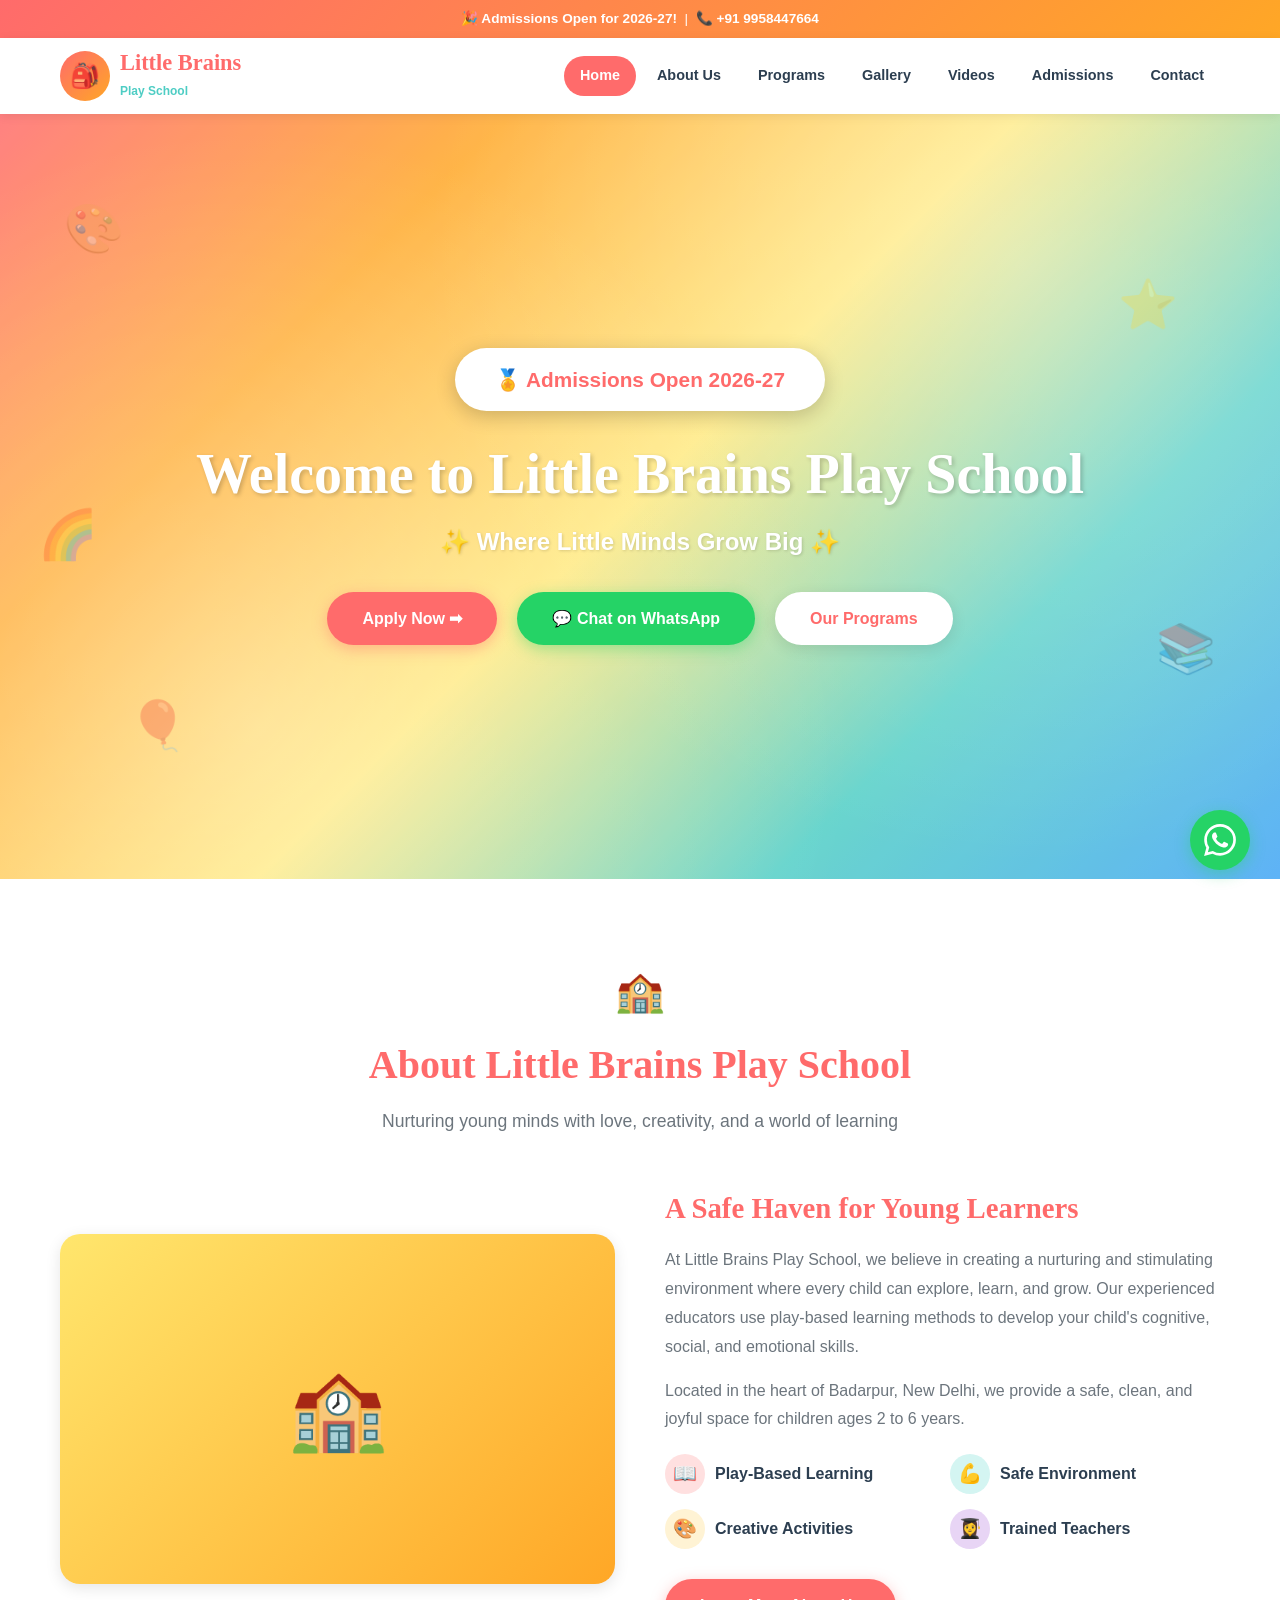
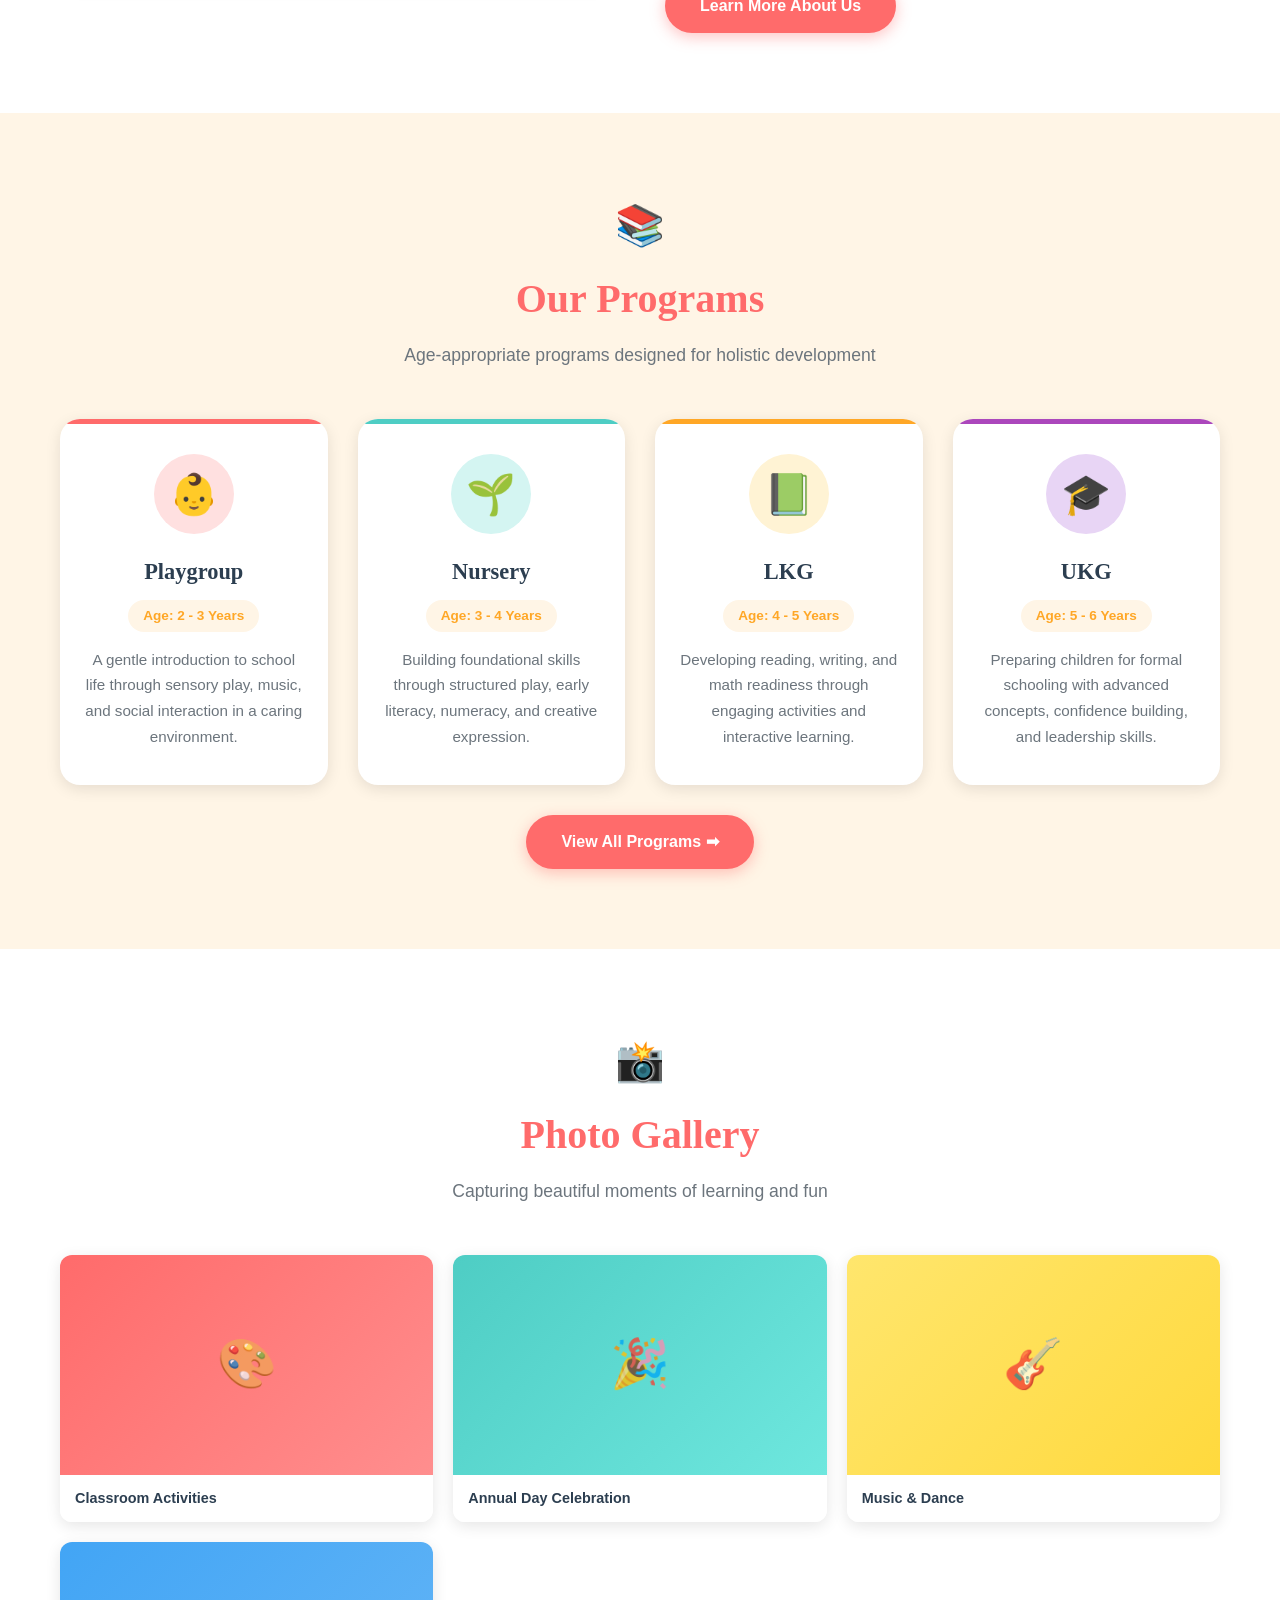
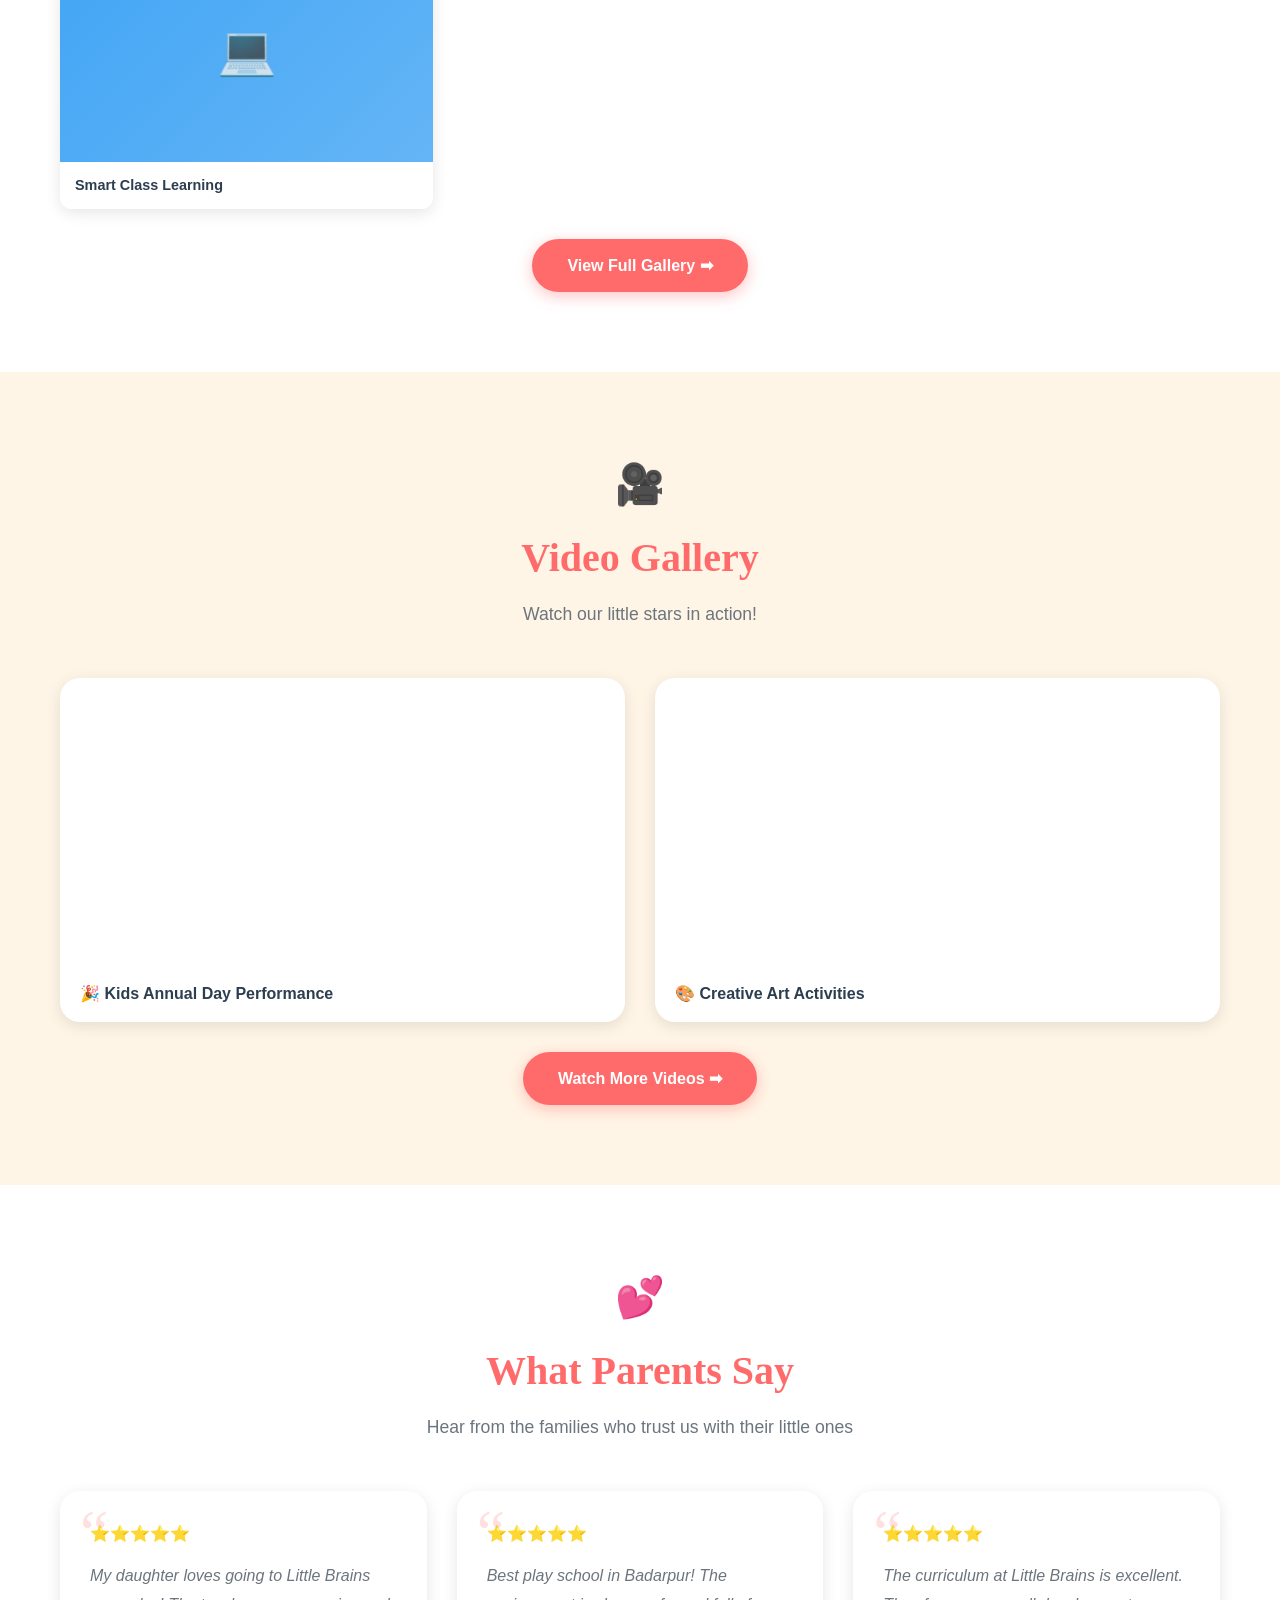
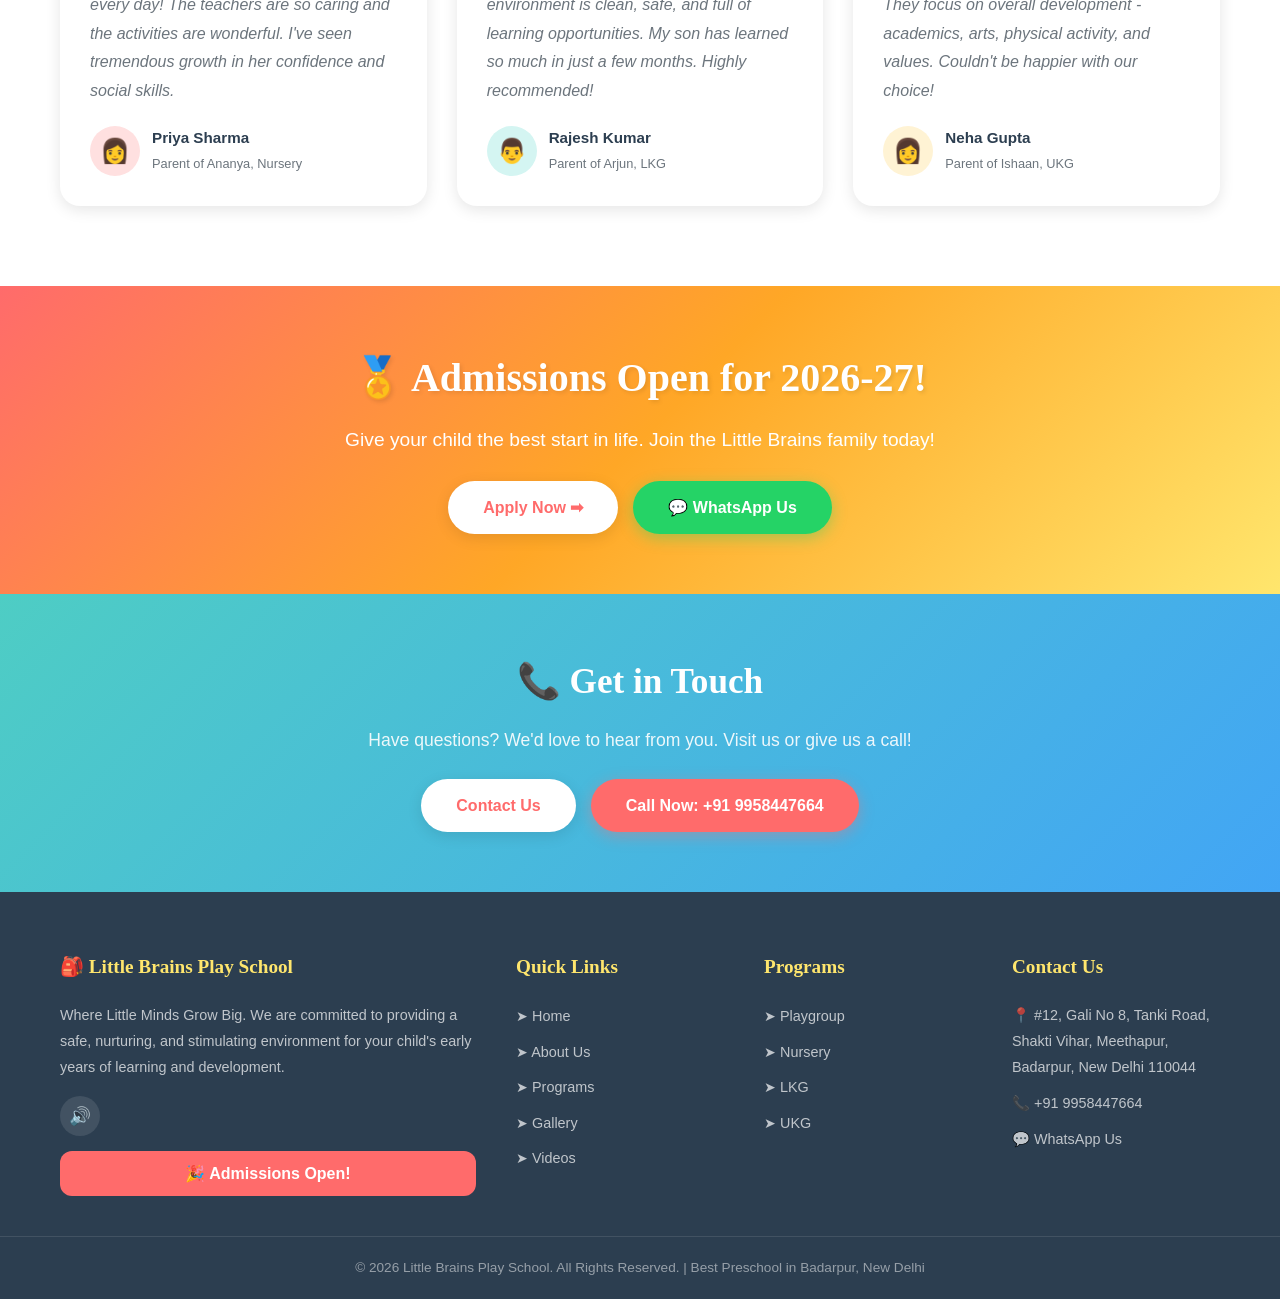
<file: index.html>
<!DOCTYPE html>
<html lang="en">
<head>
  <!--
    ============================================
    Little Brains Play School - Home Page
    ============================================
    DEPLOYMENT INSTRUCTIONS:

    1. GitHub Pages:
       - Push all files to a GitHub repository
       - Go to Settings > Pages
       - Set Source to "Deploy from a branch"
       - Select "main" branch and "/ (root)" folder
       - Click Save. Site will be live at https://<username>.github.io/<repo-name>/

    2. Windows IIS:
       - Open IIS Manager
       - Right-click "Sites" > "Add Website"
       - Set Site name, Physical path to this folder
       - Set Binding (port 80 or desired port)
       - Ensure "Static Content" feature is enabled in Windows Features
       - Default document should be index.html
       - No web.config changes needed for static HTML
    ============================================
  -->
  <meta charset="UTF-8">
  <meta name="viewport" content="width=device-width, initial-scale=1.0">
  <meta name="description" content="Little Brains Play School - Best preschool in Badarpur, Meethapur, New Delhi. Admissions open for Playgroup, Nursery, LKG, UKG. Where Little Minds Grow Big.">
  <meta name="keywords" content="Little Brains Play School, Play School in Badarpur, Play School in Meethapur, Best preschool in Badarpur Delhi, preschool Badarpur, nursery school Meethapur, playgroup New Delhi, LKG UKG Badarpur">
  <meta name="author" content="Little Brains Play School">
  <meta name="robots" content="index, follow">

  <!-- Open Graph Tags -->
  <meta property="og:title" content="Little Brains Play School - Best Preschool in Badarpur, New Delhi">
  <meta property="og:description" content="Where Little Minds Grow Big. Admissions open for Playgroup, Nursery, LKG, UKG at Badarpur, New Delhi.">
  <meta property="og:type" content="website">
  <meta property="og:url" content="https://littlebrainsplayschool.com">

  <title>Little Brains Play School | Best Preschool in Badarpur, New Delhi</title>
  <link rel="stylesheet" href="css/style.css">
</head>
<body>

  <!-- Top Bar -->
  <div class="top-bar">
    <div class="container">
      <span class="admission-flash">&#127881; Admissions Open for 2026-27! </span>
      &nbsp;|&nbsp;
      <a href="tel:+919958447664">&#128222; +91 9958447664</a>
    </div>
  </div>

  <!-- Header -->
  <header class="header">
    <nav class="nav-container">
      <a href="index.html" class="logo">
        <div class="logo-icon">&#127890;</div>
        <div class="logo-text">
          <h1>Little Brains</h1>
          <span>Play School</span>
        </div>
      </a>
      <div class="nav-menu">
        <a href="index.html" class="active">Home</a>
        <a href="about.html">About Us</a>
        <a href="programs.html">Programs</a>
        <a href="gallery.html">Gallery</a>
        <a href="videos.html">Videos</a>
        <a href="admissions.html">Admissions</a>
        <a href="contact.html">Contact</a>
      </div>
      <button class="hamburger" aria-label="Toggle navigation menu">
        <span></span>
        <span></span>
        <span></span>
      </button>
    </nav>
  </header>

  <!-- Hero Section -->
  <section class="hero">
    <span class="decoration">&#127912;</span>
    <span class="decoration">&#11088;</span>
    <span class="decoration">&#127880;</span>
    <span class="decoration">&#128218;</span>
    <span class="decoration">&#127752;</span>
    <div class="container hero-content">
      <div class="admission-badge">&#127941; Admissions Open 2026-27</div>
      <h1>Welcome to Little Brains Play School</h1>
      <p class="tagline">&#10024; Where Little Minds Grow Big &#10024;</p>
      <div class="hero-buttons">
        <a href="admissions.html" class="btn btn-primary">Apply Now &#10145;</a>
        <a href="https://wa.me/919958447664?text=Hello%20I%20want%20admission%20information%20for%20Little%20Brains%20Play%20School" target="_blank" rel="noopener noreferrer" class="btn btn-whatsapp">&#128172; Chat on WhatsApp</a>
        <a href="programs.html" class="btn btn-secondary">Our Programs</a>
      </div>
    </div>
  </section>

  <!-- About Summary -->
  <section class="section section-light">
    <div class="container">
      <div class="section-title">
        <span class="title-icon">&#127979;</span>
        <h2>About Little Brains Play School</h2>
        <p>Nurturing young minds with love, creativity, and a world of learning</p>
      </div>
      <div class="about-grid">
        <div class="about-image">
          <!-- Replace with actual school image: <img src="images/school-front.jpg" alt="Little Brains Play School Building"> -->
          <div class="placeholder-img">&#127979;</div>
        </div>
        <div class="about-content">
          <h3>A Safe Haven for Young Learners</h3>
          <p>At Little Brains Play School, we believe in creating a nurturing and stimulating environment where every child can explore, learn, and grow. Our experienced educators use play-based learning methods to develop your child's cognitive, social, and emotional skills.</p>
          <p>Located in the heart of Badarpur, New Delhi, we provide a safe, clean, and joyful space for children ages 2 to 6 years.</p>
          <div class="about-features">
            <div class="about-feature">
              <div class="icon">&#128214;</div>
              <span>Play-Based Learning</span>
            </div>
            <div class="about-feature">
              <div class="icon">&#128170;</div>
              <span>Safe Environment</span>
            </div>
            <div class="about-feature">
              <div class="icon">&#127912;</div>
              <span>Creative Activities</span>
            </div>
            <div class="about-feature">
              <div class="icon">&#128105;&#8205;&#127891;</div>
              <span>Trained Teachers</span>
            </div>
          </div>
          <a href="about.html" class="btn btn-primary mt-30">Learn More About Us</a>
        </div>
      </div>
    </div>
  </section>

  <!-- Programs Overview -->
  <section class="section section-cream">
    <div class="container">
      <div class="section-title">
        <span class="title-icon">&#128218;</span>
        <h2>Our Programs</h2>
        <p>Age-appropriate programs designed for holistic development</p>
      </div>
      <div class="programs-grid">
        <div class="program-card">
          <div class="card-icon">&#128118;</div>
          <h3>Playgroup</h3>
          <span class="age-badge">Age: 2 - 3 Years</span>
          <p>A gentle introduction to school life through sensory play, music, and social interaction in a caring environment.</p>
        </div>
        <div class="program-card">
          <div class="card-icon">&#127793;</div>
          <h3>Nursery</h3>
          <span class="age-badge">Age: 3 - 4 Years</span>
          <p>Building foundational skills through structured play, early literacy, numeracy, and creative expression.</p>
        </div>
        <div class="program-card">
          <div class="card-icon">&#128215;</div>
          <h3>LKG</h3>
          <span class="age-badge">Age: 4 - 5 Years</span>
          <p>Developing reading, writing, and math readiness through engaging activities and interactive learning.</p>
        </div>
        <div class="program-card">
          <div class="card-icon">&#127891;</div>
          <h3>UKG</h3>
          <span class="age-badge">Age: 5 - 6 Years</span>
          <p>Preparing children for formal schooling with advanced concepts, confidence building, and leadership skills.</p>
        </div>
      </div>
      <div class="text-center mt-30">
        <a href="programs.html" class="btn btn-primary">View All Programs &#10145;</a>
      </div>
    </div>
  </section>

  <!-- Gallery Preview -->
  <section class="section section-light">
    <div class="container">
      <div class="section-title">
        <span class="title-icon">&#128248;</span>
        <h2>Photo Gallery</h2>
        <p>Capturing beautiful moments of learning and fun</p>
      </div>
      <div class="gallery-grid">
        <div class="gallery-item">
          <!-- Replace with: <img src="images/gallery1.jpg" alt="Classroom Activities"> -->
          <div class="placeholder-img">&#127912;</div>
          <div class="caption">Classroom Activities</div>
        </div>
        <div class="gallery-item">
          <div class="placeholder-img">&#127881;</div>
          <div class="caption">Annual Day Celebration</div>
        </div>
        <div class="gallery-item">
          <div class="placeholder-img">&#127928;</div>
          <div class="caption">Music & Dance</div>
        </div>
        <div class="gallery-item">
          <div class="placeholder-img">&#128187;</div>
          <div class="caption">Smart Class Learning</div>
        </div>
      </div>
      <div class="text-center mt-30">
        <a href="gallery.html" class="btn btn-primary">View Full Gallery &#10145;</a>
      </div>
    </div>
  </section>

  <!-- Facebook Video Section -->
  <section class="section section-cream">
    <div class="container">
      <div class="section-title">
        <span class="title-icon">&#127909;</span>
        <h2>Video Gallery</h2>
        <p>Watch our little stars in action!</p>
      </div>
      <div class="video-grid">
        <div class="video-item">
          <iframe
            src="https://www.facebook.com/plugins/video.php?href=https%3A%2F%2Fwww.facebook.com%2Flittlebrainsplayschool%2Fvideos%2F&show_text=false"
            style="border:none;overflow:hidden"
            scrolling="no"
            frameborder="0"
            allowfullscreen="true"
            allow="autoplay; clipboard-write; encrypted-media; picture-in-picture; web-share"
            title="Little Brains Play School Video 1"
          ></iframe>
          <div class="video-caption">&#127881; Kids Annual Day Performance</div>
        </div>
        <div class="video-item">
          <iframe
            src="https://www.facebook.com/plugins/video.php?href=https%3A%2F%2Fwww.facebook.com%2Flittlebrainsplayschool%2Fvideos%2F&show_text=false"
            style="border:none;overflow:hidden"
            scrolling="no"
            frameborder="0"
            allowfullscreen="true"
            allow="autoplay; clipboard-write; encrypted-media; picture-in-picture; web-share"
            title="Little Brains Play School Video 2"
          ></iframe>
          <div class="video-caption">&#127912; Creative Art Activities</div>
        </div>
      </div>
      <div class="text-center mt-30">
        <a href="videos.html" class="btn btn-primary">Watch More Videos &#10145;</a>
      </div>
    </div>
  </section>

  <!-- Testimonials -->
  <section class="section section-light">
    <div class="container">
      <div class="section-title">
        <span class="title-icon">&#128149;</span>
        <h2>What Parents Say</h2>
        <p>Hear from the families who trust us with their little ones</p>
      </div>
      <div class="testimonials-grid">
        <div class="testimonial-card">
          <div class="testimonial-stars">&#11088;&#11088;&#11088;&#11088;&#11088;</div>
          <p>My daughter loves going to Little Brains every day! The teachers are so caring and the activities are wonderful. I've seen tremendous growth in her confidence and social skills.</p>
          <div class="testimonial-author">
            <div class="testimonial-avatar">&#128105;</div>
            <div>
              <strong>Priya Sharma</strong>
              <span>Parent of Ananya, Nursery</span>
            </div>
          </div>
        </div>
        <div class="testimonial-card">
          <div class="testimonial-stars">&#11088;&#11088;&#11088;&#11088;&#11088;</div>
          <p>Best play school in Badarpur! The environment is clean, safe, and full of learning opportunities. My son has learned so much in just a few months. Highly recommended!</p>
          <div class="testimonial-author">
            <div class="testimonial-avatar">&#128104;</div>
            <div>
              <strong>Rajesh Kumar</strong>
              <span>Parent of Arjun, LKG</span>
            </div>
          </div>
        </div>
        <div class="testimonial-card">
          <div class="testimonial-stars">&#11088;&#11088;&#11088;&#11088;&#11088;</div>
          <p>The curriculum at Little Brains is excellent. They focus on overall development - academics, arts, physical activity, and values. Couldn't be happier with our choice!</p>
          <div class="testimonial-author">
            <div class="testimonial-avatar">&#128105;</div>
            <div>
              <strong>Neha Gupta</strong>
              <span>Parent of Ishaan, UKG</span>
            </div>
          </div>
        </div>
      </div>
    </div>
  </section>

  <!-- Admission CTA -->
  <section class="admission-banner">
    <div class="container">
      <h2>&#127941; Admissions Open for 2026-27!</h2>
      <p>Give your child the best start in life. Join the Little Brains family today!</p>
      <div class="cta-buttons">
        <a href="admissions.html" class="btn btn-secondary">Apply Now &#10145;</a>
        <a href="https://wa.me/919958447664?text=Hello%20I%20want%20admission%20information%20for%20Little%20Brains%20Play%20School" target="_blank" rel="noopener noreferrer" class="btn btn-whatsapp">&#128172; WhatsApp Us</a>
      </div>
    </div>
  </section>

  <!-- Contact CTA -->
  <section class="cta-section">
    <div class="container">
      <h2>&#128222; Get in Touch</h2>
      <p>Have questions? We'd love to hear from you. Visit us or give us a call!</p>
      <div class="cta-buttons">
        <a href="contact.html" class="btn btn-secondary">Contact Us</a>
        <a href="tel:+919958447664" class="btn btn-primary">Call Now: +91 9958447664</a>
      </div>
    </div>
  </section>

  <!-- Footer -->
  <footer class="footer">
    <div class="container">
      <div class="footer-grid">
        <div class="footer-col">
          <h3>&#127890; Little Brains Play School</h3>
          <p>Where Little Minds Grow Big. We are committed to providing a safe, nurturing, and stimulating environment for your child's early years of learning and development.</p>
          <div class="footer-social">
            <a href="https://www.facebook.com/littlebrainsplayschool" target="_blank" rel="noopener noreferrer" title="Facebook">&#128266;</a>
          </div>
          <div class="footer-admission">&#127881; Admissions Open!</div>
        </div>
        <div class="footer-col">
          <h3>Quick Links</h3>
          <ul>
            <li><a href="index.html">&#10148; Home</a></li>
            <li><a href="about.html">&#10148; About Us</a></li>
            <li><a href="programs.html">&#10148; Programs</a></li>
            <li><a href="gallery.html">&#10148; Gallery</a></li>
            <li><a href="videos.html">&#10148; Videos</a></li>
          </ul>
        </div>
        <div class="footer-col">
          <h3>Programs</h3>
          <ul>
            <li><a href="programs.html">&#10148; Playgroup</a></li>
            <li><a href="programs.html">&#10148; Nursery</a></li>
            <li><a href="programs.html">&#10148; LKG</a></li>
            <li><a href="programs.html">&#10148; UKG</a></li>
          </ul>
        </div>
        <div class="footer-col">
          <h3>Contact Us</h3>
          <p>&#128205; #12, Gali No 8, Tanki Road, Shakti Vihar, Meethapur, Badarpur, New Delhi 110044</p>
          <p style="margin-top: 10px;">&#128222; <a href="tel:+919958447664">+91 9958447664</a></p>
          <p style="margin-top: 10px;">
            <a href="https://wa.me/919958447664?text=Hello%20I%20want%20admission%20information%20for%20Little%20Brains%20Play%20School" target="_blank" rel="noopener noreferrer">&#128172; WhatsApp Us</a>
          </p>
        </div>
      </div>
    </div>
    <div class="footer-bottom">
      <div class="container">
        <p>&copy; 2026 Little Brains Play School. All Rights Reserved. | Best Preschool in Badarpur, New Delhi</p>
      </div>
    </div>
  </footer>

  <!-- Floating WhatsApp Button -->
  <a href="https://wa.me/919958447664?text=Hello%20I%20want%20admission%20information%20for%20Little%20Brains%20Play%20School" class="whatsapp-float" target="_blank" rel="noopener noreferrer" title="Chat with us on WhatsApp" aria-label="Chat on WhatsApp">
    <svg viewBox="0 0 24 24" xmlns="http://www.w3.org/2000/svg">
      <path d="M17.472 14.382c-.297-.149-1.758-.867-2.03-.967-.273-.099-.471-.148-.67.15-.197.297-.767.966-.94 1.164-.173.199-.347.223-.644.075-.297-.15-1.255-.463-2.39-1.475-.883-.788-1.48-1.761-1.653-2.059-.173-.297-.018-.458.13-.606.134-.133.298-.347.446-.52.149-.174.198-.298.298-.497.099-.198.05-.371-.025-.52-.075-.149-.669-1.612-.916-2.207-.242-.579-.487-.5-.669-.51-.173-.008-.371-.01-.57-.01-.198 0-.52.074-.792.372-.272.297-1.04 1.016-1.04 2.479 0 1.462 1.065 2.875 1.213 3.074.149.198 2.096 3.2 5.077 4.487.709.306 1.262.489 1.694.625.712.227 1.36.195 1.871.118.571-.085 1.758-.719 2.006-1.413.248-.694.248-1.289.173-1.413-.074-.124-.272-.198-.57-.347m-5.421 7.403h-.004a9.87 9.87 0 01-5.031-1.378l-.361-.214-3.741.982.998-3.648-.235-.374a9.86 9.86 0 01-1.51-5.26c.001-5.45 4.436-9.884 9.888-9.884 2.64 0 5.122 1.03 6.988 2.898a9.825 9.825 0 012.893 6.994c-.003 5.45-4.437 9.884-9.885 9.884m8.413-18.297A11.815 11.815 0 0012.05 0C5.495 0 .16 5.335.157 11.892c0 2.096.547 4.142 1.588 5.945L.057 24l6.305-1.654a11.882 11.882 0 005.683 1.448h.005c6.554 0 11.89-5.335 11.893-11.893a11.821 11.821 0 00-3.48-8.413z"/>
    </svg>
  </a>

  <!-- Scroll to Top -->
  <button class="scroll-top" aria-label="Scroll to top">&#9650;</button>

  <script src="js/script.js"></script>
</body>
</html>
</file>
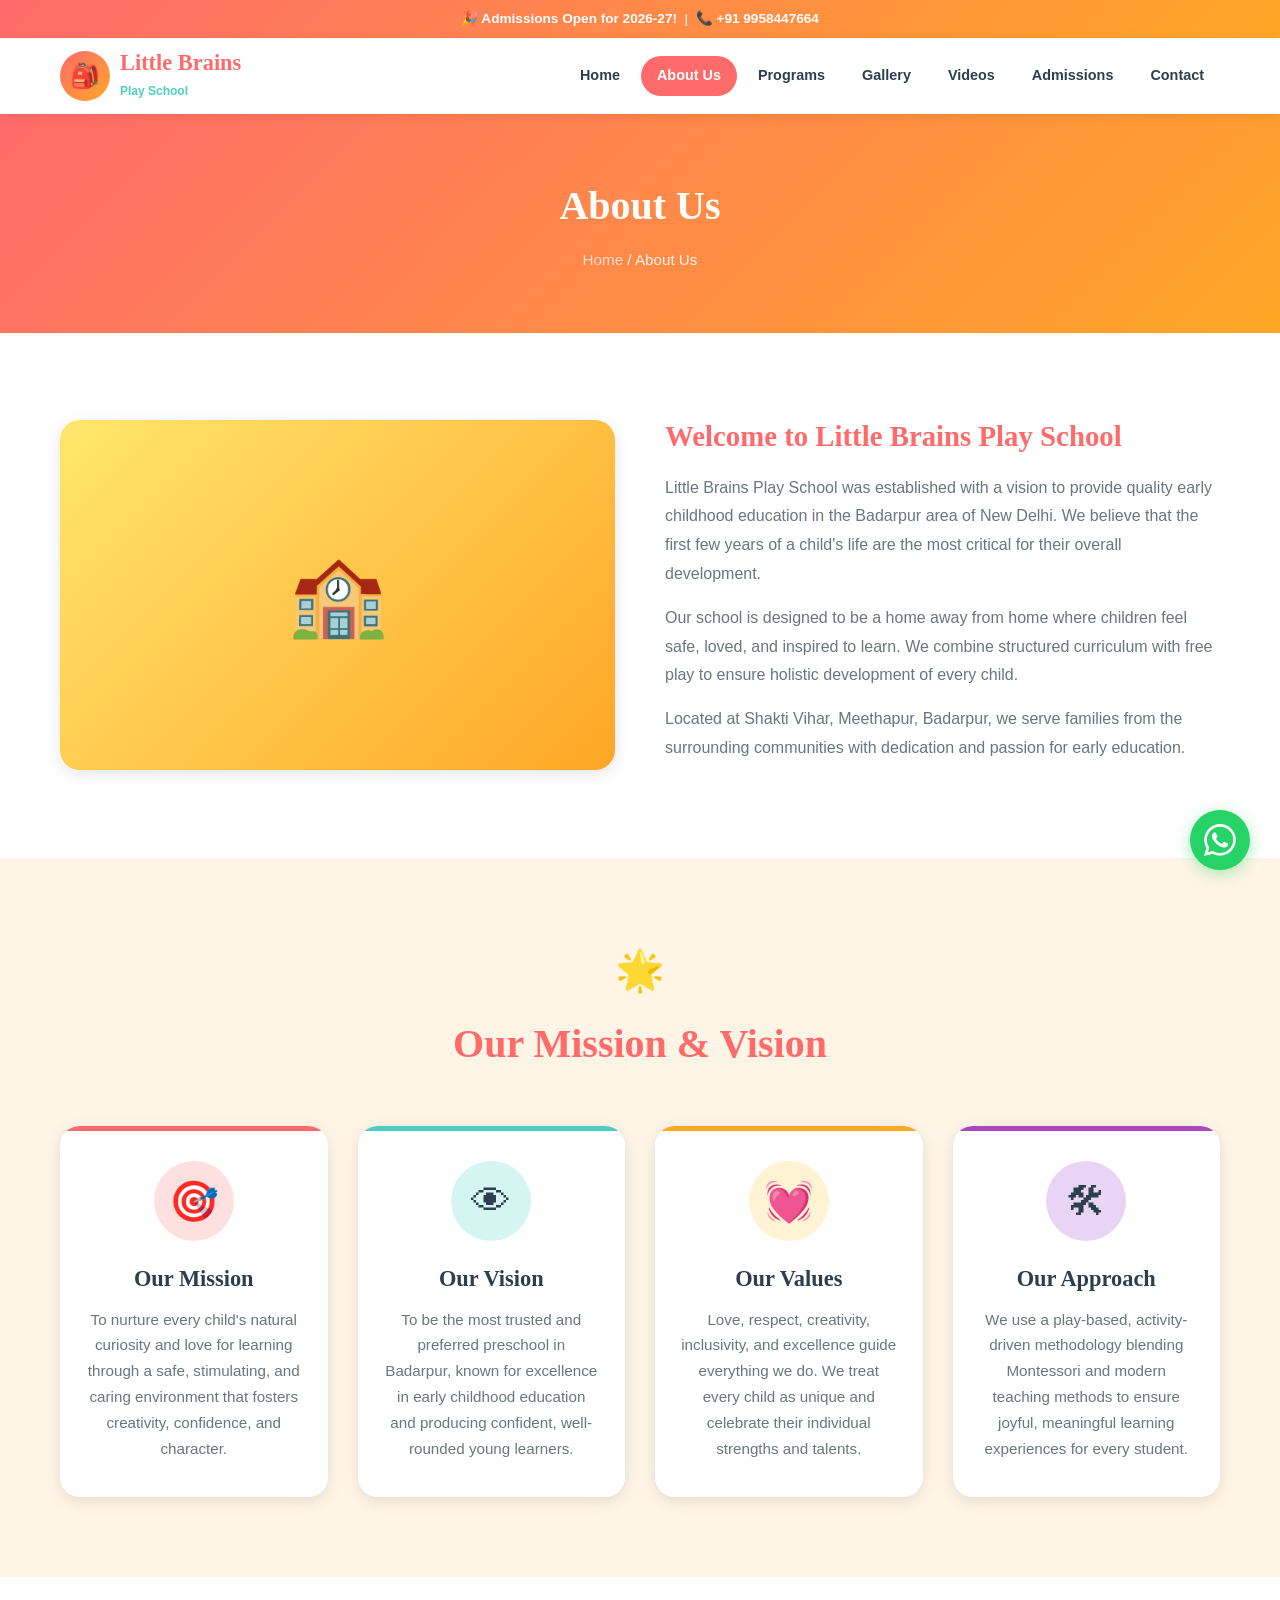
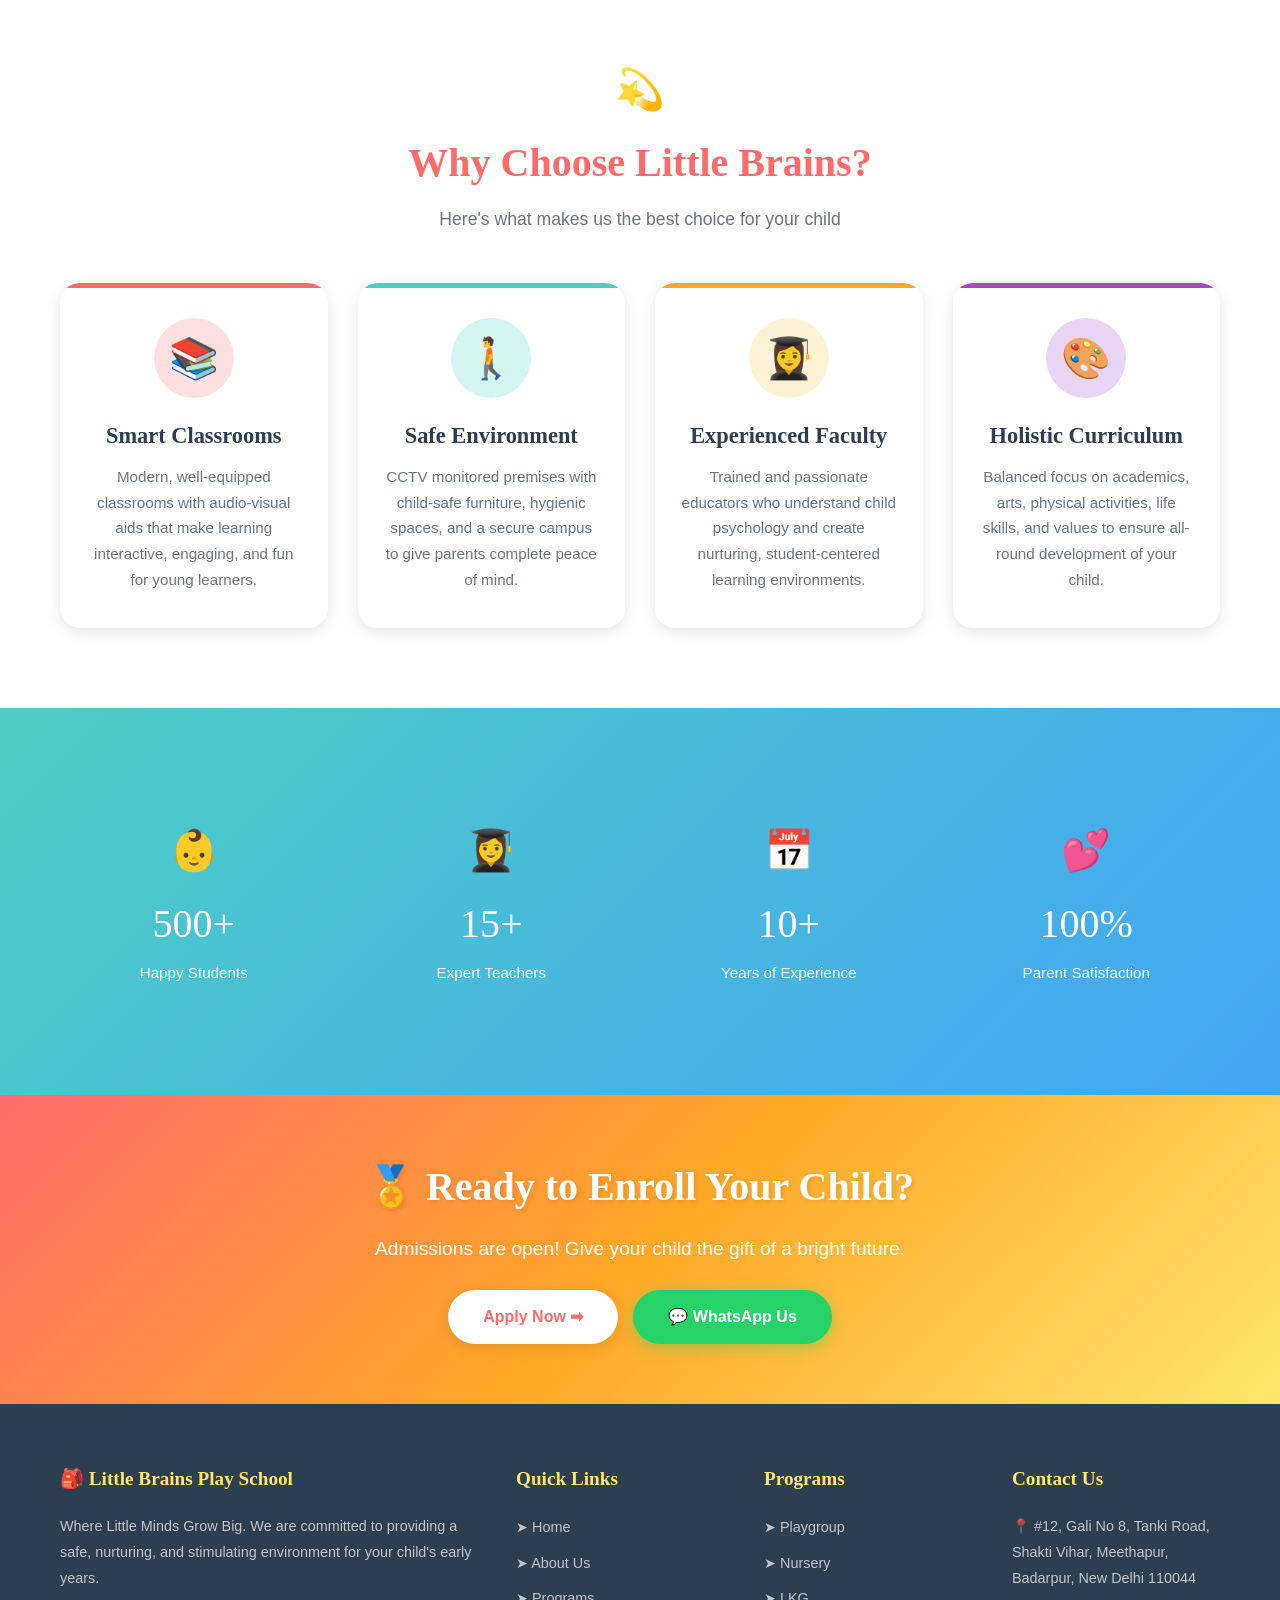
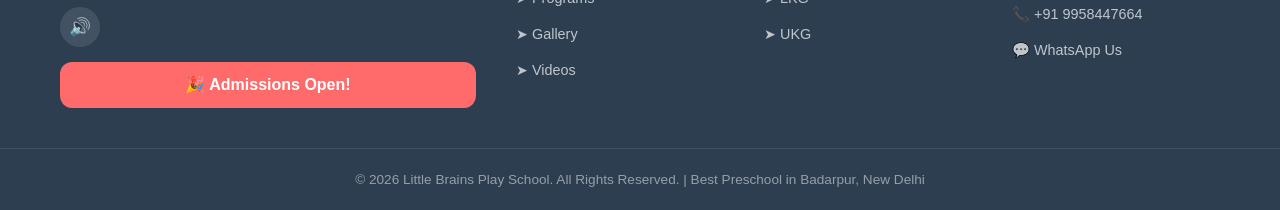
<file: about.html>
<!DOCTYPE html>
<html lang="en">
<head>
  <meta charset="UTF-8">
  <meta name="viewport" content="width=device-width, initial-scale=1.0">
  <meta name="description" content="About Little Brains Play School - Learn about our mission, vision, teaching methodology, and why we are the best preschool in Badarpur, New Delhi.">
  <meta name="keywords" content="Little Brains Play School, About preschool Badarpur, Play School in Meethapur, Best preschool in Badarpur Delhi">
  <title>About Us | Little Brains Play School - Badarpur, New Delhi</title>
  <link rel="stylesheet" href="css/style.css">
</head>
<body>

  <!-- Top Bar -->
  <div class="top-bar">
    <div class="container">
      <span class="admission-flash">&#127881; Admissions Open for 2026-27! </span>
      &nbsp;|&nbsp;
      <a href="tel:+919958447664">&#128222; +91 9958447664</a>
    </div>
  </div>

  <!-- Header -->
  <header class="header">
    <nav class="nav-container">
      <a href="index.html" class="logo">
        <div class="logo-icon">&#127890;</div>
        <div class="logo-text">
          <h1>Little Brains</h1>
          <span>Play School</span>
        </div>
      </a>
      <div class="nav-menu">
        <a href="index.html">Home</a>
        <a href="about.html" class="active">About Us</a>
        <a href="programs.html">Programs</a>
        <a href="gallery.html">Gallery</a>
        <a href="videos.html">Videos</a>
        <a href="admissions.html">Admissions</a>
        <a href="contact.html">Contact</a>
      </div>
      <button class="hamburger" aria-label="Toggle navigation menu">
        <span></span>
        <span></span>
        <span></span>
      </button>
    </nav>
  </header>

  <!-- Page Header -->
  <section class="page-header">
    <div class="container">
      <h1>About Us</h1>
      <p class="breadcrumb"><a href="index.html">Home</a> / About Us</p>
    </div>
  </section>

  <!-- About Section -->
  <section class="section section-light">
    <div class="container">
      <div class="about-grid">
        <div class="about-image">
          <!-- Replace with actual image: <img src="images/about-school.jpg" alt="Little Brains Play School"> -->
          <div class="placeholder-img">&#127979;</div>
        </div>
        <div class="about-content">
          <h3>Welcome to Little Brains Play School</h3>
          <p>Little Brains Play School was established with a vision to provide quality early childhood education in the Badarpur area of New Delhi. We believe that the first few years of a child's life are the most critical for their overall development.</p>
          <p>Our school is designed to be a home away from home where children feel safe, loved, and inspired to learn. We combine structured curriculum with free play to ensure holistic development of every child.</p>
          <p>Located at Shakti Vihar, Meethapur, Badarpur, we serve families from the surrounding communities with dedication and passion for early education.</p>
        </div>
      </div>
    </div>
  </section>

  <!-- Mission & Vision -->
  <section class="section section-cream">
    <div class="container">
      <div class="section-title">
        <span class="title-icon">&#127775;</span>
        <h2>Our Mission & Vision</h2>
      </div>
      <div class="programs-grid">
        <div class="program-card">
          <div class="card-icon">&#127919;</div>
          <h3>Our Mission</h3>
          <p>To nurture every child's natural curiosity and love for learning through a safe, stimulating, and caring environment that fosters creativity, confidence, and character.</p>
        </div>
        <div class="program-card">
          <div class="card-icon">&#128065;</div>
          <h3>Our Vision</h3>
          <p>To be the most trusted and preferred preschool in Badarpur, known for excellence in early childhood education and producing confident, well-rounded young learners.</p>
        </div>
        <div class="program-card">
          <div class="card-icon">&#128147;</div>
          <h3>Our Values</h3>
          <p>Love, respect, creativity, inclusivity, and excellence guide everything we do. We treat every child as unique and celebrate their individual strengths and talents.</p>
        </div>
        <div class="program-card">
          <div class="card-icon">&#128736;</div>
          <h3>Our Approach</h3>
          <p>We use a play-based, activity-driven methodology blending Montessori and modern teaching methods to ensure joyful, meaningful learning experiences for every student.</p>
        </div>
      </div>
    </div>
  </section>

  <!-- Why Choose Us -->
  <section class="section section-light">
    <div class="container">
      <div class="section-title">
        <span class="title-icon">&#128171;</span>
        <h2>Why Choose Little Brains?</h2>
        <p>Here's what makes us the best choice for your child</p>
      </div>
      <div class="programs-grid">
        <div class="program-card">
          <div class="card-icon">&#128218;</div>
          <h3>Smart Classrooms</h3>
          <p>Modern, well-equipped classrooms with audio-visual aids that make learning interactive, engaging, and fun for young learners.</p>
        </div>
        <div class="program-card">
          <div class="card-icon">&#128694;</div>
          <h3>Safe Environment</h3>
          <p>CCTV monitored premises with child-safe furniture, hygienic spaces, and a secure campus to give parents complete peace of mind.</p>
        </div>
        <div class="program-card">
          <div class="card-icon">&#128105;&#8205;&#127891;</div>
          <h3>Experienced Faculty</h3>
          <p>Trained and passionate educators who understand child psychology and create nurturing, student-centered learning environments.</p>
        </div>
        <div class="program-card">
          <div class="card-icon">&#127912;</div>
          <h3>Holistic Curriculum</h3>
          <p>Balanced focus on academics, arts, physical activities, life skills, and values to ensure all-round development of your child.</p>
        </div>
      </div>
    </div>
  </section>

  <!-- Stats -->
  <section class="section section-colored">
    <div class="container">
      <div class="stats-grid">
        <div class="stat-item">
          <div class="stat-icon">&#128118;</div>
          <div class="stat-number">500+</div>
          <div class="stat-label">Happy Students</div>
        </div>
        <div class="stat-item">
          <div class="stat-icon">&#128105;&#8205;&#127891;</div>
          <div class="stat-number">15+</div>
          <div class="stat-label">Expert Teachers</div>
        </div>
        <div class="stat-item">
          <div class="stat-icon">&#128197;</div>
          <div class="stat-number">10+</div>
          <div class="stat-label">Years of Experience</div>
        </div>
        <div class="stat-item">
          <div class="stat-icon">&#128149;</div>
          <div class="stat-number">100%</div>
          <div class="stat-label">Parent Satisfaction</div>
        </div>
      </div>
    </div>
  </section>

  <!-- CTA -->
  <section class="admission-banner">
    <div class="container">
      <h2>&#127941; Ready to Enroll Your Child?</h2>
      <p>Admissions are open! Give your child the gift of a bright future.</p>
      <div class="cta-buttons">
        <a href="admissions.html" class="btn btn-secondary">Apply Now &#10145;</a>
        <a href="https://wa.me/919958447664?text=Hello%20I%20want%20admission%20information%20for%20Little%20Brains%20Play%20School" target="_blank" rel="noopener noreferrer" class="btn btn-whatsapp">&#128172; WhatsApp Us</a>
      </div>
    </div>
  </section>

  <!-- Footer -->
  <footer class="footer">
    <div class="container">
      <div class="footer-grid">
        <div class="footer-col">
          <h3>&#127890; Little Brains Play School</h3>
          <p>Where Little Minds Grow Big. We are committed to providing a safe, nurturing, and stimulating environment for your child's early years.</p>
          <div class="footer-social">
            <a href="https://www.facebook.com/littlebrainsplayschool" target="_blank" rel="noopener noreferrer" title="Facebook">&#128266;</a>
          </div>
          <div class="footer-admission">&#127881; Admissions Open!</div>
        </div>
        <div class="footer-col">
          <h3>Quick Links</h3>
          <ul>
            <li><a href="index.html">&#10148; Home</a></li>
            <li><a href="about.html">&#10148; About Us</a></li>
            <li><a href="programs.html">&#10148; Programs</a></li>
            <li><a href="gallery.html">&#10148; Gallery</a></li>
            <li><a href="videos.html">&#10148; Videos</a></li>
          </ul>
        </div>
        <div class="footer-col">
          <h3>Programs</h3>
          <ul>
            <li><a href="programs.html">&#10148; Playgroup</a></li>
            <li><a href="programs.html">&#10148; Nursery</a></li>
            <li><a href="programs.html">&#10148; LKG</a></li>
            <li><a href="programs.html">&#10148; UKG</a></li>
          </ul>
        </div>
        <div class="footer-col">
          <h3>Contact Us</h3>
          <p>&#128205; #12, Gali No 8, Tanki Road, Shakti Vihar, Meethapur, Badarpur, New Delhi 110044</p>
          <p style="margin-top: 10px;">&#128222; <a href="tel:+919958447664">+91 9958447664</a></p>
          <p style="margin-top: 10px;">
            <a href="https://wa.me/919958447664?text=Hello%20I%20want%20admission%20information%20for%20Little%20Brains%20Play%20School" target="_blank" rel="noopener noreferrer">&#128172; WhatsApp Us</a>
          </p>
        </div>
      </div>
    </div>
    <div class="footer-bottom">
      <div class="container">
        <p>&copy; 2026 Little Brains Play School. All Rights Reserved. | Best Preschool in Badarpur, New Delhi</p>
      </div>
    </div>
  </footer>

  <!-- Floating WhatsApp Button -->
  <a href="https://wa.me/919958447664?text=Hello%20I%20want%20admission%20information%20for%20Little%20Brains%20Play%20School" class="whatsapp-float" target="_blank" rel="noopener noreferrer" title="Chat with us on WhatsApp" aria-label="Chat on WhatsApp">
    <svg viewBox="0 0 24 24" xmlns="http://www.w3.org/2000/svg">
      <path d="M17.472 14.382c-.297-.149-1.758-.867-2.03-.967-.273-.099-.471-.148-.67.15-.197.297-.767.966-.94 1.164-.173.199-.347.223-.644.075-.297-.15-1.255-.463-2.39-1.475-.883-.788-1.48-1.761-1.653-2.059-.173-.297-.018-.458.13-.606.134-.133.298-.347.446-.52.149-.174.198-.298.298-.497.099-.198.05-.371-.025-.52-.075-.149-.669-1.612-.916-2.207-.242-.579-.487-.5-.669-.51-.173-.008-.371-.01-.57-.01-.198 0-.52.074-.792.372-.272.297-1.04 1.016-1.04 2.479 0 1.462 1.065 2.875 1.213 3.074.149.198 2.096 3.2 5.077 4.487.709.306 1.262.489 1.694.625.712.227 1.36.195 1.871.118.571-.085 1.758-.719 2.006-1.413.248-.694.248-1.289.173-1.413-.074-.124-.272-.198-.57-.347m-5.421 7.403h-.004a9.87 9.87 0 01-5.031-1.378l-.361-.214-3.741.982.998-3.648-.235-.374a9.86 9.86 0 01-1.51-5.26c.001-5.45 4.436-9.884 9.888-9.884 2.64 0 5.122 1.03 6.988 2.898a9.825 9.825 0 012.893 6.994c-.003 5.45-4.437 9.884-9.885 9.884m8.413-18.297A11.815 11.815 0 0012.05 0C5.495 0 .16 5.335.157 11.892c0 2.096.547 4.142 1.588 5.945L.057 24l6.305-1.654a11.882 11.882 0 005.683 1.448h.005c6.554 0 11.89-5.335 11.893-11.893a11.821 11.821 0 00-3.48-8.413z"/>
    </svg>
  </a>

  <!-- Scroll to Top -->
  <button class="scroll-top" aria-label="Scroll to top">&#9650;</button>

  <script src="js/script.js"></script>
</body>
</html>
</file>
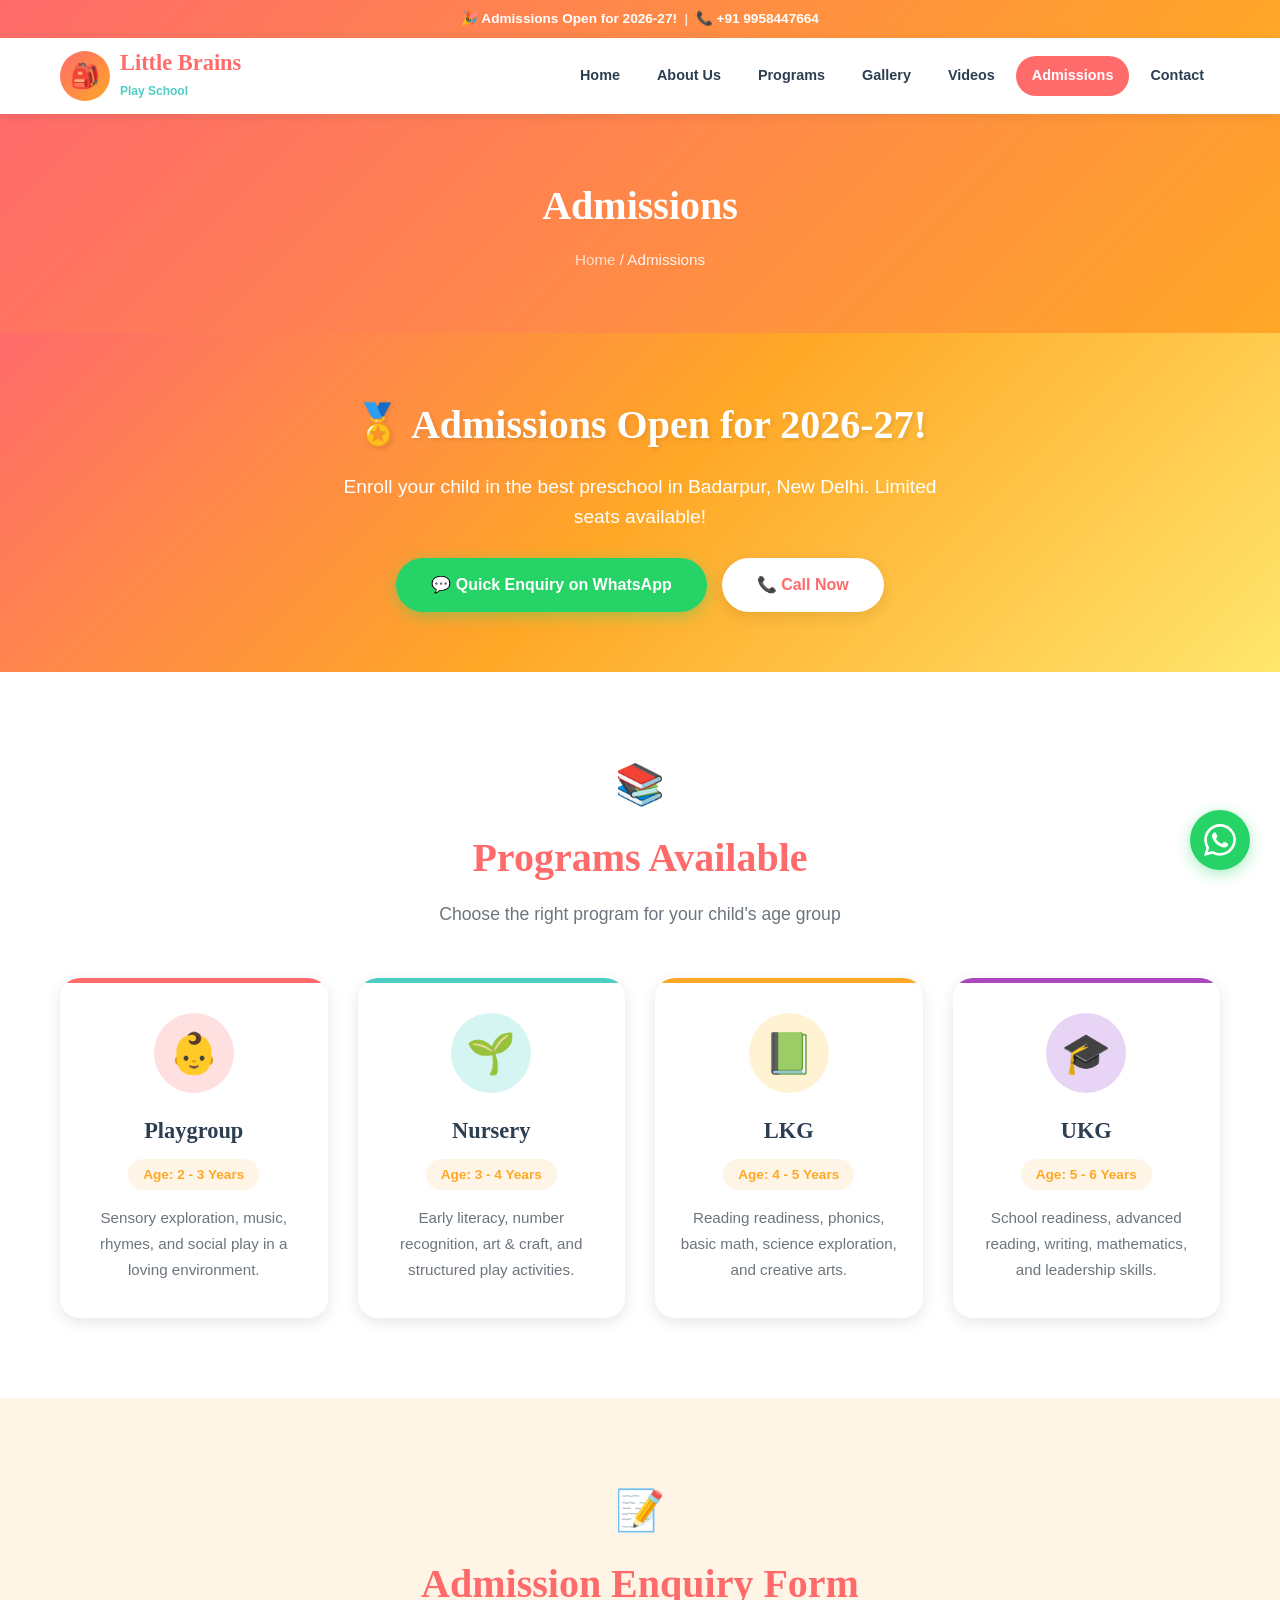
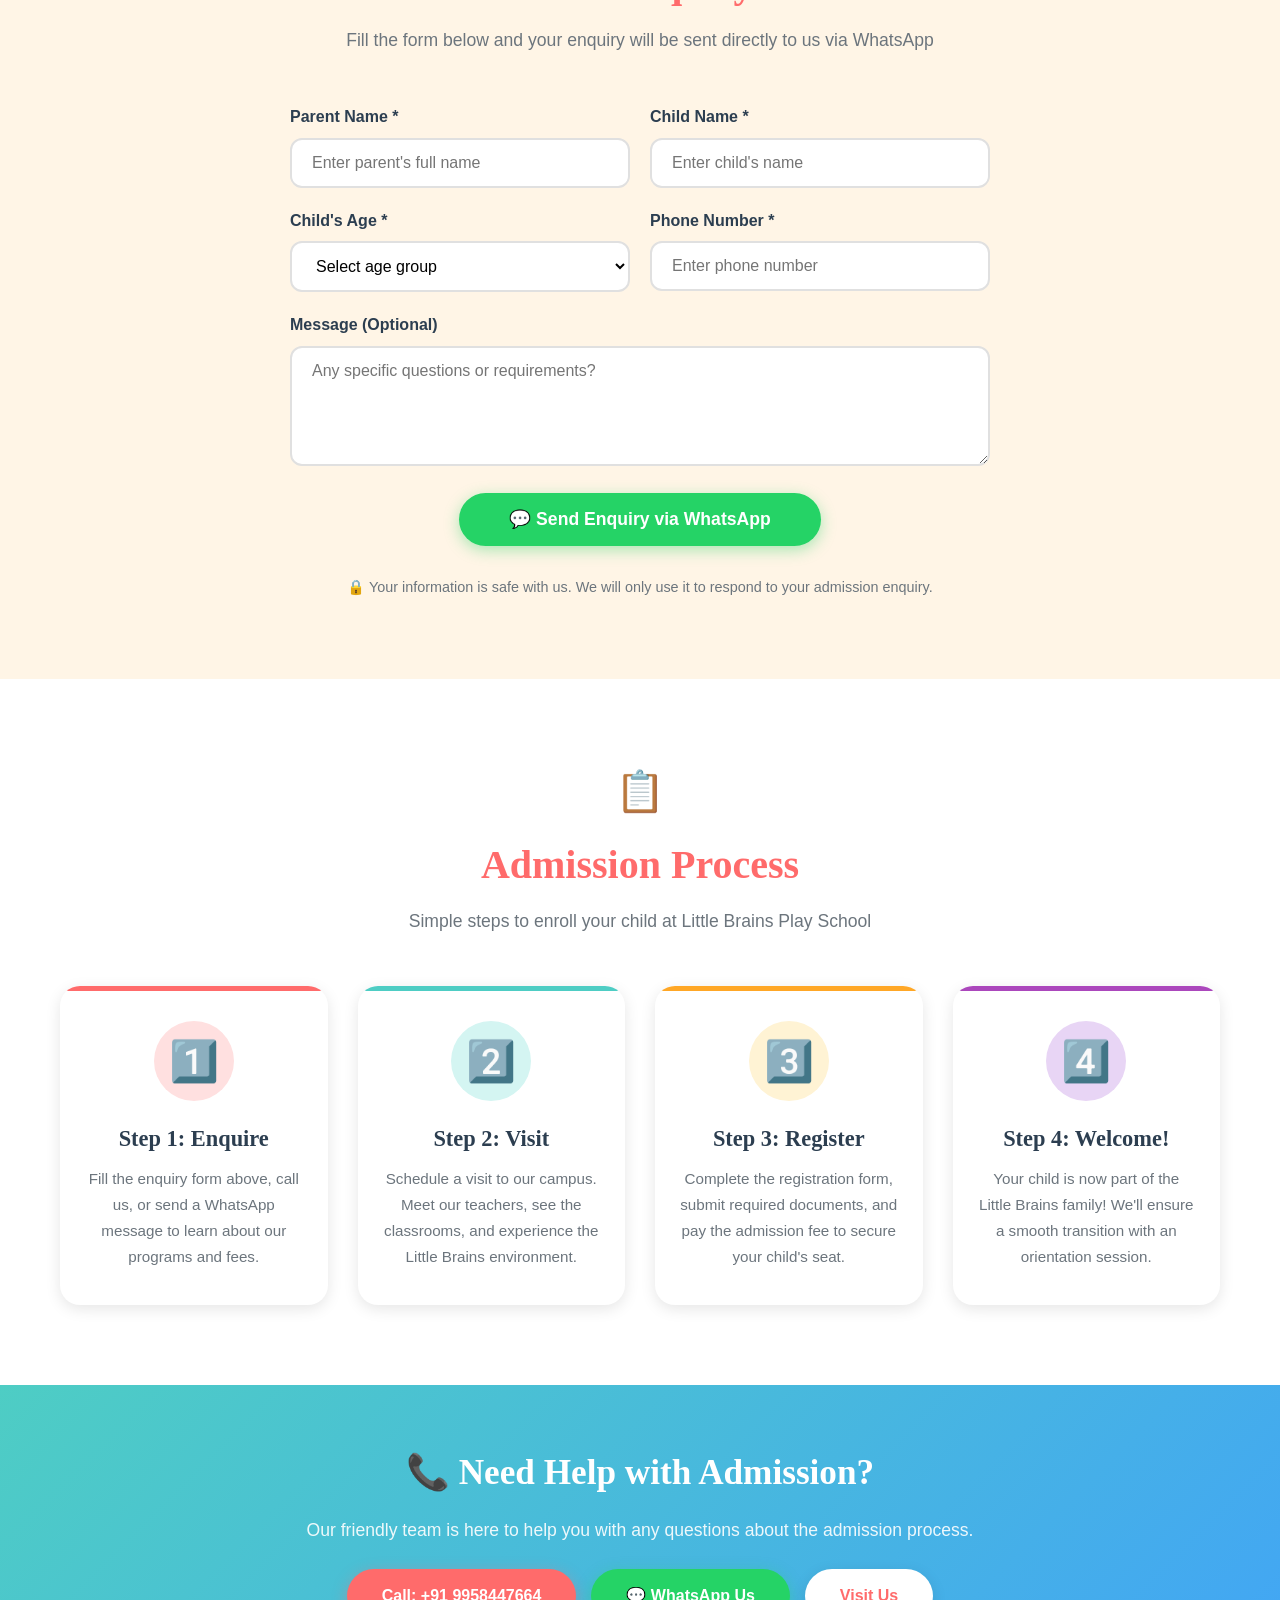
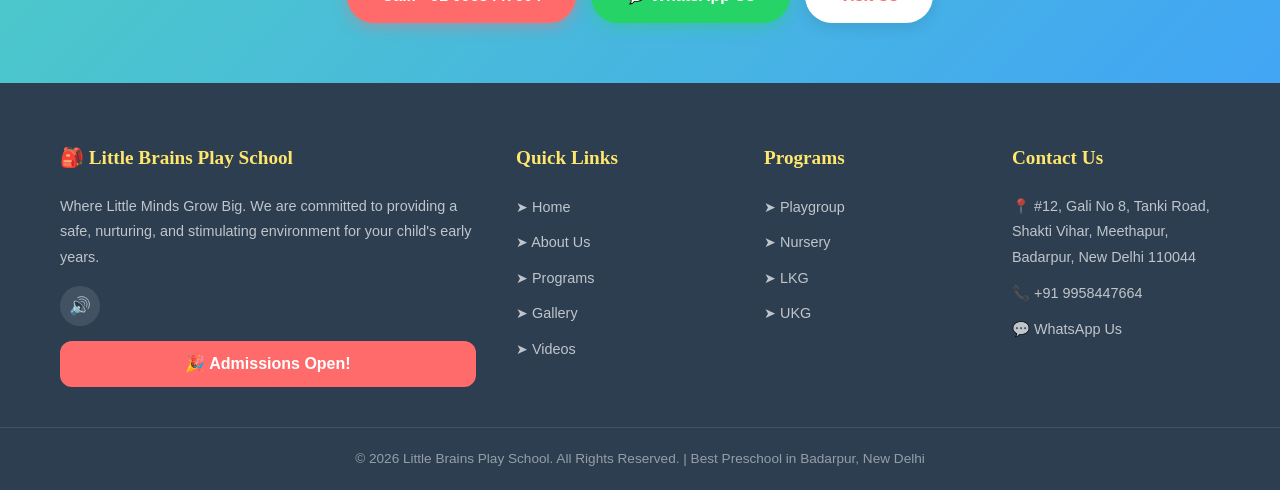
<file: admissions.html>
<!DOCTYPE html>
<html lang="en">
<head>
  <meta charset="UTF-8">
  <meta name="viewport" content="width=device-width, initial-scale=1.0">
  <meta name="description" content="Admissions Open at Little Brains Play School - Apply now for Playgroup, Nursery, LKG, UKG. Best preschool in Badarpur, Meethapur, New Delhi.">
  <meta name="keywords" content="Little Brains Play School admission, preschool admission Badarpur, play school admission Meethapur, nursery admission New Delhi, LKG UKG admission Badarpur">
  <title>Admissions | Little Brains Play School - Badarpur, New Delhi</title>
  <link rel="stylesheet" href="css/style.css">
</head>
<body>

  <!-- Top Bar -->
  <div class="top-bar">
    <div class="container">
      <span class="admission-flash">&#127881; Admissions Open for 2026-27! </span>
      &nbsp;|&nbsp;
      <a href="tel:+919958447664">&#128222; +91 9958447664</a>
    </div>
  </div>

  <!-- Header -->
  <header class="header">
    <nav class="nav-container">
      <a href="index.html" class="logo">
        <div class="logo-icon">&#127890;</div>
        <div class="logo-text">
          <h1>Little Brains</h1>
          <span>Play School</span>
        </div>
      </a>
      <div class="nav-menu">
        <a href="index.html">Home</a>
        <a href="about.html">About Us</a>
        <a href="programs.html">Programs</a>
        <a href="gallery.html">Gallery</a>
        <a href="videos.html">Videos</a>
        <a href="admissions.html" class="active">Admissions</a>
        <a href="contact.html">Contact</a>
      </div>
      <button class="hamburger" aria-label="Toggle navigation menu">
        <span></span>
        <span></span>
        <span></span>
      </button>
    </nav>
  </header>

  <!-- Page Header -->
  <section class="page-header">
    <div class="container">
      <h1>Admissions</h1>
      <p class="breadcrumb"><a href="index.html">Home</a> / Admissions</p>
    </div>
  </section>

  <!-- Admission Banner -->
  <section class="admission-banner">
    <div class="container">
      <h2>&#127941; Admissions Open for 2026-27!</h2>
      <p>Enroll your child in the best preschool in Badarpur, New Delhi. Limited seats available!</p>
      <div class="cta-buttons">
        <a href="https://wa.me/919958447664?text=Hello%20I%20want%20admission%20information%20for%20Little%20Brains%20Play%20School" target="_blank" rel="noopener noreferrer" class="btn btn-whatsapp">&#128172; Quick Enquiry on WhatsApp</a>
        <a href="tel:+919958447664" class="btn btn-secondary">&#128222; Call Now</a>
      </div>
    </div>
  </section>

  <!-- Programs Available -->
  <section class="section section-light">
    <div class="container">
      <div class="section-title">
        <span class="title-icon">&#128218;</span>
        <h2>Programs Available</h2>
        <p>Choose the right program for your child's age group</p>
      </div>
      <div class="programs-grid">
        <div class="program-card">
          <div class="card-icon">&#128118;</div>
          <h3>Playgroup</h3>
          <span class="age-badge">Age: 2 - 3 Years</span>
          <p>Sensory exploration, music, rhymes, and social play in a loving environment.</p>
        </div>
        <div class="program-card">
          <div class="card-icon">&#127793;</div>
          <h3>Nursery</h3>
          <span class="age-badge">Age: 3 - 4 Years</span>
          <p>Early literacy, number recognition, art & craft, and structured play activities.</p>
        </div>
        <div class="program-card">
          <div class="card-icon">&#128215;</div>
          <h3>LKG</h3>
          <span class="age-badge">Age: 4 - 5 Years</span>
          <p>Reading readiness, phonics, basic math, science exploration, and creative arts.</p>
        </div>
        <div class="program-card">
          <div class="card-icon">&#127891;</div>
          <h3>UKG</h3>
          <span class="age-badge">Age: 5 - 6 Years</span>
          <p>School readiness, advanced reading, writing, mathematics, and leadership skills.</p>
        </div>
      </div>
    </div>
  </section>

  <!-- Admission Enquiry Form -->
  <section class="section section-cream">
    <div class="container">
      <div class="section-title">
        <span class="title-icon">&#128221;</span>
        <h2>Admission Enquiry Form</h2>
        <p>Fill the form below and your enquiry will be sent directly to us via WhatsApp</p>
      </div>
      <div class="admission-form-section">
        <form id="admissionForm">
          <div class="form-row">
            <div class="form-group">
              <label for="parentName">Parent Name *</label>
              <input type="text" id="parentName" name="parentName" placeholder="Enter parent's full name" required>
            </div>
            <div class="form-group">
              <label for="childName">Child Name *</label>
              <input type="text" id="childName" name="childName" placeholder="Enter child's name" required>
            </div>
          </div>
          <div class="form-row">
            <div class="form-group">
              <label for="childAge">Child's Age *</label>
              <select id="childAge" name="childAge" required>
                <option value="">Select age group</option>
                <option value="2-3 Years (Playgroup)">2-3 Years (Playgroup)</option>
                <option value="3-4 Years (Nursery)">3-4 Years (Nursery)</option>
                <option value="4-5 Years (LKG)">4-5 Years (LKG)</option>
                <option value="5-6 Years (UKG)">5-6 Years (UKG)</option>
              </select>
            </div>
            <div class="form-group">
              <label for="phone">Phone Number *</label>
              <input type="tel" id="phone" name="phone" placeholder="Enter phone number" required pattern="[0-9]{10}" title="Please enter a valid 10-digit phone number">
            </div>
          </div>
          <div class="form-group">
            <label for="message">Message (Optional)</label>
            <textarea id="message" name="message" placeholder="Any specific questions or requirements?"></textarea>
          </div>
          <div class="text-center">
            <button type="submit" class="btn btn-whatsapp" style="font-size: 1.1rem; padding: 16px 50px;">
              &#128172; Send Enquiry via WhatsApp
            </button>
          </div>
        </form>
        <p class="text-center mt-30" style="color: #6C757D; font-size: 0.9rem;">
          &#128274; Your information is safe with us. We will only use it to respond to your admission enquiry.
        </p>
      </div>
    </div>
  </section>

  <!-- Admission Process -->
  <section class="section section-light">
    <div class="container">
      <div class="section-title">
        <span class="title-icon">&#128203;</span>
        <h2>Admission Process</h2>
        <p>Simple steps to enroll your child at Little Brains Play School</p>
      </div>
      <div class="programs-grid">
        <div class="program-card">
          <div class="card-icon">&#49;&#65039;&#8419;</div>
          <h3>Step 1: Enquire</h3>
          <p>Fill the enquiry form above, call us, or send a WhatsApp message to learn about our programs and fees.</p>
        </div>
        <div class="program-card">
          <div class="card-icon">&#50;&#65039;&#8419;</div>
          <h3>Step 2: Visit</h3>
          <p>Schedule a visit to our campus. Meet our teachers, see the classrooms, and experience the Little Brains environment.</p>
        </div>
        <div class="program-card">
          <div class="card-icon">&#51;&#65039;&#8419;</div>
          <h3>Step 3: Register</h3>
          <p>Complete the registration form, submit required documents, and pay the admission fee to secure your child's seat.</p>
        </div>
        <div class="program-card">
          <div class="card-icon">&#52;&#65039;&#8419;</div>
          <h3>Step 4: Welcome!</h3>
          <p>Your child is now part of the Little Brains family! We'll ensure a smooth transition with an orientation session.</p>
        </div>
      </div>
    </div>
  </section>

  <!-- Contact CTA -->
  <section class="cta-section">
    <div class="container">
      <h2>&#128222; Need Help with Admission?</h2>
      <p>Our friendly team is here to help you with any questions about the admission process.</p>
      <div class="cta-buttons">
        <a href="tel:+919958447664" class="btn btn-primary">Call: +91 9958447664</a>
        <a href="https://wa.me/919958447664?text=Hello%20I%20want%20admission%20information%20for%20Little%20Brains%20Play%20School" target="_blank" rel="noopener noreferrer" class="btn btn-whatsapp">&#128172; WhatsApp Us</a>
        <a href="contact.html" class="btn btn-secondary">Visit Us</a>
      </div>
    </div>
  </section>

  <!-- Footer -->
  <footer class="footer">
    <div class="container">
      <div class="footer-grid">
        <div class="footer-col">
          <h3>&#127890; Little Brains Play School</h3>
          <p>Where Little Minds Grow Big. We are committed to providing a safe, nurturing, and stimulating environment for your child's early years.</p>
          <div class="footer-social">
            <a href="https://www.facebook.com/littlebrainsplayschool" target="_blank" rel="noopener noreferrer" title="Facebook">&#128266;</a>
          </div>
          <div class="footer-admission">&#127881; Admissions Open!</div>
        </div>
        <div class="footer-col">
          <h3>Quick Links</h3>
          <ul>
            <li><a href="index.html">&#10148; Home</a></li>
            <li><a href="about.html">&#10148; About Us</a></li>
            <li><a href="programs.html">&#10148; Programs</a></li>
            <li><a href="gallery.html">&#10148; Gallery</a></li>
            <li><a href="videos.html">&#10148; Videos</a></li>
          </ul>
        </div>
        <div class="footer-col">
          <h3>Programs</h3>
          <ul>
            <li><a href="programs.html">&#10148; Playgroup</a></li>
            <li><a href="programs.html">&#10148; Nursery</a></li>
            <li><a href="programs.html">&#10148; LKG</a></li>
            <li><a href="programs.html">&#10148; UKG</a></li>
          </ul>
        </div>
        <div class="footer-col">
          <h3>Contact Us</h3>
          <p>&#128205; #12, Gali No 8, Tanki Road, Shakti Vihar, Meethapur, Badarpur, New Delhi 110044</p>
          <p style="margin-top: 10px;">&#128222; <a href="tel:+919958447664">+91 9958447664</a></p>
          <p style="margin-top: 10px;">
            <a href="https://wa.me/919958447664?text=Hello%20I%20want%20admission%20information%20for%20Little%20Brains%20Play%20School" target="_blank" rel="noopener noreferrer">&#128172; WhatsApp Us</a>
          </p>
        </div>
      </div>
    </div>
    <div class="footer-bottom">
      <div class="container">
        <p>&copy; 2026 Little Brains Play School. All Rights Reserved. | Best Preschool in Badarpur, New Delhi</p>
      </div>
    </div>
  </footer>

  <!-- Floating WhatsApp Button -->
  <a href="https://wa.me/919958447664?text=Hello%20I%20want%20admission%20information%20for%20Little%20Brains%20Play%20School" class="whatsapp-float" target="_blank" rel="noopener noreferrer" title="Chat with us on WhatsApp" aria-label="Chat on WhatsApp">
    <svg viewBox="0 0 24 24" xmlns="http://www.w3.org/2000/svg">
      <path d="M17.472 14.382c-.297-.149-1.758-.867-2.03-.967-.273-.099-.471-.148-.67.15-.197.297-.767.966-.94 1.164-.173.199-.347.223-.644.075-.297-.15-1.255-.463-2.39-1.475-.883-.788-1.48-1.761-1.653-2.059-.173-.297-.018-.458.13-.606.134-.133.298-.347.446-.52.149-.174.198-.298.298-.497.099-.198.05-.371-.025-.52-.075-.149-.669-1.612-.916-2.207-.242-.579-.487-.5-.669-.51-.173-.008-.371-.01-.57-.01-.198 0-.52.074-.792.372-.272.297-1.04 1.016-1.04 2.479 0 1.462 1.065 2.875 1.213 3.074.149.198 2.096 3.2 5.077 4.487.709.306 1.262.489 1.694.625.712.227 1.36.195 1.871.118.571-.085 1.758-.719 2.006-1.413.248-.694.248-1.289.173-1.413-.074-.124-.272-.198-.57-.347m-5.421 7.403h-.004a9.87 9.87 0 01-5.031-1.378l-.361-.214-3.741.982.998-3.648-.235-.374a9.86 9.86 0 01-1.51-5.26c.001-5.45 4.436-9.884 9.888-9.884 2.64 0 5.122 1.03 6.988 2.898a9.825 9.825 0 012.893 6.994c-.003 5.45-4.437 9.884-9.885 9.884m8.413-18.297A11.815 11.815 0 0012.05 0C5.495 0 .16 5.335.157 11.892c0 2.096.547 4.142 1.588 5.945L.057 24l6.305-1.654a11.882 11.882 0 005.683 1.448h.005c6.554 0 11.89-5.335 11.893-11.893a11.821 11.821 0 00-3.48-8.413z"/>
    </svg>
  </a>

  <!-- Scroll to Top -->
  <button class="scroll-top" aria-label="Scroll to top">&#9650;</button>

  <script src="js/script.js"></script>
</body>
</html>
</file>
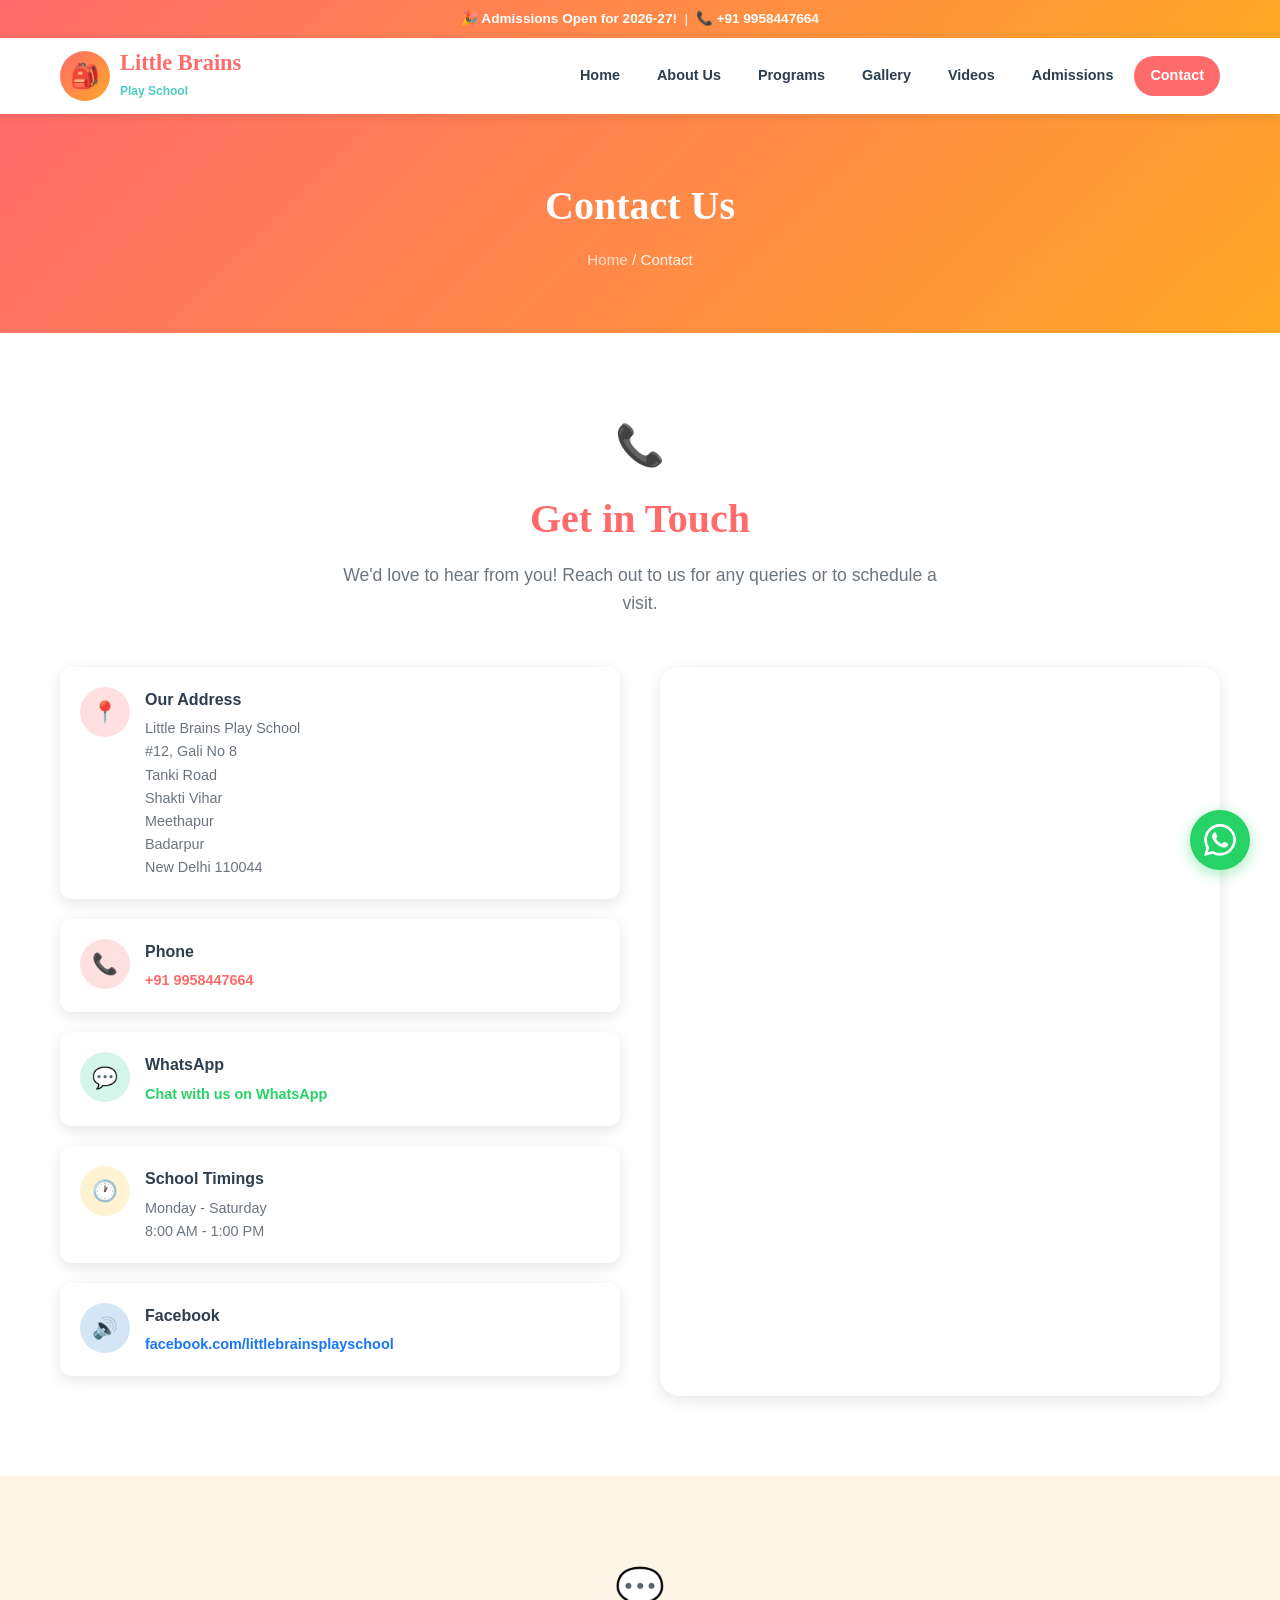
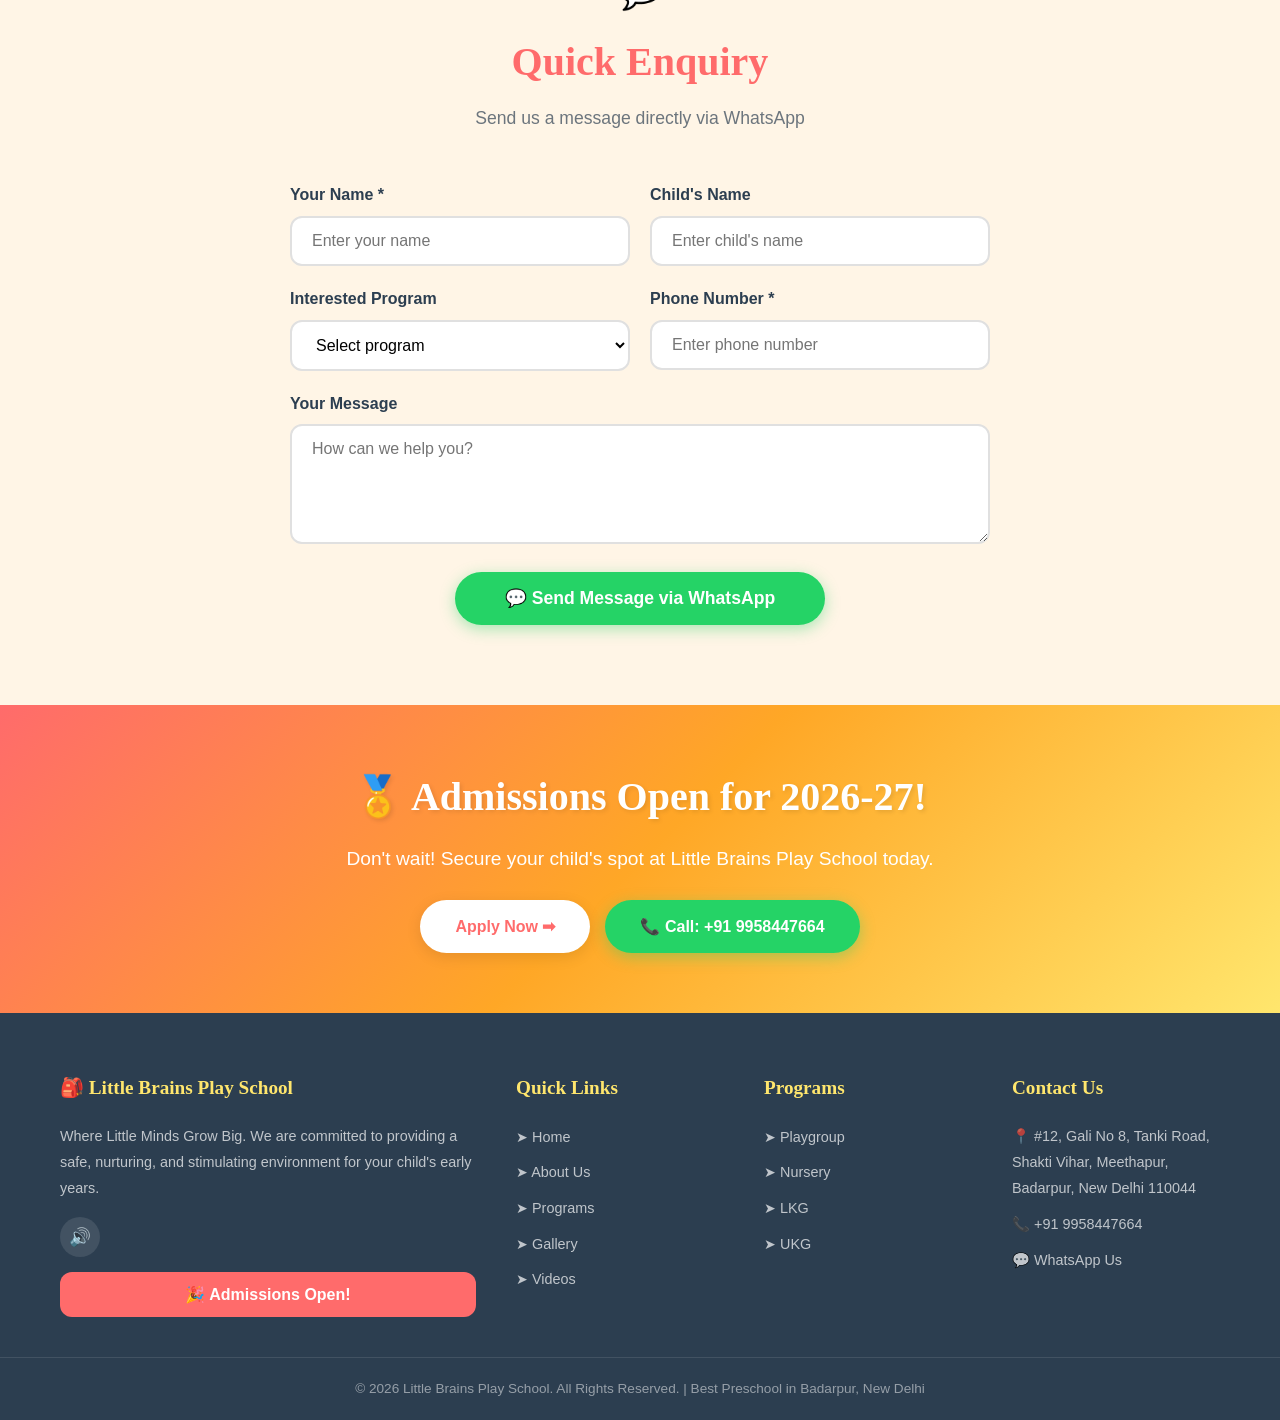
<file: contact.html>
<!DOCTYPE html>
<html lang="en">
<head>
  <meta charset="UTF-8">
  <meta name="viewport" content="width=device-width, initial-scale=1.0">
  <meta name="description" content="Contact Little Brains Play School - Located at Shakti Vihar, Meethapur, Badarpur, New Delhi 110044. Call +91 9958447664 for admissions.">
  <meta name="keywords" content="Little Brains Play School contact, preschool Badarpur address, play school Meethapur location, preschool phone number New Delhi">
  <title>Contact Us | Little Brains Play School - Badarpur, New Delhi</title>
  <link rel="stylesheet" href="css/style.css">
</head>
<body>

  <!-- Top Bar -->
  <div class="top-bar">
    <div class="container">
      <span class="admission-flash">&#127881; Admissions Open for 2026-27! </span>
      &nbsp;|&nbsp;
      <a href="tel:+919958447664">&#128222; +91 9958447664</a>
    </div>
  </div>

  <!-- Header -->
  <header class="header">
    <nav class="nav-container">
      <a href="index.html" class="logo">
        <div class="logo-icon">&#127890;</div>
        <div class="logo-text">
          <h1>Little Brains</h1>
          <span>Play School</span>
        </div>
      </a>
      <div class="nav-menu">
        <a href="index.html">Home</a>
        <a href="about.html">About Us</a>
        <a href="programs.html">Programs</a>
        <a href="gallery.html">Gallery</a>
        <a href="videos.html">Videos</a>
        <a href="admissions.html">Admissions</a>
        <a href="contact.html" class="active">Contact</a>
      </div>
      <button class="hamburger" aria-label="Toggle navigation menu">
        <span></span>
        <span></span>
        <span></span>
      </button>
    </nav>
  </header>

  <!-- Page Header -->
  <section class="page-header">
    <div class="container">
      <h1>Contact Us</h1>
      <p class="breadcrumb"><a href="index.html">Home</a> / Contact</p>
    </div>
  </section>

  <!-- Contact Section -->
  <section class="section section-light">
    <div class="container">
      <div class="section-title">
        <span class="title-icon">&#128222;</span>
        <h2>Get in Touch</h2>
        <p>We'd love to hear from you! Reach out to us for any queries or to schedule a visit.</p>
      </div>
      <div class="contact-grid">
        <div>
          <!-- Address Card -->
          <div class="contact-info-card">
            <div class="icon">&#128205;</div>
            <div>
              <h4>Our Address</h4>
              <p>
                Little Brains Play School<br>
                #12, Gali No 8<br>
                Tanki Road<br>
                Shakti Vihar<br>
                Meethapur<br>
                Badarpur<br>
                New Delhi 110044
              </p>
            </div>
          </div>

          <!-- Phone Card -->
          <div class="contact-info-card">
            <div class="icon">&#128222;</div>
            <div>
              <h4>Phone</h4>
              <p><a href="tel:+919958447664" style="color: var(--primary); font-weight: 700;">+91 9958447664</a></p>
            </div>
          </div>

          <!-- WhatsApp Card -->
          <div class="contact-info-card">
            <div class="icon" style="background: #D4F5E9;">&#128172;</div>
            <div>
              <h4>WhatsApp</h4>
              <p>
                <a href="https://wa.me/919958447664?text=Hello%20I%20want%20admission%20information%20for%20Little%20Brains%20Play%20School" target="_blank" rel="noopener noreferrer" style="color: #25D366; font-weight: 700;">
                  Chat with us on WhatsApp
                </a>
              </p>
            </div>
          </div>

          <!-- Timing Card -->
          <div class="contact-info-card">
            <div class="icon" style="background: #FFF3D4;">&#128336;</div>
            <div>
              <h4>School Timings</h4>
              <p>
                Monday - Saturday<br>
                8:00 AM - 1:00 PM
              </p>
            </div>
          </div>

          <!-- Facebook Card -->
          <div class="contact-info-card">
            <div class="icon" style="background: #D4E6F5;">&#128266;</div>
            <div>
              <h4>Facebook</h4>
              <p>
                <a href="https://www.facebook.com/littlebrainsplayschool" target="_blank" rel="noopener noreferrer" style="color: #1877F2; font-weight: 700;">
                  facebook.com/littlebrainsplayschool
                </a>
              </p>
            </div>
          </div>
        </div>

        <!-- Google Maps -->
        <div class="map-container">
          <iframe
            src="https://www.google.com/maps/embed?pb=!1m18!1m12!1m3!1d753.689737472159!2d77.32278394648135!3d28.49994122406965!2m3!1f0!2f0!3f0!3m2!1i1024!2i768!4f13.1!3m3!1m2!1s0x390ce6fc931ff3f1%3A0x5dcd948355da6b1c!2s12%2C%20Tanki%20Rd%2C%20Shakti%20Vihar%2C%20Badarpur%2C%20New%20Delhi%2C%20Delhi%20110044!5e0!3m2!1sen!2sin!4v1773335249205!5m2!1sen!2sin"
            width="100%"
            height="100%"
            style="border:0;"
            allowfullscreen=""
            loading="lazy"
            referrerpolicy="no-referrer-when-downgrade"
            title="Little Brains Play School Location on Google Maps"
          ></iframe>
          <!--
            HOW TO UPDATE GOOGLE MAPS EMBED:
            1. Go to https://www.google.com/maps
            2. Search for "Little Brains Play School, Meethapur, Badarpur, New Delhi"
            3. Click "Share" > "Embed a map"
            4. Copy the iframe src URL
            5. Replace the src attribute above with the new URL
          -->
        </div>
      </div>
    </div>
  </section>

  <!-- Quick Enquiry -->
  <section class="section section-cream">
    <div class="container">
      <div class="section-title">
        <span class="title-icon">&#128172;</span>
        <h2>Quick Enquiry</h2>
        <p>Send us a message directly via WhatsApp</p>
      </div>
      <div class="admission-form-section">
        <form id="admissionForm">
          <div class="form-row">
            <div class="form-group">
              <label for="parentName">Your Name *</label>
              <input type="text" id="parentName" name="parentName" placeholder="Enter your name" required>
            </div>
            <div class="form-group">
              <label for="childName">Child's Name</label>
              <input type="text" id="childName" name="childName" placeholder="Enter child's name">
            </div>
          </div>
          <div class="form-row">
            <div class="form-group">
              <label for="childAge">Interested Program</label>
              <select id="childAge" name="childAge">
                <option value="">Select program</option>
                <option value="Playgroup (2-3 Years)">Playgroup (2-3 Years)</option>
                <option value="Nursery (3-4 Years)">Nursery (3-4 Years)</option>
                <option value="LKG (4-5 Years)">LKG (4-5 Years)</option>
                <option value="UKG (5-6 Years)">UKG (5-6 Years)</option>
                <option value="General Enquiry">General Enquiry</option>
              </select>
            </div>
            <div class="form-group">
              <label for="phone">Phone Number *</label>
              <input type="tel" id="phone" name="phone" placeholder="Enter phone number" required pattern="[0-9]{10}" title="Please enter a valid 10-digit phone number">
            </div>
          </div>
          <div class="form-group">
            <label for="message">Your Message</label>
            <textarea id="message" name="message" placeholder="How can we help you?"></textarea>
          </div>
          <div class="text-center">
            <button type="submit" class="btn btn-whatsapp" style="font-size: 1.1rem; padding: 16px 50px;">
              &#128172; Send Message via WhatsApp
            </button>
          </div>
        </form>
      </div>
    </div>
  </section>

  <!-- CTA -->
  <section class="admission-banner">
    <div class="container">
      <h2>&#127941; Admissions Open for 2026-27!</h2>
      <p>Don't wait! Secure your child's spot at Little Brains Play School today.</p>
      <div class="cta-buttons">
        <a href="admissions.html" class="btn btn-secondary">Apply Now &#10145;</a>
        <a href="tel:+919958447664" class="btn btn-whatsapp">&#128222; Call: +91 9958447664</a>
      </div>
    </div>
  </section>

  <!-- Footer -->
  <footer class="footer">
    <div class="container">
      <div class="footer-grid">
        <div class="footer-col">
          <h3>&#127890; Little Brains Play School</h3>
          <p>Where Little Minds Grow Big. We are committed to providing a safe, nurturing, and stimulating environment for your child's early years.</p>
          <div class="footer-social">
            <a href="https://www.facebook.com/littlebrainsplayschool" target="_blank" rel="noopener noreferrer" title="Facebook">&#128266;</a>
          </div>
          <div class="footer-admission">&#127881; Admissions Open!</div>
        </div>
        <div class="footer-col">
          <h3>Quick Links</h3>
          <ul>
            <li><a href="index.html">&#10148; Home</a></li>
            <li><a href="about.html">&#10148; About Us</a></li>
            <li><a href="programs.html">&#10148; Programs</a></li>
            <li><a href="gallery.html">&#10148; Gallery</a></li>
            <li><a href="videos.html">&#10148; Videos</a></li>
          </ul>
        </div>
        <div class="footer-col">
          <h3>Programs</h3>
          <ul>
            <li><a href="programs.html">&#10148; Playgroup</a></li>
            <li><a href="programs.html">&#10148; Nursery</a></li>
            <li><a href="programs.html">&#10148; LKG</a></li>
            <li><a href="programs.html">&#10148; UKG</a></li>
          </ul>
        </div>
        <div class="footer-col">
          <h3>Contact Us</h3>
          <p>&#128205; #12, Gali No 8, Tanki Road, Shakti Vihar, Meethapur, Badarpur, New Delhi 110044</p>
          <p style="margin-top: 10px;">&#128222; <a href="tel:+919958447664">+91 9958447664</a></p>
          <p style="margin-top: 10px;">
            <a href="https://wa.me/919958447664?text=Hello%20I%20want%20admission%20information%20for%20Little%20Brains%20Play%20School" target="_blank" rel="noopener noreferrer">&#128172; WhatsApp Us</a>
          </p>
        </div>
      </div>
    </div>
    <div class="footer-bottom">
      <div class="container">
        <p>&copy; 2026 Little Brains Play School. All Rights Reserved. | Best Preschool in Badarpur, New Delhi</p>
      </div>
    </div>
  </footer>

  <!-- Floating WhatsApp Button -->
  <a href="https://wa.me/919958447664?text=Hello%20I%20want%20admission%20information%20for%20Little%20Brains%20Play%20School" class="whatsapp-float" target="_blank" rel="noopener noreferrer" title="Chat with us on WhatsApp" aria-label="Chat on WhatsApp">
    <svg viewBox="0 0 24 24" xmlns="http://www.w3.org/2000/svg">
      <path d="M17.472 14.382c-.297-.149-1.758-.867-2.03-.967-.273-.099-.471-.148-.67.15-.197.297-.767.966-.94 1.164-.173.199-.347.223-.644.075-.297-.15-1.255-.463-2.39-1.475-.883-.788-1.48-1.761-1.653-2.059-.173-.297-.018-.458.13-.606.134-.133.298-.347.446-.52.149-.174.198-.298.298-.497.099-.198.05-.371-.025-.52-.075-.149-.669-1.612-.916-2.207-.242-.579-.487-.5-.669-.51-.173-.008-.371-.01-.57-.01-.198 0-.52.074-.792.372-.272.297-1.04 1.016-1.04 2.479 0 1.462 1.065 2.875 1.213 3.074.149.198 2.096 3.2 5.077 4.487.709.306 1.262.489 1.694.625.712.227 1.36.195 1.871.118.571-.085 1.758-.719 2.006-1.413.248-.694.248-1.289.173-1.413-.074-.124-.272-.198-.57-.347m-5.421 7.403h-.004a9.87 9.87 0 01-5.031-1.378l-.361-.214-3.741.982.998-3.648-.235-.374a9.86 9.86 0 01-1.51-5.26c.001-5.45 4.436-9.884 9.888-9.884 2.64 0 5.122 1.03 6.988 2.898a9.825 9.825 0 012.893 6.994c-.003 5.45-4.437 9.884-9.885 9.884m8.413-18.297A11.815 11.815 0 0012.05 0C5.495 0 .16 5.335.157 11.892c0 2.096.547 4.142 1.588 5.945L.057 24l6.305-1.654a11.882 11.882 0 005.683 1.448h.005c6.554 0 11.89-5.335 11.893-11.893a11.821 11.821 0 00-3.48-8.413z"/>
    </svg>
  </a>

  <!-- Scroll to Top -->
  <button class="scroll-top" aria-label="Scroll to top">&#9650;</button>

  <script src="js/script.js"></script>
</body>
</html>
</file>
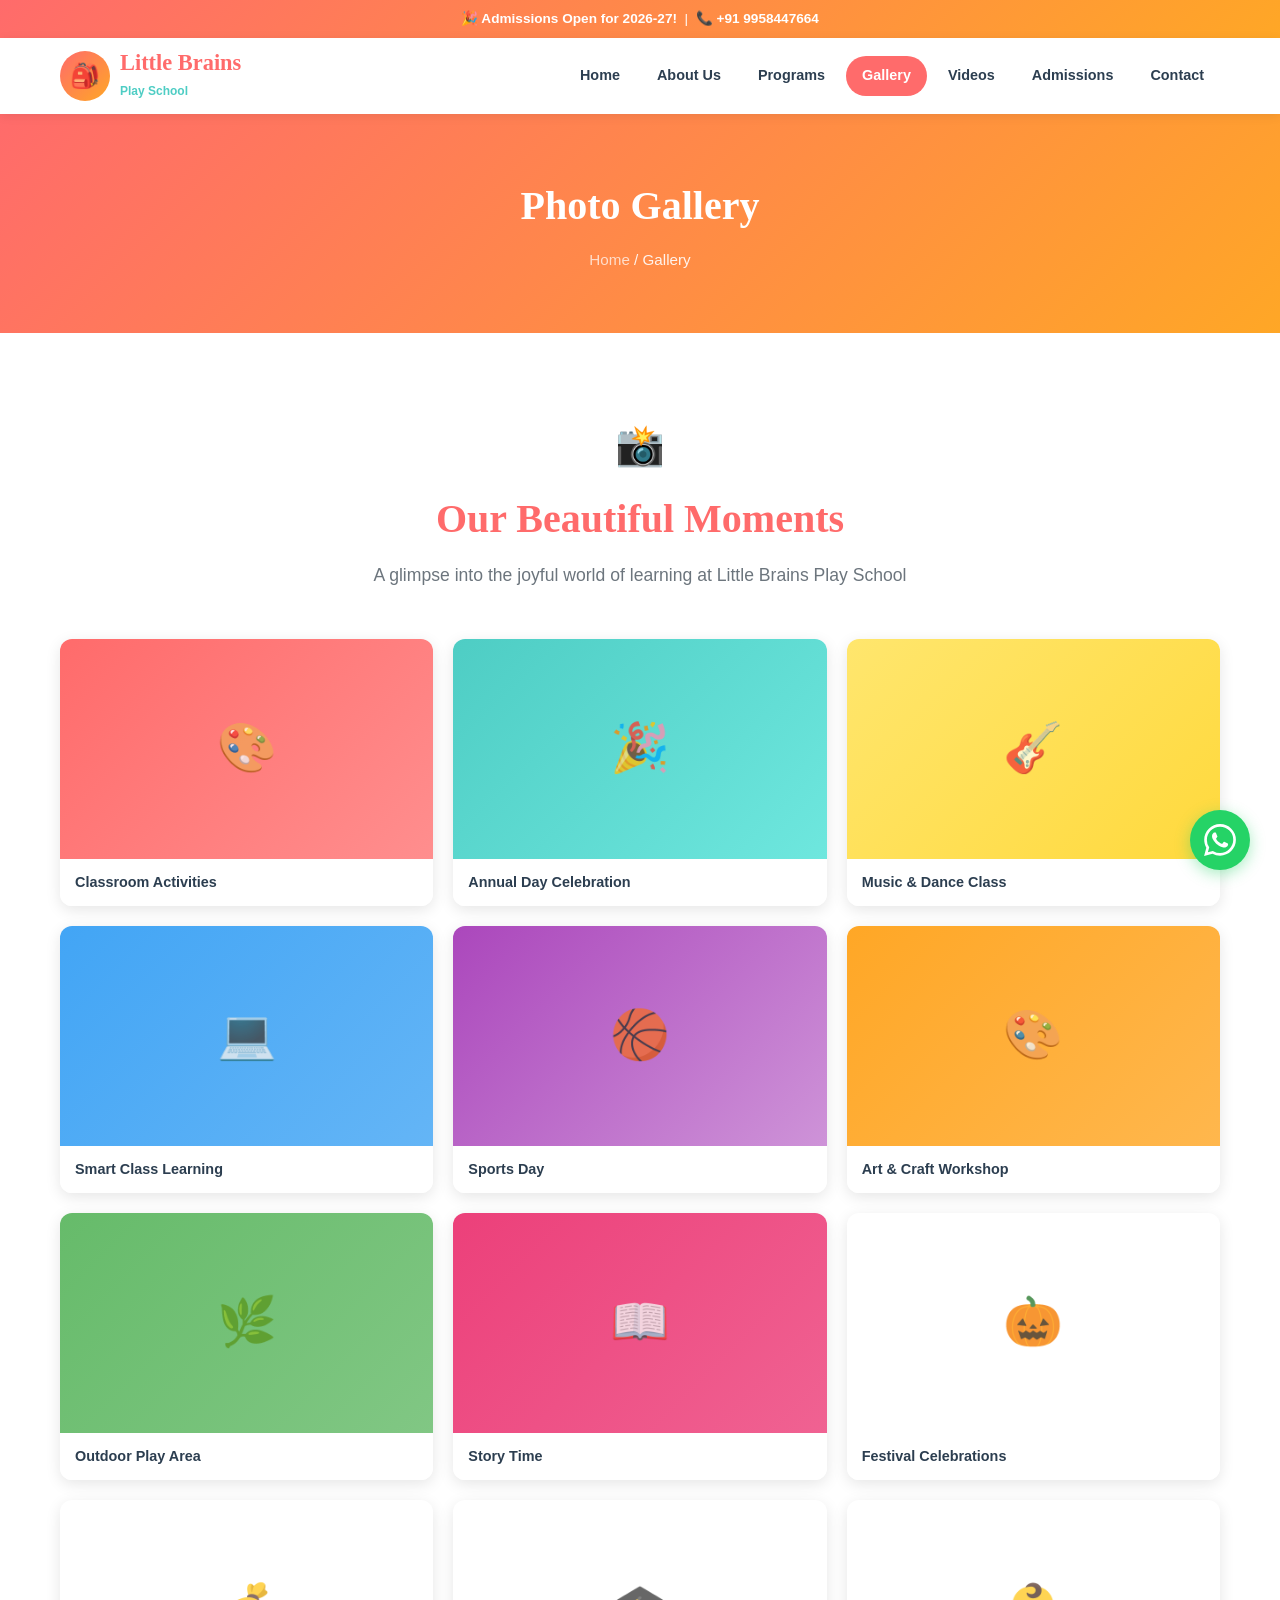
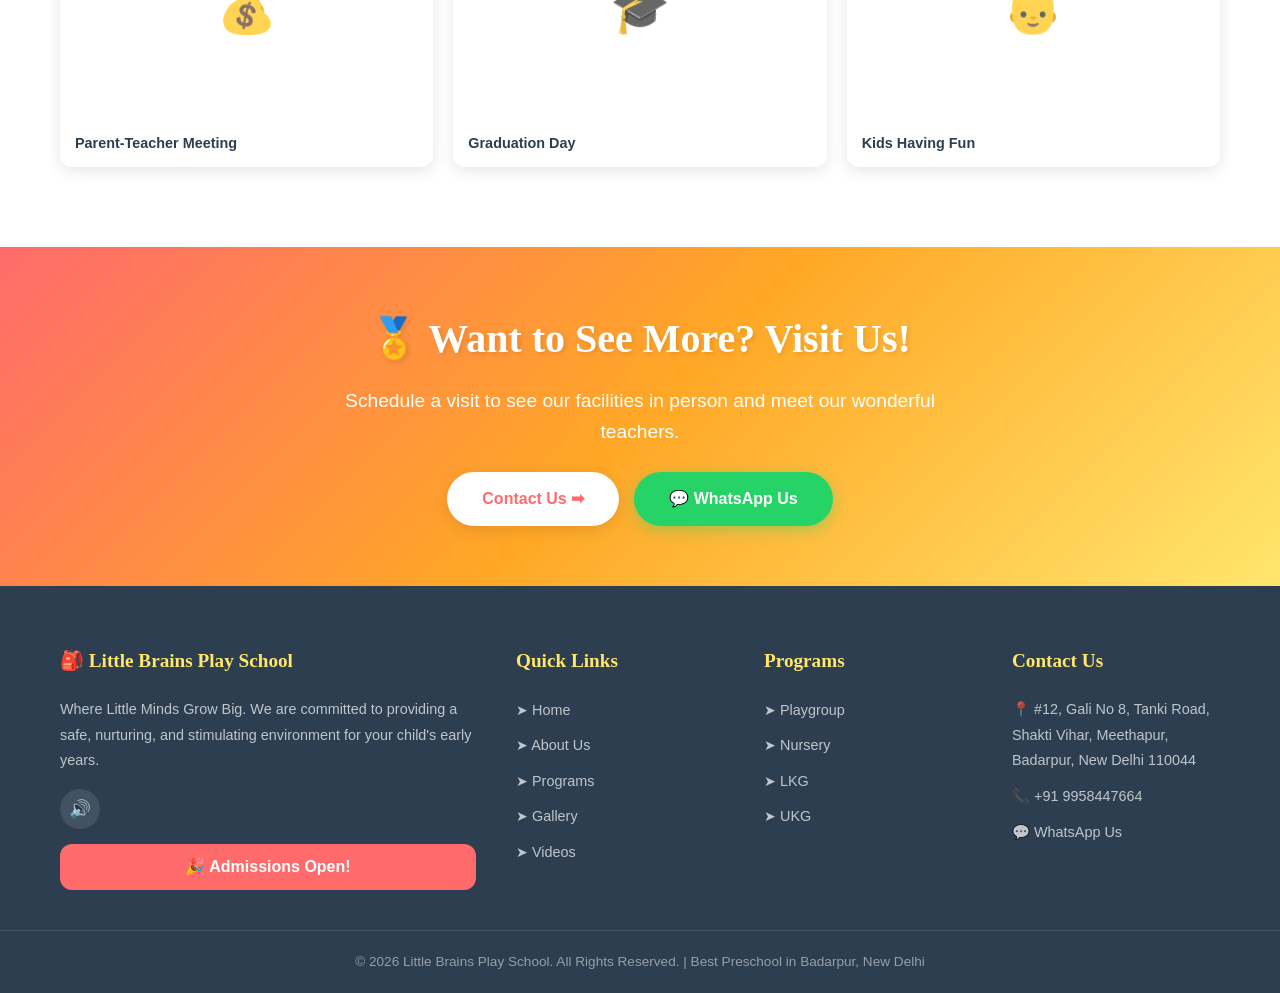
<file: gallery.html>
<!DOCTYPE html>
<html lang="en">
<head>
  <meta charset="UTF-8">
  <meta name="viewport" content="width=device-width, initial-scale=1.0">
  <meta name="description" content="Photo Gallery of Little Brains Play School - See our classrooms, activities, events, and happy students in Badarpur, New Delhi.">
  <meta name="keywords" content="Little Brains Play School gallery, preschool photos Badarpur, play school activities Meethapur, school events New Delhi">
  <title>Gallery | Little Brains Play School - Badarpur, New Delhi</title>
  <link rel="stylesheet" href="css/style.css">
</head>
<body>

  <!-- Top Bar -->
  <div class="top-bar">
    <div class="container">
      <span class="admission-flash">&#127881; Admissions Open for 2026-27! </span>
      &nbsp;|&nbsp;
      <a href="tel:+919958447664">&#128222; +91 9958447664</a>
    </div>
  </div>

  <!-- Header -->
  <header class="header">
    <nav class="nav-container">
      <a href="index.html" class="logo">
        <div class="logo-icon">&#127890;</div>
        <div class="logo-text">
          <h1>Little Brains</h1>
          <span>Play School</span>
        </div>
      </a>
      <div class="nav-menu">
        <a href="index.html">Home</a>
        <a href="about.html">About Us</a>
        <a href="programs.html">Programs</a>
        <a href="gallery.html" class="active">Gallery</a>
        <a href="videos.html">Videos</a>
        <a href="admissions.html">Admissions</a>
        <a href="contact.html">Contact</a>
      </div>
      <button class="hamburger" aria-label="Toggle navigation menu">
        <span></span>
        <span></span>
        <span></span>
      </button>
    </nav>
  </header>

  <!-- Page Header -->
  <section class="page-header">
    <div class="container">
      <h1>Photo Gallery</h1>
      <p class="breadcrumb"><a href="index.html">Home</a> / Gallery</p>
    </div>
  </section>

  <!-- Gallery Section -->
  <section class="section section-light">
    <div class="container">
      <div class="section-title">
        <span class="title-icon">&#128248;</span>
        <h2>Our Beautiful Moments</h2>
        <p>A glimpse into the joyful world of learning at Little Brains Play School</p>
      </div>
      <div class="gallery-grid">
        <div class="gallery-item">
          <!-- Replace with actual images: <img src="images/gallery/classroom.jpg" alt="Classroom Activities"> -->
          <div class="placeholder-img">&#127912;</div>
          <div class="caption">Classroom Activities</div>
        </div>
        <div class="gallery-item">
          <div class="placeholder-img">&#127881;</div>
          <div class="caption">Annual Day Celebration</div>
        </div>
        <div class="gallery-item">
          <div class="placeholder-img">&#127928;</div>
          <div class="caption">Music & Dance Class</div>
        </div>
        <div class="gallery-item">
          <div class="placeholder-img">&#128187;</div>
          <div class="caption">Smart Class Learning</div>
        </div>
        <div class="gallery-item">
          <div class="placeholder-img">&#127936;</div>
          <div class="caption">Sports Day</div>
        </div>
        <div class="gallery-item">
          <div class="placeholder-img">&#127912;</div>
          <div class="caption">Art & Craft Workshop</div>
        </div>
        <div class="gallery-item">
          <div class="placeholder-img">&#127807;</div>
          <div class="caption">Outdoor Play Area</div>
        </div>
        <div class="gallery-item">
          <div class="placeholder-img">&#128214;</div>
          <div class="caption">Story Time</div>
        </div>
        <div class="gallery-item">
          <div class="placeholder-img">&#127875;</div>
          <div class="caption">Festival Celebrations</div>
        </div>
        <div class="gallery-item">
          <div class="placeholder-img">&#128176;</div>
          <div class="caption">Parent-Teacher Meeting</div>
        </div>
        <div class="gallery-item">
          <div class="placeholder-img">&#127891;</div>
          <div class="caption">Graduation Day</div>
        </div>
        <div class="gallery-item">
          <div class="placeholder-img">&#128118;</div>
          <div class="caption">Kids Having Fun</div>
        </div>
      </div>
    </div>
  </section>

  <!-- CTA -->
  <section class="admission-banner">
    <div class="container">
      <h2>&#127941; Want to See More? Visit Us!</h2>
      <p>Schedule a visit to see our facilities in person and meet our wonderful teachers.</p>
      <div class="cta-buttons">
        <a href="contact.html" class="btn btn-secondary">Contact Us &#10145;</a>
        <a href="https://wa.me/919958447664?text=Hello%20I%20want%20to%20schedule%20a%20visit%20to%20Little%20Brains%20Play%20School" target="_blank" rel="noopener noreferrer" class="btn btn-whatsapp">&#128172; WhatsApp Us</a>
      </div>
    </div>
  </section>

  <!-- Footer -->
  <footer class="footer">
    <div class="container">
      <div class="footer-grid">
        <div class="footer-col">
          <h3>&#127890; Little Brains Play School</h3>
          <p>Where Little Minds Grow Big. We are committed to providing a safe, nurturing, and stimulating environment for your child's early years.</p>
          <div class="footer-social">
            <a href="https://www.facebook.com/littlebrainsplayschool" target="_blank" rel="noopener noreferrer" title="Facebook">&#128266;</a>
          </div>
          <div class="footer-admission">&#127881; Admissions Open!</div>
        </div>
        <div class="footer-col">
          <h3>Quick Links</h3>
          <ul>
            <li><a href="index.html">&#10148; Home</a></li>
            <li><a href="about.html">&#10148; About Us</a></li>
            <li><a href="programs.html">&#10148; Programs</a></li>
            <li><a href="gallery.html">&#10148; Gallery</a></li>
            <li><a href="videos.html">&#10148; Videos</a></li>
          </ul>
        </div>
        <div class="footer-col">
          <h3>Programs</h3>
          <ul>
            <li><a href="programs.html">&#10148; Playgroup</a></li>
            <li><a href="programs.html">&#10148; Nursery</a></li>
            <li><a href="programs.html">&#10148; LKG</a></li>
            <li><a href="programs.html">&#10148; UKG</a></li>
          </ul>
        </div>
        <div class="footer-col">
          <h3>Contact Us</h3>
          <p>&#128205; #12, Gali No 8, Tanki Road, Shakti Vihar, Meethapur, Badarpur, New Delhi 110044</p>
          <p style="margin-top: 10px;">&#128222; <a href="tel:+919958447664">+91 9958447664</a></p>
          <p style="margin-top: 10px;">
            <a href="https://wa.me/919958447664?text=Hello%20I%20want%20admission%20information%20for%20Little%20Brains%20Play%20School" target="_blank" rel="noopener noreferrer">&#128172; WhatsApp Us</a>
          </p>
        </div>
      </div>
    </div>
    <div class="footer-bottom">
      <div class="container">
        <p>&copy; 2026 Little Brains Play School. All Rights Reserved. | Best Preschool in Badarpur, New Delhi</p>
      </div>
    </div>
  </footer>

  <!-- Floating WhatsApp Button -->
  <a href="https://wa.me/919958447664?text=Hello%20I%20want%20admission%20information%20for%20Little%20Brains%20Play%20School" class="whatsapp-float" target="_blank" rel="noopener noreferrer" title="Chat with us on WhatsApp" aria-label="Chat on WhatsApp">
    <svg viewBox="0 0 24 24" xmlns="http://www.w3.org/2000/svg">
      <path d="M17.472 14.382c-.297-.149-1.758-.867-2.03-.967-.273-.099-.471-.148-.67.15-.197.297-.767.966-.94 1.164-.173.199-.347.223-.644.075-.297-.15-1.255-.463-2.39-1.475-.883-.788-1.48-1.761-1.653-2.059-.173-.297-.018-.458.13-.606.134-.133.298-.347.446-.52.149-.174.198-.298.298-.497.099-.198.05-.371-.025-.52-.075-.149-.669-1.612-.916-2.207-.242-.579-.487-.5-.669-.51-.173-.008-.371-.01-.57-.01-.198 0-.52.074-.792.372-.272.297-1.04 1.016-1.04 2.479 0 1.462 1.065 2.875 1.213 3.074.149.198 2.096 3.2 5.077 4.487.709.306 1.262.489 1.694.625.712.227 1.36.195 1.871.118.571-.085 1.758-.719 2.006-1.413.248-.694.248-1.289.173-1.413-.074-.124-.272-.198-.57-.347m-5.421 7.403h-.004a9.87 9.87 0 01-5.031-1.378l-.361-.214-3.741.982.998-3.648-.235-.374a9.86 9.86 0 01-1.51-5.26c.001-5.45 4.436-9.884 9.888-9.884 2.64 0 5.122 1.03 6.988 2.898a9.825 9.825 0 012.893 6.994c-.003 5.45-4.437 9.884-9.885 9.884m8.413-18.297A11.815 11.815 0 0012.05 0C5.495 0 .16 5.335.157 11.892c0 2.096.547 4.142 1.588 5.945L.057 24l6.305-1.654a11.882 11.882 0 005.683 1.448h.005c6.554 0 11.89-5.335 11.893-11.893a11.821 11.821 0 00-3.48-8.413z"/>
    </svg>
  </a>

  <!-- Scroll to Top -->
  <button class="scroll-top" aria-label="Scroll to top">&#9650;</button>

  <script src="js/script.js"></script>
</body>
</html>
</file>
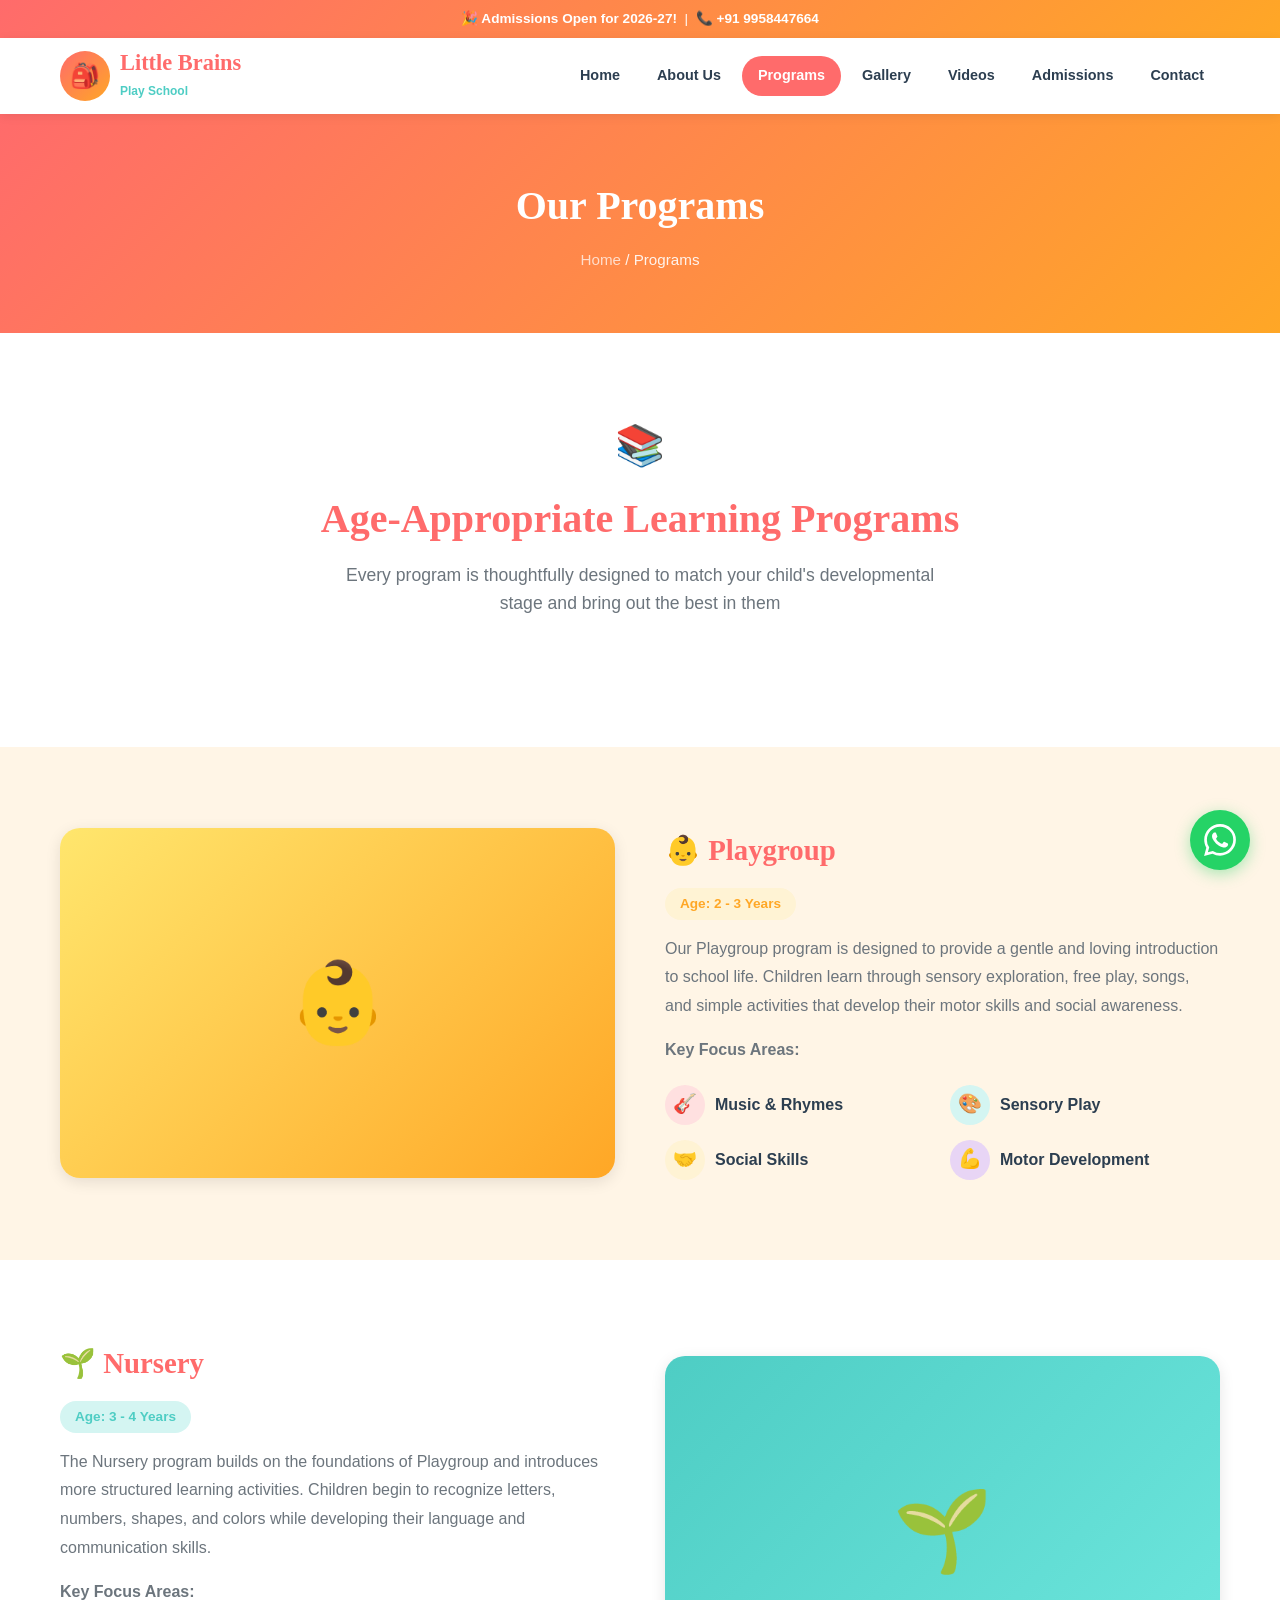
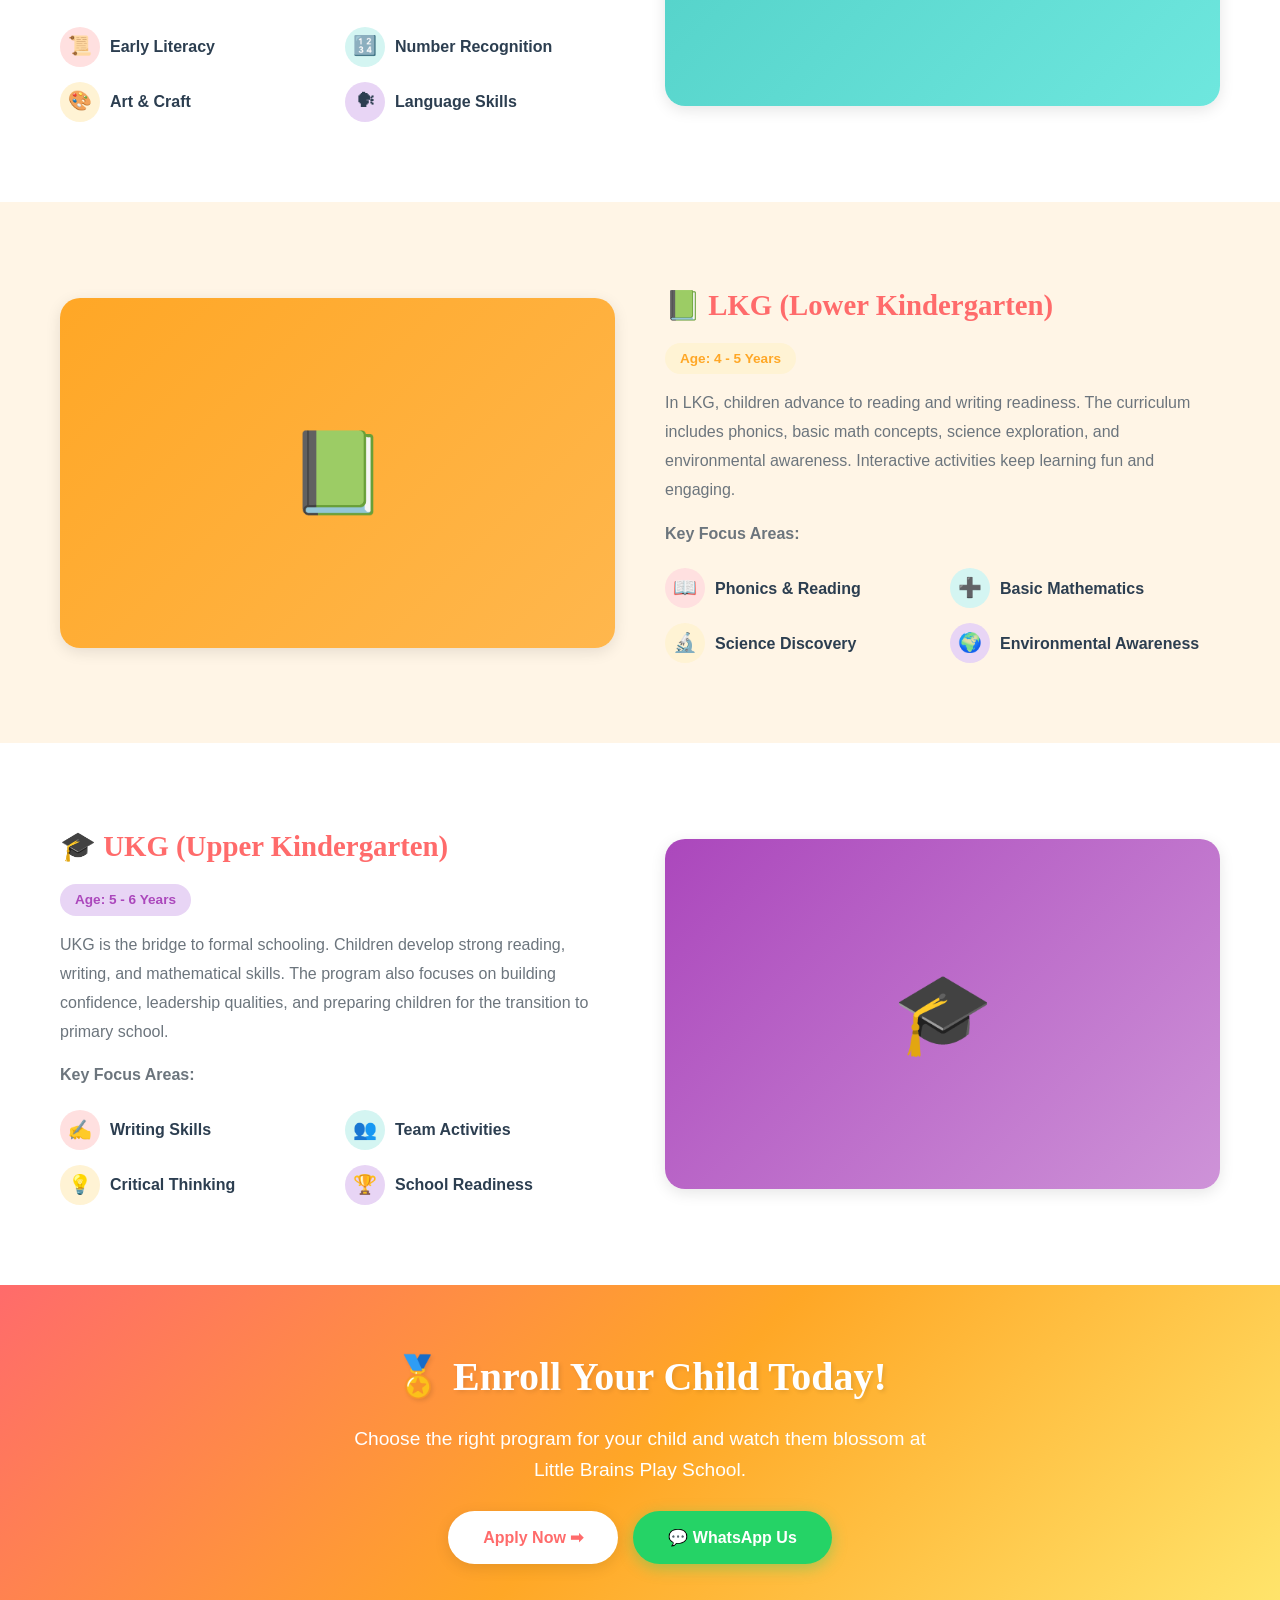
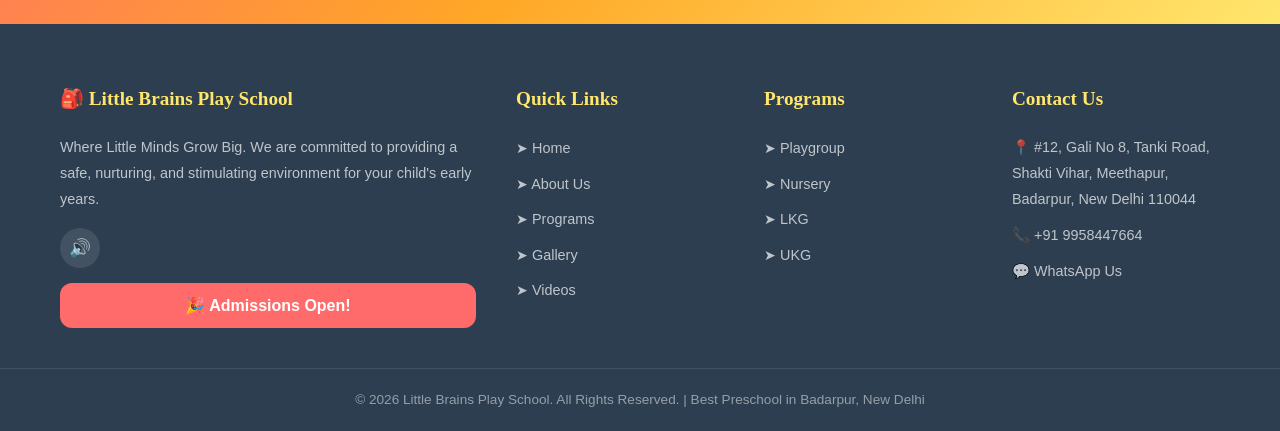
<file: programs.html>
<!DOCTYPE html>
<html lang="en">
<head>
  <meta charset="UTF-8">
  <meta name="viewport" content="width=device-width, initial-scale=1.0">
  <meta name="description" content="Programs at Little Brains Play School - Playgroup, Nursery, LKG, UKG. Age-appropriate curriculum for children aged 2-6 years in Badarpur, New Delhi.">
  <meta name="keywords" content="Little Brains Play School programs, Playgroup Badarpur, Nursery school Meethapur, LKG UKG Badarpur Delhi, preschool curriculum">
  <title>Programs | Little Brains Play School - Badarpur, New Delhi</title>
  <link rel="stylesheet" href="css/style.css">
</head>
<body>

  <!-- Top Bar -->
  <div class="top-bar">
    <div class="container">
      <span class="admission-flash">&#127881; Admissions Open for 2026-27! </span>
      &nbsp;|&nbsp;
      <a href="tel:+919958447664">&#128222; +91 9958447664</a>
    </div>
  </div>

  <!-- Header -->
  <header class="header">
    <nav class="nav-container">
      <a href="index.html" class="logo">
        <div class="logo-icon">&#127890;</div>
        <div class="logo-text">
          <h1>Little Brains</h1>
          <span>Play School</span>
        </div>
      </a>
      <div class="nav-menu">
        <a href="index.html">Home</a>
        <a href="about.html">About Us</a>
        <a href="programs.html" class="active">Programs</a>
        <a href="gallery.html">Gallery</a>
        <a href="videos.html">Videos</a>
        <a href="admissions.html">Admissions</a>
        <a href="contact.html">Contact</a>
      </div>
      <button class="hamburger" aria-label="Toggle navigation menu">
        <span></span>
        <span></span>
        <span></span>
      </button>
    </nav>
  </header>

  <!-- Page Header -->
  <section class="page-header">
    <div class="container">
      <h1>Our Programs</h1>
      <p class="breadcrumb"><a href="index.html">Home</a> / Programs</p>
    </div>
  </section>

  <!-- Programs Introduction -->
  <section class="section section-light">
    <div class="container">
      <div class="section-title">
        <span class="title-icon">&#128218;</span>
        <h2>Age-Appropriate Learning Programs</h2>
        <p>Every program is thoughtfully designed to match your child's developmental stage and bring out the best in them</p>
      </div>
    </div>
  </section>

  <!-- Playgroup -->
  <section class="section section-cream">
    <div class="container">
      <div class="about-grid">
        <div class="about-image">
          <!-- Replace with: <img src="images/playgroup.jpg" alt="Playgroup at Little Brains"> -->
          <div class="placeholder-img">&#128118;</div>
        </div>
        <div class="about-content">
          <h3>&#128118; Playgroup</h3>
          <span class="age-badge" style="display:inline-block; background:#FFF3D4; padding:5px 15px; border-radius:20px; font-size:0.85rem; font-weight:700; color:#FFA726; margin-bottom:15px;">Age: 2 - 3 Years</span>
          <p>Our Playgroup program is designed to provide a gentle and loving introduction to school life. Children learn through sensory exploration, free play, songs, and simple activities that develop their motor skills and social awareness.</p>
          <p><strong>Key Focus Areas:</strong></p>
          <div class="about-features">
            <div class="about-feature">
              <div class="icon">&#127928;</div>
              <span>Music & Rhymes</span>
            </div>
            <div class="about-feature">
              <div class="icon">&#127912;</div>
              <span>Sensory Play</span>
            </div>
            <div class="about-feature">
              <div class="icon">&#129309;</div>
              <span>Social Skills</span>
            </div>
            <div class="about-feature">
              <div class="icon">&#128170;</div>
              <span>Motor Development</span>
            </div>
          </div>
        </div>
      </div>
    </div>
  </section>

  <!-- Nursery -->
  <section class="section section-light">
    <div class="container">
      <div class="about-grid" style="direction: rtl;">
        <div style="direction: ltr;">
          <div class="about-image">
            <!-- Replace with: <img src="images/nursery.jpg" alt="Nursery at Little Brains"> -->
            <div class="placeholder-img" style="background: linear-gradient(135deg, #4ECDC4, #6EE7DE);">&#127793;</div>
          </div>
        </div>
        <div class="about-content" style="direction: ltr;">
          <h3>&#127793; Nursery</h3>
          <span class="age-badge" style="display:inline-block; background:#D4F5F2; padding:5px 15px; border-radius:20px; font-size:0.85rem; font-weight:700; color:#4ECDC4; margin-bottom:15px;">Age: 3 - 4 Years</span>
          <p>The Nursery program builds on the foundations of Playgroup and introduces more structured learning activities. Children begin to recognize letters, numbers, shapes, and colors while developing their language and communication skills.</p>
          <p><strong>Key Focus Areas:</strong></p>
          <div class="about-features">
            <div class="about-feature">
              <div class="icon">&#128220;</div>
              <span>Early Literacy</span>
            </div>
            <div class="about-feature">
              <div class="icon">&#128290;</div>
              <span>Number Recognition</span>
            </div>
            <div class="about-feature">
              <div class="icon">&#127912;</div>
              <span>Art & Craft</span>
            </div>
            <div class="about-feature">
              <div class="icon">&#128483;</div>
              <span>Language Skills</span>
            </div>
          </div>
        </div>
      </div>
    </div>
  </section>

  <!-- LKG -->
  <section class="section section-cream">
    <div class="container">
      <div class="about-grid">
        <div class="about-image">
          <!-- Replace with: <img src="images/lkg.jpg" alt="LKG at Little Brains"> -->
          <div class="placeholder-img" style="background: linear-gradient(135deg, #FFA726, #FFB74D);">&#128215;</div>
        </div>
        <div class="about-content">
          <h3>&#128215; LKG (Lower Kindergarten)</h3>
          <span class="age-badge" style="display:inline-block; background:#FFF3D4; padding:5px 15px; border-radius:20px; font-size:0.85rem; font-weight:700; color:#FFA726; margin-bottom:15px;">Age: 4 - 5 Years</span>
          <p>In LKG, children advance to reading and writing readiness. The curriculum includes phonics, basic math concepts, science exploration, and environmental awareness. Interactive activities keep learning fun and engaging.</p>
          <p><strong>Key Focus Areas:</strong></p>
          <div class="about-features">
            <div class="about-feature">
              <div class="icon">&#128214;</div>
              <span>Phonics & Reading</span>
            </div>
            <div class="about-feature">
              <div class="icon">&#10133;</div>
              <span>Basic Mathematics</span>
            </div>
            <div class="about-feature">
              <div class="icon">&#128300;</div>
              <span>Science Discovery</span>
            </div>
            <div class="about-feature">
              <div class="icon">&#127757;</div>
              <span>Environmental Awareness</span>
            </div>
          </div>
        </div>
      </div>
    </div>
  </section>

  <!-- UKG -->
  <section class="section section-light">
    <div class="container">
      <div class="about-grid" style="direction: rtl;">
        <div style="direction: ltr;">
          <div class="about-image">
            <!-- Replace with: <img src="images/ukg.jpg" alt="UKG at Little Brains"> -->
            <div class="placeholder-img" style="background: linear-gradient(135deg, #AB47BC, #CE93D8);">&#127891;</div>
          </div>
        </div>
        <div class="about-content" style="direction: ltr;">
          <h3>&#127891; UKG (Upper Kindergarten)</h3>
          <span class="age-badge" style="display:inline-block; background:#E8D5F5; padding:5px 15px; border-radius:20px; font-size:0.85rem; font-weight:700; color:#AB47BC; margin-bottom:15px;">Age: 5 - 6 Years</span>
          <p>UKG is the bridge to formal schooling. Children develop strong reading, writing, and mathematical skills. The program also focuses on building confidence, leadership qualities, and preparing children for the transition to primary school.</p>
          <p><strong>Key Focus Areas:</strong></p>
          <div class="about-features">
            <div class="about-feature">
              <div class="icon">&#9997;</div>
              <span>Writing Skills</span>
            </div>
            <div class="about-feature">
              <div class="icon">&#128101;</div>
              <span>Team Activities</span>
            </div>
            <div class="about-feature">
              <div class="icon">&#128161;</div>
              <span>Critical Thinking</span>
            </div>
            <div class="about-feature">
              <div class="icon">&#127942;</div>
              <span>School Readiness</span>
            </div>
          </div>
        </div>
      </div>
    </div>
  </section>

  <!-- Enroll CTA -->
  <section class="admission-banner">
    <div class="container">
      <h2>&#127941; Enroll Your Child Today!</h2>
      <p>Choose the right program for your child and watch them blossom at Little Brains Play School.</p>
      <div class="cta-buttons">
        <a href="admissions.html" class="btn btn-secondary">Apply Now &#10145;</a>
        <a href="https://wa.me/919958447664?text=Hello%20I%20want%20admission%20information%20for%20Little%20Brains%20Play%20School" target="_blank" rel="noopener noreferrer" class="btn btn-whatsapp">&#128172; WhatsApp Us</a>
      </div>
    </div>
  </section>

  <!-- Footer -->
  <footer class="footer">
    <div class="container">
      <div class="footer-grid">
        <div class="footer-col">
          <h3>&#127890; Little Brains Play School</h3>
          <p>Where Little Minds Grow Big. We are committed to providing a safe, nurturing, and stimulating environment for your child's early years.</p>
          <div class="footer-social">
            <a href="https://www.facebook.com/littlebrainsplayschool" target="_blank" rel="noopener noreferrer" title="Facebook">&#128266;</a>
          </div>
          <div class="footer-admission">&#127881; Admissions Open!</div>
        </div>
        <div class="footer-col">
          <h3>Quick Links</h3>
          <ul>
            <li><a href="index.html">&#10148; Home</a></li>
            <li><a href="about.html">&#10148; About Us</a></li>
            <li><a href="programs.html">&#10148; Programs</a></li>
            <li><a href="gallery.html">&#10148; Gallery</a></li>
            <li><a href="videos.html">&#10148; Videos</a></li>
          </ul>
        </div>
        <div class="footer-col">
          <h3>Programs</h3>
          <ul>
            <li><a href="programs.html">&#10148; Playgroup</a></li>
            <li><a href="programs.html">&#10148; Nursery</a></li>
            <li><a href="programs.html">&#10148; LKG</a></li>
            <li><a href="programs.html">&#10148; UKG</a></li>
          </ul>
        </div>
        <div class="footer-col">
          <h3>Contact Us</h3>
          <p>&#128205; #12, Gali No 8, Tanki Road, Shakti Vihar, Meethapur, Badarpur, New Delhi 110044</p>
          <p style="margin-top: 10px;">&#128222; <a href="tel:+919958447664">+91 9958447664</a></p>
          <p style="margin-top: 10px;">
            <a href="https://wa.me/919958447664?text=Hello%20I%20want%20admission%20information%20for%20Little%20Brains%20Play%20School" target="_blank" rel="noopener noreferrer">&#128172; WhatsApp Us</a>
          </p>
        </div>
      </div>
    </div>
    <div class="footer-bottom">
      <div class="container">
        <p>&copy; 2026 Little Brains Play School. All Rights Reserved. | Best Preschool in Badarpur, New Delhi</p>
      </div>
    </div>
  </footer>

  <!-- Floating WhatsApp Button -->
  <a href="https://wa.me/919958447664?text=Hello%20I%20want%20admission%20information%20for%20Little%20Brains%20Play%20School" class="whatsapp-float" target="_blank" rel="noopener noreferrer" title="Chat with us on WhatsApp" aria-label="Chat on WhatsApp">
    <svg viewBox="0 0 24 24" xmlns="http://www.w3.org/2000/svg">
      <path d="M17.472 14.382c-.297-.149-1.758-.867-2.03-.967-.273-.099-.471-.148-.67.15-.197.297-.767.966-.94 1.164-.173.199-.347.223-.644.075-.297-.15-1.255-.463-2.39-1.475-.883-.788-1.48-1.761-1.653-2.059-.173-.297-.018-.458.13-.606.134-.133.298-.347.446-.52.149-.174.198-.298.298-.497.099-.198.05-.371-.025-.52-.075-.149-.669-1.612-.916-2.207-.242-.579-.487-.5-.669-.51-.173-.008-.371-.01-.57-.01-.198 0-.52.074-.792.372-.272.297-1.04 1.016-1.04 2.479 0 1.462 1.065 2.875 1.213 3.074.149.198 2.096 3.2 5.077 4.487.709.306 1.262.489 1.694.625.712.227 1.36.195 1.871.118.571-.085 1.758-.719 2.006-1.413.248-.694.248-1.289.173-1.413-.074-.124-.272-.198-.57-.347m-5.421 7.403h-.004a9.87 9.87 0 01-5.031-1.378l-.361-.214-3.741.982.998-3.648-.235-.374a9.86 9.86 0 01-1.51-5.26c.001-5.45 4.436-9.884 9.888-9.884 2.64 0 5.122 1.03 6.988 2.898a9.825 9.825 0 012.893 6.994c-.003 5.45-4.437 9.884-9.885 9.884m8.413-18.297A11.815 11.815 0 0012.05 0C5.495 0 .16 5.335.157 11.892c0 2.096.547 4.142 1.588 5.945L.057 24l6.305-1.654a11.882 11.882 0 005.683 1.448h.005c6.554 0 11.89-5.335 11.893-11.893a11.821 11.821 0 00-3.48-8.413z"/>
    </svg>
  </a>

  <!-- Scroll to Top -->
  <button class="scroll-top" aria-label="Scroll to top">&#9650;</button>

  <script src="js/script.js"></script>
</body>
</html>
</file>
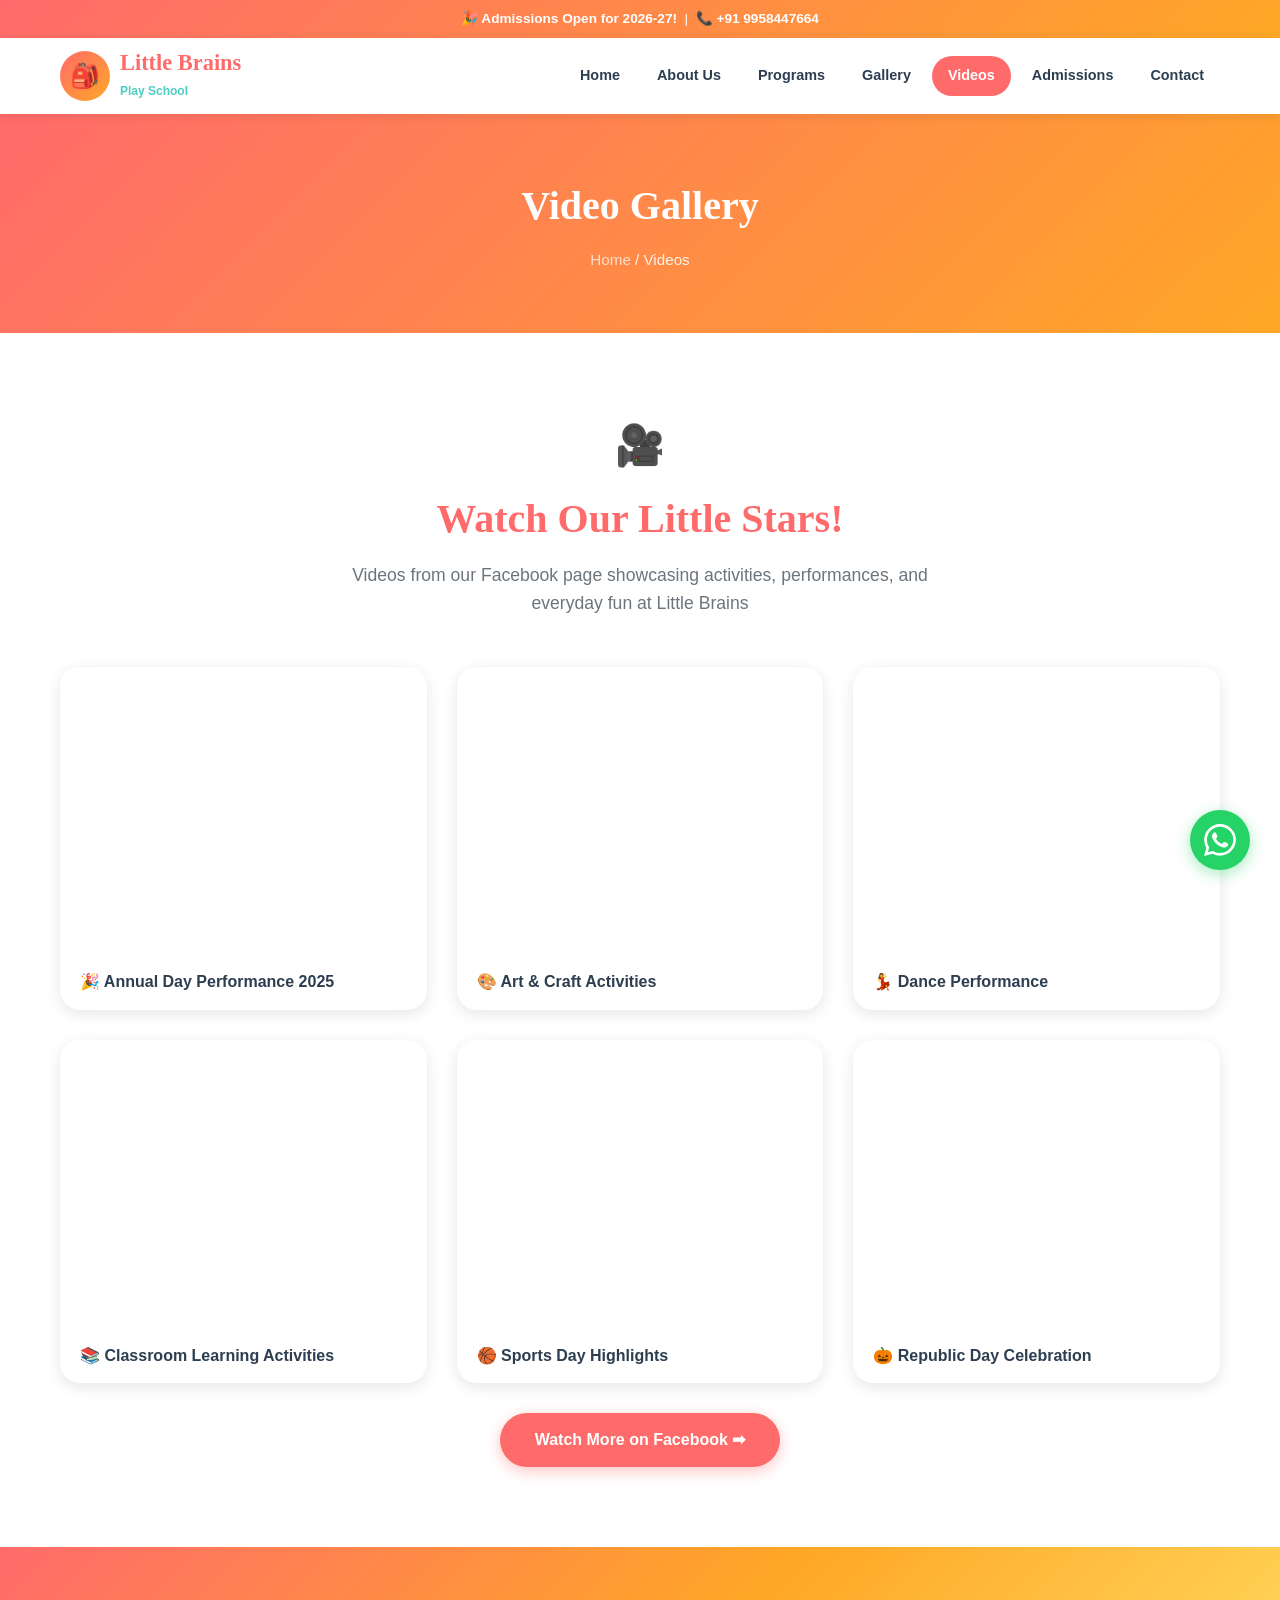
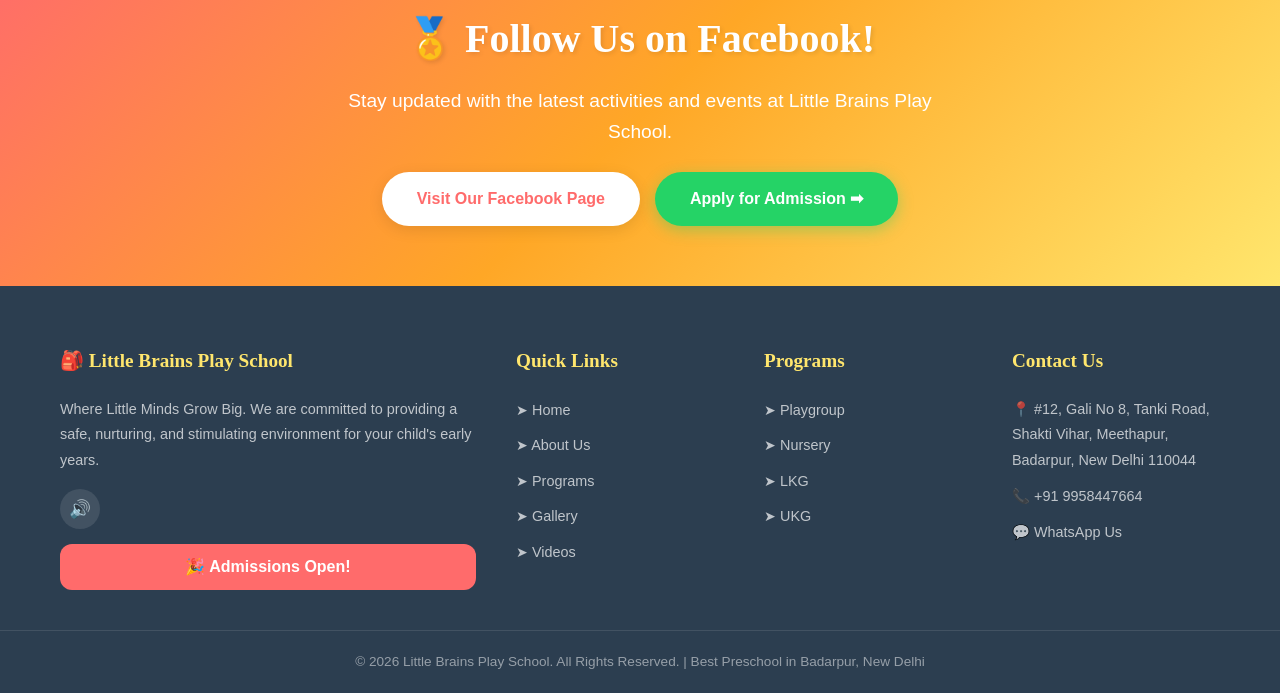
<file: videos.html>
<!DOCTYPE html>
<html lang="en">
<head>
  <meta charset="UTF-8">
  <meta name="viewport" content="width=device-width, initial-scale=1.0">
  <meta name="description" content="Video Gallery of Little Brains Play School - Watch our students in action! Activities, performances, and events from Badarpur, New Delhi.">
  <meta name="keywords" content="Little Brains Play School videos, preschool videos Badarpur, play school activities video, school events Meethapur">
  <title>Video Gallery | Little Brains Play School - Badarpur, New Delhi</title>
  <link rel="stylesheet" href="css/style.css">
</head>
<body>

  <!-- Top Bar -->
  <div class="top-bar">
    <div class="container">
      <span class="admission-flash">&#127881; Admissions Open for 2026-27! </span>
      &nbsp;|&nbsp;
      <a href="tel:+919958447664">&#128222; +91 9958447664</a>
    </div>
  </div>

  <!-- Header -->
  <header class="header">
    <nav class="nav-container">
      <a href="index.html" class="logo">
        <div class="logo-icon">&#127890;</div>
        <div class="logo-text">
          <h1>Little Brains</h1>
          <span>Play School</span>
        </div>
      </a>
      <div class="nav-menu">
        <a href="index.html">Home</a>
        <a href="about.html">About Us</a>
        <a href="programs.html">Programs</a>
        <a href="gallery.html">Gallery</a>
        <a href="videos.html" class="active">Videos</a>
        <a href="admissions.html">Admissions</a>
        <a href="contact.html">Contact</a>
      </div>
      <button class="hamburger" aria-label="Toggle navigation menu">
        <span></span>
        <span></span>
        <span></span>
      </button>
    </nav>
  </header>

  <!-- Page Header -->
  <section class="page-header">
    <div class="container">
      <h1>Video Gallery</h1>
      <p class="breadcrumb"><a href="index.html">Home</a> / Videos</p>
    </div>
  </section>

  <!-- Video Gallery Section -->
  <section class="section section-light">
    <div class="container">
      <div class="section-title">
        <span class="title-icon">&#127909;</span>
        <h2>Watch Our Little Stars!</h2>
        <p>Videos from our Facebook page showcasing activities, performances, and everyday fun at Little Brains</p>
      </div>

      <!--
        HOW TO ADD FACEBOOK VIDEOS:
        1. Go to https://www.facebook.com/littlebrainsplayschool
        2. Find the video you want to embed
        3. Click the "..." menu on the video > "Embed"
        4. Copy the video URL
        5. Replace VIDEO_URL below with the actual Facebook video URL
        
        Example format:
        <iframe src="https://www.facebook.com/plugins/video.php?href=https%3A%2F%2Fwww.facebook.com%2Flittlebrainsplayschool%2Fvideos%2F123456789%2F&show_text=false"
                width="100%" height="280" style="border:none;overflow:hidden" scrolling="no" frameborder="0"
                allowfullscreen="true" allow="autoplay; clipboard-write; encrypted-media; picture-in-picture; web-share"
                title="Video title"></iframe>
      -->

      <div class="video-grid">
        <div class="video-item">
          <iframe
            src="https://www.facebook.com/plugins/video.php?height=315&href=https%3A%2F%2Fwww.facebook.com%2Freel%2F788728487610948%2F&show_text=true&width=560&t=0"
            width="560"
            height="430"
            style="border:none;overflow:hidden"
            scrolling="no"
            frameborder="0"
            allowfullscreen="true"
            allow="autoplay; clipboard-write; encrypted-media; picture-in-picture; web-share"
            title="Annual Day Performance"
          ></iframe>
          <div class="video-caption">&#127881; Annual Day Performance 2025</div>
        </div>
        <div class="video-item">
          <iframe
            src="https://www.facebook.com/plugins/post.php?href=https%3A%2F%2Fwww.facebook.com%2Flittlebrainsplayschool%2Fposts%2Fpfbid02qx6rxLDH8TAHFYAe8MVrv6KExa9BPkA8krbpf7aAvA1KEgC1sBEvRVy5GCJmcDmrl&show_text=true&width=500"
            width="500"
            height="250"
            style="border:none;overflow:hidden"
            scrolling="no"
            frameborder="0"
            allowfullscreen="true"
            allow="autoplay; clipboard-write; encrypted-media; picture-in-picture; web-share"
            title="Art and Craft Activities"
          ></iframe>
          <div class="video-caption">&#127912; Art & Craft Activities</div>
        </div>
        <div class="video-item">
          <iframe
            src="https://www.facebook.com/plugins/video.php?href=https%3A%2F%2Fwww.facebook.com%2Flittlebrainsplayschool%2Fvideos%2F&show_text=false&width=560"
            style="border:none;overflow:hidden"
            scrolling="no"
            frameborder="0"
            allowfullscreen="true"
            allow="autoplay; clipboard-write; encrypted-media; picture-in-picture; web-share"
            title="Dance Performance"
          ></iframe>
          <div class="video-caption">&#128131; Dance Performance</div>
        </div>
        <div class="video-item">
          <iframe
            src="https://www.facebook.com/plugins/video.php?href=https%3A%2F%2Fwww.facebook.com%2Flittlebrainsplayschool%2Fvideos%2F&show_text=false&width=560"
            style="border:none;overflow:hidden"
            scrolling="no"
            frameborder="0"
            allowfullscreen="true"
            allow="autoplay; clipboard-write; encrypted-media; picture-in-picture; web-share"
            title="Classroom Activities"
          ></iframe>
          <div class="video-caption">&#128218; Classroom Learning Activities</div>
        </div>
        <div class="video-item">
          <iframe
            src="https://www.facebook.com/plugins/video.php?href=https%3A%2F%2Fwww.facebook.com%2Flittlebrainsplayschool%2Fvideos%2F&show_text=false&width=560"
            style="border:none;overflow:hidden"
            scrolling="no"
            frameborder="0"
            allowfullscreen="true"
            allow="autoplay; clipboard-write; encrypted-media; picture-in-picture; web-share"
            title="Sports Day"
          ></iframe>
          <div class="video-caption">&#127936; Sports Day Highlights</div>
        </div>
        <div class="video-item">
          <iframe
            src="https://www.facebook.com/plugins/post.php?href=https%3A%2F%2Fwww.facebook.com%2Flittlebrainsplayschool%2Fposts%2Fpfbid0zZJVDx1G8z9pFmPGbbPEXcqjQiZ2UKyrQeKDaaxz1zFx72tdQxzjX1tk9NQ3WBeWl&show_text=true&width=500"
            width="500"
            height="497"
            style="border:none;overflow:hidden"
            scrolling="no"
            frameborder="0"
            allowfullscreen="true"
            allow="autoplay; clipboard-write; encrypted-media; picture-in-picture; web-share"
            title="Republic Day Celebration"
          ></iframe>
          <div class="video-caption">&#127875; Republic Day Celebration</div>
        </div>
      </div>

      <div class="text-center mt-30">
        <a href="https://www.facebook.com/littlebrainsplayschool/videos/" target="_blank" rel="noopener noreferrer" class="btn btn-primary">Watch More on Facebook &#10145;</a>
      </div>
    </div>
  </section>

  <!-- CTA -->
  <section class="admission-banner">
    <div class="container">
      <h2>&#127941; Follow Us on Facebook!</h2>
      <p>Stay updated with the latest activities and events at Little Brains Play School.</p>
      <div class="cta-buttons">
        <a href="https://www.facebook.com/littlebrainsplayschool" target="_blank" rel="noopener noreferrer" class="btn btn-secondary">Visit Our Facebook Page</a>
        <a href="admissions.html" class="btn btn-whatsapp">Apply for Admission &#10145;</a>
      </div>
    </div>
  </section>

  <!-- Footer -->
  <footer class="footer">
    <div class="container">
      <div class="footer-grid">
        <div class="footer-col">
          <h3>&#127890; Little Brains Play School</h3>
          <p>Where Little Minds Grow Big. We are committed to providing a safe, nurturing, and stimulating environment for your child's early years.</p>
          <div class="footer-social">
            <a href="https://www.facebook.com/littlebrainsplayschool" target="_blank" rel="noopener noreferrer" title="Facebook">&#128266;</a>
          </div>
          <div class="footer-admission">&#127881; Admissions Open!</div>
        </div>
        <div class="footer-col">
          <h3>Quick Links</h3>
          <ul>
            <li><a href="index.html">&#10148; Home</a></li>
            <li><a href="about.html">&#10148; About Us</a></li>
            <li><a href="programs.html">&#10148; Programs</a></li>
            <li><a href="gallery.html">&#10148; Gallery</a></li>
            <li><a href="videos.html">&#10148; Videos</a></li>
          </ul>
        </div>
        <div class="footer-col">
          <h3>Programs</h3>
          <ul>
            <li><a href="programs.html">&#10148; Playgroup</a></li>
            <li><a href="programs.html">&#10148; Nursery</a></li>
            <li><a href="programs.html">&#10148; LKG</a></li>
            <li><a href="programs.html">&#10148; UKG</a></li>
          </ul>
        </div>
        <div class="footer-col">
          <h3>Contact Us</h3>
          <p>&#128205; #12, Gali No 8, Tanki Road, Shakti Vihar, Meethapur, Badarpur, New Delhi 110044</p>
          <p style="margin-top: 10px;">&#128222; <a href="tel:+919958447664">+91 9958447664</a></p>
          <p style="margin-top: 10px;">
            <a href="https://wa.me/919958447664?text=Hello%20I%20want%20admission%20information%20for%20Little%20Brains%20Play%20School" target="_blank" rel="noopener noreferrer">&#128172; WhatsApp Us</a>
          </p>
        </div>
      </div>
    </div>
    <div class="footer-bottom">
      <div class="container">
        <p>&copy; 2026 Little Brains Play School. All Rights Reserved. | Best Preschool in Badarpur, New Delhi</p>
      </div>
    </div>
  </footer>

  <!-- Floating WhatsApp Button -->
  <a href="https://wa.me/919958447664?text=Hello%20I%20want%20admission%20information%20for%20Little%20Brains%20Play%20School" class="whatsapp-float" target="_blank" rel="noopener noreferrer" title="Chat with us on WhatsApp" aria-label="Chat on WhatsApp">
    <svg viewBox="0 0 24 24" xmlns="http://www.w3.org/2000/svg">
      <path d="M17.472 14.382c-.297-.149-1.758-.867-2.03-.967-.273-.099-.471-.148-.67.15-.197.297-.767.966-.94 1.164-.173.199-.347.223-.644.075-.297-.15-1.255-.463-2.39-1.475-.883-.788-1.48-1.761-1.653-2.059-.173-.297-.018-.458.13-.606.134-.133.298-.347.446-.52.149-.174.198-.298.298-.497.099-.198.05-.371-.025-.52-.075-.149-.669-1.612-.916-2.207-.242-.579-.487-.5-.669-.51-.173-.008-.371-.01-.57-.01-.198 0-.52.074-.792.372-.272.297-1.04 1.016-1.04 2.479 0 1.462 1.065 2.875 1.213 3.074.149.198 2.096 3.2 5.077 4.487.709.306 1.262.489 1.694.625.712.227 1.36.195 1.871.118.571-.085 1.758-.719 2.006-1.413.248-.694.248-1.289.173-1.413-.074-.124-.272-.198-.57-.347m-5.421 7.403h-.004a9.87 9.87 0 01-5.031-1.378l-.361-.214-3.741.982.998-3.648-.235-.374a9.86 9.86 0 01-1.51-5.26c.001-5.45 4.436-9.884 9.888-9.884 2.64 0 5.122 1.03 6.988 2.898a9.825 9.825 0 012.893 6.994c-.003 5.45-4.437 9.884-9.885 9.884m8.413-18.297A11.815 11.815 0 0012.05 0C5.495 0 .16 5.335.157 11.892c0 2.096.547 4.142 1.588 5.945L.057 24l6.305-1.654a11.882 11.882 0 005.683 1.448h.005c6.554 0 11.89-5.335 11.893-11.893a11.821 11.821 0 00-3.48-8.413z"/>
    </svg>
  </a>

  <!-- Scroll to Top -->
  <button class="scroll-top" aria-label="Scroll to top">&#9650;</button>

  <script src="js/script.js"></script>
</body>
</html>
</file>
<file: css/style.css>
/* ============================================
   Little Brains Play School - Main Stylesheet
   ============================================
   Deployment Notes:
   1. GitHub Pages: Push to main branch, enable Pages in Settings > Pages
   2. Windows IIS: Copy entire folder to wwwroot, ensure static content handler is enabled
   ============================================ */

/* --- CSS Variables --- */
:root {
  --primary: #FF6B6B;
  --primary-dark: #E55A5A;
  --secondary: #4ECDC4;
  --secondary-dark: #3DBDB5;
  --accent-yellow: #FFE66D;
  --accent-orange: #FFA726;
  --accent-purple: #AB47BC;
  --accent-blue: #42A5F5;
  --accent-green: #66BB6A;
  --accent-pink: #EC407A;
  --text-dark: #2C3E50;
  --text-light: #FFFFFF;
  --text-gray: #6C757D;
  --bg-light: #FFF9F0;
  --bg-white: #FFFFFF;
  --bg-cream: #FFF5E6;
  --shadow: 0 4px 15px rgba(0, 0, 0, 0.1);
  --shadow-hover: 0 8px 25px rgba(0, 0, 0, 0.15);
  --radius: 20px;
  --radius-sm: 12px;
  --transition: all 0.3s ease;
}

/* --- Reset & Base --- */
*,
*::before,
*::after {
  margin: 0;
  padding: 0;
  box-sizing: border-box;
}

html {
  scroll-behavior: smooth;
  font-size: 16px;
}

body {
  font-family: 'Nunito', 'Comic Sans MS', 'Segoe UI', sans-serif;
  color: var(--text-dark);
  background: var(--bg-light);
  line-height: 1.6;
  overflow-x: hidden;
}

a {
  text-decoration: none;
  color: inherit;
  transition: var(--transition);
}

ul {
  list-style: none;
}

img {
  max-width: 100%;
  height: auto;
  display: block;
}

.container {
  max-width: 1200px;
  margin: 0 auto;
  padding: 0 20px;
}

/* --- Google Fonts Import --- */
@import url('https://fonts.googleapis.com/css2?family=Nunito:wght@400;600;700;800;900&family=Fredoka+One&display=swap');

/* --- Header & Navigation --- */
.header {
  background: var(--bg-white);
  box-shadow: 0 2px 10px rgba(0, 0, 0, 0.08);
  position: sticky;
  top: 0;
  z-index: 1000;
}

.top-bar {
  background: linear-gradient(135deg, var(--primary), var(--accent-orange));
  color: var(--text-light);
  padding: 8px 0;
  font-size: 0.85rem;
  text-align: center;
}

.top-bar a {
  color: var(--text-light);
  font-weight: 600;
}

.top-bar .admission-flash {
  animation: flash 2s infinite;
  font-weight: 700;
}

@keyframes flash {
  0%, 100% { opacity: 1; }
  50% { opacity: 0.6; }
}

.nav-container {
  display: flex;
  align-items: center;
  justify-content: space-between;
  padding: 12px 20px;
  max-width: 1200px;
  margin: 0 auto;
}

.logo {
  display: flex;
  align-items: center;
  gap: 10px;
}

.logo-icon {
  width: 50px;
  height: 50px;
  background: linear-gradient(135deg, var(--primary), var(--accent-orange));
  border-radius: 50%;
  display: flex;
  align-items: center;
  justify-content: center;
  font-size: 1.5rem;
}

.logo-text h1 {
  font-family: 'Fredoka One', cursive;
  font-size: 1.4rem;
  color: var(--primary);
  line-height: 1.2;
}

.logo-text span {
  font-size: 0.75rem;
  color: var(--secondary);
  font-weight: 600;
}

.nav-menu {
  display: flex;
  gap: 5px;
}

.nav-menu a {
  padding: 8px 16px;
  border-radius: 25px;
  font-weight: 700;
  font-size: 0.9rem;
  color: var(--text-dark);
  transition: var(--transition);
}

.nav-menu a:hover,
.nav-menu a.active {
  background: var(--primary);
  color: var(--text-light);
}

.hamburger {
  display: none;
  flex-direction: column;
  gap: 5px;
  cursor: pointer;
  padding: 5px;
  background: none;
  border: none;
}

.hamburger span {
  width: 28px;
  height: 3px;
  background: var(--text-dark);
  border-radius: 3px;
  transition: var(--transition);
}

/* --- Hero Section --- */
.hero {
  background: linear-gradient(135deg, #FF6B6B 0%, #FFA726 25%, #FFE66D 50%, #4ECDC4 75%, #42A5F5 100%);
  padding: 80px 0;
  text-align: center;
  position: relative;
  overflow: hidden;
  min-height: 85vh;
  display: flex;
  align-items: center;
}

.hero::before {
  content: '';
  position: absolute;
  top: 0;
  left: 0;
  right: 0;
  bottom: 0;
  background: rgba(255, 255, 255, 0.15);
  background-image:
    radial-gradient(circle at 20% 80%, rgba(255,255,255,0.3) 0%, transparent 50%),
    radial-gradient(circle at 80% 20%, rgba(255,255,255,0.3) 0%, transparent 50%);
}

.hero-content {
  position: relative;
  z-index: 1;
}

.hero h1 {
  font-family: 'Fredoka One', cursive;
  font-size: 3.5rem;
  color: var(--text-light);
  text-shadow: 2px 2px 4px rgba(0, 0, 0, 0.2);
  margin-bottom: 15px;
  line-height: 1.2;
}

.hero .tagline {
  font-size: 1.5rem;
  color: var(--text-light);
  font-weight: 700;
  margin-bottom: 30px;
  text-shadow: 1px 1px 3px rgba(0, 0, 0, 0.15);
}

.hero .admission-badge {
  display: inline-block;
  background: var(--text-light);
  color: var(--primary);
  padding: 15px 40px;
  border-radius: 50px;
  font-size: 1.3rem;
  font-weight: 800;
  animation: bounce 2s infinite;
  box-shadow: 0 5px 20px rgba(0, 0, 0, 0.2);
  margin-bottom: 30px;
}

@keyframes bounce {
  0%, 100% { transform: translateY(0); }
  50% { transform: translateY(-10px); }
}

.hero-buttons {
  display: flex;
  gap: 20px;
  justify-content: center;
  flex-wrap: wrap;
}

.btn {
  display: inline-block;
  padding: 14px 35px;
  border-radius: 50px;
  font-weight: 700;
  font-size: 1rem;
  cursor: pointer;
  transition: var(--transition);
  border: none;
  text-align: center;
}

.btn-primary {
  background: var(--primary);
  color: var(--text-light);
  box-shadow: 0 4px 15px rgba(255, 107, 107, 0.4);
}

.btn-primary:hover {
  background: var(--primary-dark);
  transform: translateY(-2px);
  box-shadow: 0 6px 20px rgba(255, 107, 107, 0.5);
}

.btn-secondary {
  background: var(--text-light);
  color: var(--primary);
  box-shadow: var(--shadow);
}

.btn-secondary:hover {
  background: var(--bg-cream);
  transform: translateY(-2px);
}

.btn-whatsapp {
  background: #25D366;
  color: var(--text-light);
  box-shadow: 0 4px 15px rgba(37, 211, 102, 0.4);
}

.btn-whatsapp:hover {
  background: #1DA851;
  transform: translateY(-2px);
}

/* --- Floating Decorations --- */
.hero .decoration {
  position: absolute;
  font-size: 3rem;
  opacity: 0.3;
  animation: float 6s ease-in-out infinite;
}

.hero .decoration:nth-child(1) { top: 10%; left: 5%; animation-delay: 0s; }
.hero .decoration:nth-child(2) { top: 20%; right: 8%; animation-delay: 1s; }
.hero .decoration:nth-child(3) { bottom: 15%; left: 10%; animation-delay: 2s; }
.hero .decoration:nth-child(4) { bottom: 25%; right: 5%; animation-delay: 3s; }
.hero .decoration:nth-child(5) { top: 50%; left: 3%; animation-delay: 4s; }

@keyframes float {
  0%, 100% { transform: translateY(0) rotate(0deg); }
  50% { transform: translateY(-20px) rotate(10deg); }
}

/* --- Section Styles --- */
.section {
  padding: 80px 0;
}

.section-light {
  background: var(--bg-white);
}

.section-cream {
  background: var(--bg-cream);
}

.section-colored {
  background: linear-gradient(135deg, var(--secondary), var(--accent-blue));
  color: var(--text-light);
}

.section-title {
  text-align: center;
  margin-bottom: 50px;
}

.section-title h2 {
  font-family: 'Fredoka One', cursive;
  font-size: 2.5rem;
  color: var(--primary);
  margin-bottom: 10px;
}

.section-colored .section-title h2 {
  color: var(--text-light);
}

.section-title p {
  font-size: 1.1rem;
  color: var(--text-gray);
  max-width: 600px;
  margin: 0 auto;
}

.section-colored .section-title p {
  color: rgba(255, 255, 255, 0.9);
}

.section-title .title-icon {
  font-size: 2.5rem;
  margin-bottom: 10px;
  display: block;
}

/* --- About Section --- */
.about-grid {
  display: grid;
  grid-template-columns: 1fr 1fr;
  gap: 50px;
  align-items: center;
}

.about-image {
  border-radius: var(--radius);
  overflow: hidden;
  box-shadow: var(--shadow);
}

.about-image .placeholder-img {
  width: 100%;
  height: 350px;
  background: linear-gradient(135deg, var(--accent-yellow), var(--accent-orange));
  display: flex;
  align-items: center;
  justify-content: center;
  font-size: 5rem;
}

.about-content h3 {
  font-family: 'Fredoka One', cursive;
  font-size: 1.8rem;
  color: var(--primary);
  margin-bottom: 15px;
}

.about-content p {
  margin-bottom: 15px;
  color: var(--text-gray);
  line-height: 1.8;
}

.about-features {
  display: grid;
  grid-template-columns: 1fr 1fr;
  gap: 15px;
  margin-top: 20px;
}

.about-feature {
  display: flex;
  align-items: center;
  gap: 10px;
  font-weight: 600;
}

.about-feature .icon {
  width: 40px;
  height: 40px;
  border-radius: 50%;
  display: flex;
  align-items: center;
  justify-content: center;
  font-size: 1.2rem;
  flex-shrink: 0;
}

.about-feature:nth-child(1) .icon { background: #FFE0E0; }
.about-feature:nth-child(2) .icon { background: #D4F5F2; }
.about-feature:nth-child(3) .icon { background: #FFF3D4; }
.about-feature:nth-child(4) .icon { background: #E8D5F5; }

/* --- Programs / Cards --- */
.programs-grid {
  display: grid;
  grid-template-columns: repeat(auto-fit, minmax(260px, 1fr));
  gap: 30px;
}

.program-card {
  background: var(--bg-white);
  border-radius: var(--radius);
  padding: 35px 25px;
  text-align: center;
  box-shadow: var(--shadow);
  transition: var(--transition);
  position: relative;
  overflow: hidden;
}

.program-card::before {
  content: '';
  position: absolute;
  top: 0;
  left: 0;
  right: 0;
  height: 5px;
}

.program-card:nth-child(1)::before { background: var(--primary); }
.program-card:nth-child(2)::before { background: var(--secondary); }
.program-card:nth-child(3)::before { background: var(--accent-orange); }
.program-card:nth-child(4)::before { background: var(--accent-purple); }

.program-card:hover {
  transform: translateY(-10px);
  box-shadow: var(--shadow-hover);
}

.program-card .card-icon {
  width: 80px;
  height: 80px;
  border-radius: 50%;
  margin: 0 auto 20px;
  display: flex;
  align-items: center;
  justify-content: center;
  font-size: 2.5rem;
}

.program-card:nth-child(1) .card-icon { background: #FFE0E0; }
.program-card:nth-child(2) .card-icon { background: #D4F5F2; }
.program-card:nth-child(3) .card-icon { background: #FFF3D4; }
.program-card:nth-child(4) .card-icon { background: #E8D5F5; }

.program-card h3 {
  font-family: 'Fredoka One', cursive;
  font-size: 1.4rem;
  margin-bottom: 10px;
  color: var(--text-dark);
}

.program-card .age-badge {
  display: inline-block;
  background: var(--bg-cream);
  padding: 5px 15px;
  border-radius: 20px;
  font-size: 0.85rem;
  font-weight: 700;
  color: var(--accent-orange);
  margin-bottom: 15px;
}

.program-card p {
  color: var(--text-gray);
  font-size: 0.95rem;
  line-height: 1.7;
}

/* --- Gallery Grid --- */
.gallery-grid {
  display: grid;
  grid-template-columns: repeat(auto-fill, minmax(280px, 1fr));
  gap: 20px;
}

.gallery-item {
  border-radius: var(--radius-sm);
  overflow: hidden;
  box-shadow: var(--shadow);
  transition: var(--transition);
  cursor: pointer;
}

.gallery-item:hover {
  transform: scale(1.03);
  box-shadow: var(--shadow-hover);
}

.gallery-item .placeholder-img {
  width: 100%;
  height: 220px;
  display: flex;
  align-items: center;
  justify-content: center;
  font-size: 3rem;
  color: rgba(255, 255, 255, 0.8);
}

.gallery-item:nth-child(1) .placeholder-img { background: linear-gradient(135deg, #FF6B6B, #FF8E8E); }
.gallery-item:nth-child(2) .placeholder-img { background: linear-gradient(135deg, #4ECDC4, #6EE7DE); }
.gallery-item:nth-child(3) .placeholder-img { background: linear-gradient(135deg, #FFE66D, #FFD93D); }
.gallery-item:nth-child(4) .placeholder-img { background: linear-gradient(135deg, #42A5F5, #64B5F6); }
.gallery-item:nth-child(5) .placeholder-img { background: linear-gradient(135deg, #AB47BC, #CE93D8); }
.gallery-item:nth-child(6) .placeholder-img { background: linear-gradient(135deg, #FFA726, #FFB74D); }
.gallery-item:nth-child(7) .placeholder-img { background: linear-gradient(135deg, #66BB6A, #81C784); }
.gallery-item:nth-child(8) .placeholder-img { background: linear-gradient(135deg, #EC407A, #F06292); }

.gallery-item .caption {
  padding: 12px 15px;
  background: var(--bg-white);
  font-weight: 600;
  font-size: 0.9rem;
  color: var(--text-dark);
}

/* --- Video Section --- */
.video-grid {
  display: grid;
  grid-template-columns: repeat(auto-fit, minmax(350px, 1fr));
  gap: 30px;
}

.video-item {
  border-radius: var(--radius);
  overflow: hidden;
  box-shadow: var(--shadow);
  background: var(--bg-white);
}

.video-item iframe {
  width: 100%;
  height: 280px;
  border: none;
}

.video-item .video-caption {
  padding: 15px 20px;
  font-weight: 600;
  color: var(--text-dark);
}

/* --- Testimonials --- */
.testimonials-grid {
  display: grid;
  grid-template-columns: repeat(auto-fit, minmax(300px, 1fr));
  gap: 30px;
}

.testimonial-card {
  background: var(--bg-white);
  border-radius: var(--radius);
  padding: 30px;
  box-shadow: var(--shadow);
  position: relative;
}

.testimonial-card::before {
  content: '\201C';
  font-size: 4rem;
  color: var(--primary);
  opacity: 0.2;
  position: absolute;
  top: 10px;
  left: 20px;
  font-family: serif;
  line-height: 1;
}

.testimonial-card p {
  font-style: italic;
  color: var(--text-gray);
  margin-bottom: 20px;
  line-height: 1.8;
  position: relative;
  z-index: 1;
}

.testimonial-author {
  display: flex;
  align-items: center;
  gap: 12px;
}

.testimonial-avatar {
  width: 50px;
  height: 50px;
  border-radius: 50%;
  display: flex;
  align-items: center;
  justify-content: center;
  font-size: 1.5rem;
  flex-shrink: 0;
}

.testimonial-card:nth-child(1) .testimonial-avatar { background: #FFE0E0; }
.testimonial-card:nth-child(2) .testimonial-avatar { background: #D4F5F2; }
.testimonial-card:nth-child(3) .testimonial-avatar { background: #FFF3D4; }

.testimonial-author strong {
  display: block;
  font-size: 0.95rem;
}

.testimonial-author span {
  font-size: 0.8rem;
  color: var(--text-gray);
}

.testimonial-stars {
  color: var(--accent-orange);
  margin-bottom: 15px;
}

/* --- Admission Banner --- */
.admission-banner {
  background: linear-gradient(135deg, var(--primary), var(--accent-orange), var(--accent-yellow));
  padding: 60px 0;
  text-align: center;
  color: var(--text-light);
  position: relative;
  overflow: hidden;
}

.admission-banner h2 {
  font-family: 'Fredoka One', cursive;
  font-size: 2.5rem;
  margin-bottom: 15px;
  text-shadow: 2px 2px 4px rgba(0, 0, 0, 0.1);
}

.admission-banner p {
  font-size: 1.2rem;
  margin-bottom: 25px;
  max-width: 600px;
  margin-left: auto;
  margin-right: auto;
}

/* --- Admission Form --- */
.admission-form-section {
  max-width: 700px;
  margin: 0 auto;
}

.form-group {
  margin-bottom: 20px;
}

.form-group label {
  display: block;
  font-weight: 700;
  margin-bottom: 8px;
  color: var(--text-dark);
}

.form-group input,
.form-group textarea,
.form-group select {
  width: 100%;
  padding: 14px 20px;
  border: 2px solid #E0E0E0;
  border-radius: var(--radius-sm);
  font-size: 1rem;
  font-family: inherit;
  transition: var(--transition);
  background: var(--bg-white);
}

.form-group input:focus,
.form-group textarea:focus,
.form-group select:focus {
  border-color: var(--primary);
  outline: none;
  box-shadow: 0 0 0 3px rgba(255, 107, 107, 0.2);
}

.form-group textarea {
  height: 120px;
  resize: vertical;
}

.form-row {
  display: grid;
  grid-template-columns: 1fr 1fr;
  gap: 20px;
}

/* --- Contact Info --- */
.contact-grid {
  display: grid;
  grid-template-columns: 1fr 1fr;
  gap: 40px;
}

.contact-info-card {
  display: flex;
  align-items: flex-start;
  gap: 15px;
  padding: 20px;
  background: var(--bg-white);
  border-radius: var(--radius-sm);
  box-shadow: var(--shadow);
  margin-bottom: 20px;
}

.contact-info-card .icon {
  width: 50px;
  height: 50px;
  border-radius: 50%;
  display: flex;
  align-items: center;
  justify-content: center;
  font-size: 1.3rem;
  flex-shrink: 0;
  background: #FFE0E0;
}

.contact-info-card h4 {
  font-size: 1rem;
  margin-bottom: 5px;
  color: var(--text-dark);
}

.contact-info-card p {
  color: var(--text-gray);
  font-size: 0.9rem;
  line-height: 1.6;
}

.map-container {
  border-radius: var(--radius);
  overflow: hidden;
  box-shadow: var(--shadow);
  height: 100%;
  min-height: 400px;
}

.map-container iframe {
  width: 100%;
  height: 100%;
  min-height: 400px;
  border: none;
}

/* --- CTA Section --- */
.cta-section {
  background: linear-gradient(135deg, var(--secondary), var(--accent-blue));
  padding: 60px 0;
  text-align: center;
  color: var(--text-light);
}

.cta-section h2 {
  font-family: 'Fredoka One', cursive;
  font-size: 2.2rem;
  margin-bottom: 15px;
}

.cta-section p {
  font-size: 1.1rem;
  margin-bottom: 25px;
  opacity: 0.9;
}

.cta-buttons {
  display: flex;
  gap: 15px;
  justify-content: center;
  flex-wrap: wrap;
}

/* --- Footer --- */
.footer {
  background: var(--text-dark);
  color: var(--text-light);
  padding: 60px 0 0;
}

.footer-grid {
  display: grid;
  grid-template-columns: 2fr 1fr 1fr 1fr;
  gap: 40px;
  margin-bottom: 40px;
}

.footer-col h3 {
  font-family: 'Fredoka One', cursive;
  font-size: 1.2rem;
  margin-bottom: 20px;
  color: var(--accent-yellow);
}

.footer-col p {
  color: rgba(255, 255, 255, 0.7);
  line-height: 1.8;
  font-size: 0.9rem;
}

.footer-col ul li {
  margin-bottom: 10px;
}

.footer-col ul li a {
  color: rgba(255, 255, 255, 0.7);
  font-size: 0.9rem;
  transition: var(--transition);
}

.footer-col ul li a:hover {
  color: var(--accent-yellow);
  padding-left: 5px;
}

.footer-social {
  display: flex;
  gap: 12px;
  margin-top: 15px;
}

.footer-social a {
  width: 40px;
  height: 40px;
  border-radius: 50%;
  background: rgba(255, 255, 255, 0.1);
  display: flex;
  align-items: center;
  justify-content: center;
  font-size: 1.1rem;
  transition: var(--transition);
}

.footer-social a:hover {
  background: var(--primary);
  transform: translateY(-3px);
}

.footer-admission {
  background: var(--primary);
  padding: 10px 20px;
  border-radius: var(--radius-sm);
  text-align: center;
  margin-top: 15px;
  font-weight: 700;
  animation: flash 2s infinite;
}

.footer-bottom {
  border-top: 1px solid rgba(255, 255, 255, 0.1);
  padding: 20px 0;
  text-align: center;
  color: rgba(255, 255, 255, 0.5);
  font-size: 0.85rem;
}

/* --- WhatsApp Floating Button --- */
.whatsapp-float {
  position: fixed;
  bottom: 30px;
  right: 30px;
  width: 60px;
  height: 60px;
  background: #25D366;
  border-radius: 50%;
  display: flex;
  align-items: center;
  justify-content: center;
  box-shadow: 0 4px 15px rgba(37, 211, 102, 0.4);
  z-index: 999;
  transition: var(--transition);
  animation: pulse 2s infinite;
}

.whatsapp-float:hover {
  transform: scale(1.1);
  box-shadow: 0 6px 20px rgba(37, 211, 102, 0.6);
}

.whatsapp-float svg {
  width: 32px;
  height: 32px;
  fill: #FFFFFF;
}

@keyframes pulse {
  0% { box-shadow: 0 0 0 0 rgba(37, 211, 102, 0.5); }
  70% { box-shadow: 0 0 0 15px rgba(37, 211, 102, 0); }
  100% { box-shadow: 0 0 0 0 rgba(37, 211, 102, 0); }
}

/* --- Page Header (internal pages) --- */
.page-header {
  background: linear-gradient(135deg, var(--primary), var(--accent-orange));
  padding: 60px 0;
  text-align: center;
  color: var(--text-light);
  position: relative;
  overflow: hidden;
}

.page-header h1 {
  font-family: 'Fredoka One', cursive;
  font-size: 2.5rem;
  margin-bottom: 10px;
}

.page-header .breadcrumb {
  font-size: 0.95rem;
  opacity: 0.9;
}

.page-header .breadcrumb a {
  color: var(--text-light);
  opacity: 0.8;
}

.page-header .breadcrumb a:hover {
  opacity: 1;
}

/* --- Stats Section --- */
.stats-grid {
  display: grid;
  grid-template-columns: repeat(4, 1fr);
  gap: 30px;
  text-align: center;
}

.stat-item {
  padding: 30px;
}

.stat-item .stat-icon {
  font-size: 2.5rem;
  margin-bottom: 10px;
}

.stat-item .stat-number {
  font-family: 'Fredoka One', cursive;
  font-size: 2.5rem;
  margin-bottom: 5px;
}

.stat-item .stat-label {
  font-size: 0.95rem;
  opacity: 0.9;
}

/* --- Responsive Design --- */
@media (max-width: 992px) {
  .hero h1 {
    font-size: 2.5rem;
  }

  .hero .tagline {
    font-size: 1.2rem;
  }

  .about-grid {
    grid-template-columns: 1fr;
  }

  .contact-grid {
    grid-template-columns: 1fr;
  }

  .footer-grid {
    grid-template-columns: 1fr 1fr;
  }

  .stats-grid {
    grid-template-columns: 1fr 1fr;
  }
}

@media (max-width: 768px) {
  .nav-menu {
    display: none;
    position: absolute;
    top: 100%;
    left: 0;
    right: 0;
    background: var(--bg-white);
    flex-direction: column;
    padding: 20px;
    box-shadow: 0 5px 15px rgba(0, 0, 0, 0.1);
  }

  .nav-menu.active {
    display: flex;
  }

  .nav-menu a {
    padding: 12px 20px;
    text-align: center;
  }

  .hamburger {
    display: flex;
  }

  .hamburger.active span:nth-child(1) {
    transform: rotate(45deg) translate(6px, 6px);
  }

  .hamburger.active span:nth-child(2) {
    opacity: 0;
  }

  .hamburger.active span:nth-child(3) {
    transform: rotate(-45deg) translate(6px, -6px);
  }

  .hero {
    padding: 60px 0;
    min-height: 70vh;
  }

  .hero h1 {
    font-size: 2rem;
  }

  .hero .admission-badge {
    font-size: 1rem;
    padding: 12px 25px;
  }

  .section {
    padding: 50px 0;
  }

  .section-title h2 {
    font-size: 2rem;
  }

  .about-features {
    grid-template-columns: 1fr;
  }

  .form-row {
    grid-template-columns: 1fr;
  }

  .footer-grid {
    grid-template-columns: 1fr;
  }

  .video-grid {
    grid-template-columns: 1fr;
  }

  .gallery-grid {
    grid-template-columns: repeat(auto-fill, minmax(200px, 1fr));
  }

  .stats-grid {
    grid-template-columns: 1fr 1fr;
    gap: 15px;
  }

  .page-header h1 {
    font-size: 1.8rem;
  }
}

@media (max-width: 480px) {
  .hero h1 {
    font-size: 1.6rem;
  }

  .hero .tagline {
    font-size: 1rem;
  }

  .hero-buttons {
    flex-direction: column;
    align-items: center;
  }

  .btn {
    width: 100%;
    max-width: 280px;
  }

  .section-title h2 {
    font-size: 1.6rem;
  }

  .programs-grid {
    grid-template-columns: 1fr;
  }

  .gallery-grid {
    grid-template-columns: 1fr;
  }

  .testimonials-grid {
    grid-template-columns: 1fr;
  }

  .cta-buttons {
    flex-direction: column;
    align-items: center;
  }
}

/* --- Utility Classes --- */
.text-center { text-align: center; }
.mb-20 { margin-bottom: 20px; }
.mb-30 { margin-bottom: 30px; }
.mt-30 { margin-top: 30px; }

/* --- Scroll to Top --- */
.scroll-top {
  position: fixed;
  bottom: 100px;
  right: 30px;
  width: 45px;
  height: 45px;
  background: var(--primary);
  color: var(--text-light);
  border: none;
  border-radius: 50%;
  font-size: 1.2rem;
  cursor: pointer;
  display: none;
  align-items: center;
  justify-content: center;
  box-shadow: var(--shadow);
  z-index: 998;
  transition: var(--transition);
}

.scroll-top.visible {
  display: flex;
}

.scroll-top:hover {
  background: var(--primary-dark);
  transform: translateY(-3px);
}

/* --- Lightbox --- */
.lightbox {
  display: none;
  position: fixed;
  top: 0;
  left: 0;
  width: 100%;
  height: 100%;
  background: rgba(0, 0, 0, 0.9);
  z-index: 2000;
  align-items: center;
  justify-content: center;
}

.lightbox.active {
  display: flex;
}

.lightbox img {
  max-width: 90%;
  max-height: 90%;
  border-radius: var(--radius-sm);
}

.lightbox-close {
  position: absolute;
  top: 20px;
  right: 30px;
  color: var(--text-light);
  font-size: 2rem;
  cursor: pointer;
  background: none;
  border: none;
  transition: var(--transition);
}

.lightbox-close:hover {
  transform: rotate(90deg);
}
</file>
